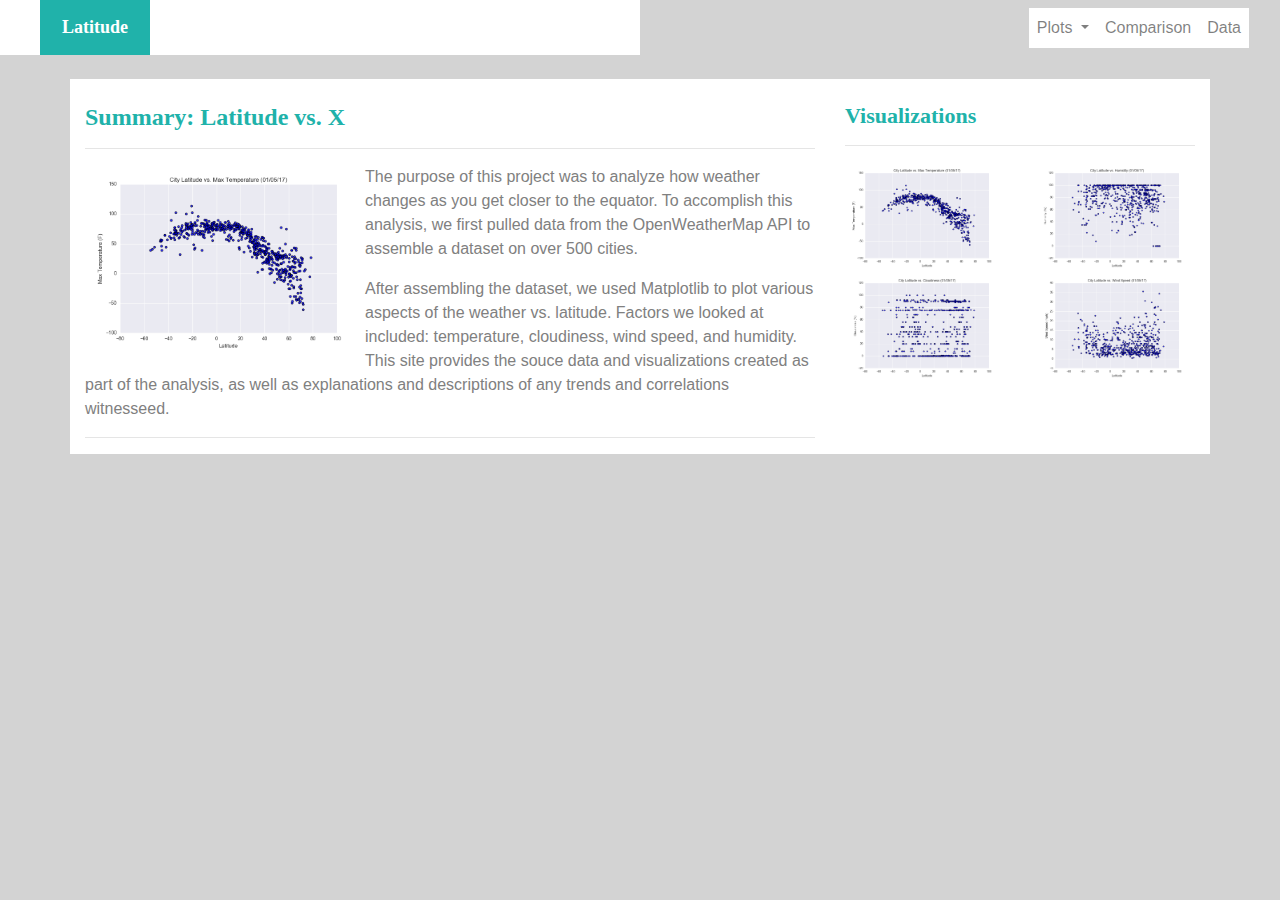
<file: index.html>
<!DOCTYPE html>
<html lang="en">

<head>
    <meta charset="UTF-8">
    <link rel="stylesheet" href="https://stackpath.bootstrapcdn.com/bootstrap/4.3.1/css/bootstrap.min.css"
        integrity="sha384-ggOyR0iXCbMQv3Xipma34MD+dH/1fQ784/j6cY/iJTQUOhcWr7x9JvoRxT2MZw1T" crossorigin="anonymous">

    <script src="https://code.jquery.com/jquery-3.3.1.slim.min.js"
        integrity="sha384-q8i/X+965DzO0rT7abK41JStQIAqVgRVzpbzo5smXKp4YfRvH+8abtTE1Pi6jizo"
        crossorigin="anonymous"></script>
    <script src="https://cdnjs.cloudflare.com/ajax/libs/popper.js/1.14.7/umd/popper.min.js"
        integrity="sha384-UO2eT0CpHqdSJQ6hJty5KVphtPhzWj9WO1clHTMGa3JDZwrnQq4sF86dIHNDz0W1"
        crossorigin="anonymous"></script>
    <script src="https://stackpath.bootstrapcdn.com/bootstrap/4.3.1/js/bootstrap.min.js"
        integrity="sha384-JjSmVgyd0p3pXB1rRibZUAYoIIy6OrQ6VrjIEaFf/nJGzIxFDsf4x0xIM+B07jRM"
        crossorigin="anonymous"></script>

    <link rel="stylesheet" href="Resources/style.css">
</head>

<body>
    <div>
        <div class="row">
            <div class="col col-6 homebtn">
                <a href="Resources/landingpage.html">Latitude</a>
            </div>
            <div class="col col-6 menubuttons divtop">
                <nav class="navbar navbar-expand-md navbar-light">
                    <button class="navbar-toggler" type="button" data-toggle="collapse"
                        data-target="#navbarTogglerDemo03" aria-controls="navbarTogglerDemo03" aria-expanded="false"
                        aria-label="Toggle navigation">
                        <span class="navbar-toggler-icon"></span>
                    </button>
                    <div class="collapse navbar-collapse" id="navbarTogglerDemo03">
                        <ul class="navbar-nav">
                            <li class="nav-item dropdown">
                                <a class="nav-link dropdown-toggle" href="#" id="navbarDropdownMenuLink"
                                    data-toggle="dropdown" aria-haspopup="true" aria-expanded="false">
                                    Plots
                                </a>
                                <div class="dropdown-menu" aria-labelledby="navbarDropdownMenuLink">
                                    <a class="dropdown-item" href="Resources/1-visualization.html">Max Temperature</a>
                                    <a class="dropdown-item" href="Resources/2-visualization.html">Humidity</a>
                                    <a class="dropdown-item" href="Resources/3-visualization.html">Cloudiness</a>
                                    <a class="dropdown-item" href="Resources/4-visualization.html">Windspeed</a>
                                </div>
                            </li>
                            <li class="nav-item">
                                <a class="nav-link" href="Resources/comparison.html">Comparison</a>
                            </li>
                            <li class="nav-item">
                                <a class="nav-link" href="Resources/data.html">Data</a>
                            </li>
                        </ul>
                    </div>
                </nav>


            </div>
        </div>
    </div>
    <div class="container">
        <br>
        <div class="row">
            <div class="col col-12 col-md-8 divbdy">
                <br>
                <h1>Summary: Latitude vs. X</h1>
                <hr>
                <img src="Resources/images/Fig1.png" alt="Latitude vs. Temperature" width="280" align="left">
                <p>The purpose of this project was to analyze how weather changes as you get closer to the equator.
                    To accomplish this analysis, we first pulled data from the OpenWeatherMap API to assemble a dataset
                    on over 500 cities.</p>
                <p>After assembling the dataset, we used Matplotlib to plot various aspects of the weather vs. latitude.
                    Factors we looked at included: temperature, cloudiness, wind speed, and humidity. This site provides
                    the
                    souce data and visualizations created as part of the analysis, as well as explanations and
                    descriptions of any
                    trends and correlations witnesseed.</p>
                <hr>
            </div>
            <div class="col col-12 col-md-4 divbdy">
                <br>
                <h2>Visualizations</h2>
                <hr>
                <div class='row'>
                    <div class="col col-3 col-md-6">
                        <a href="1-visualization.html"><img src="Resources/images/Fig1.png" alt="Latitude vs. Temperature"></a>
                    </div>
                    <div class="col col-3 col-md-6">
                        <a href="2-visualization.html"><img src="Resources/images/Fig2.png" alt="Latitude vs. Humidity"></a>
                    </div>
                    <div class="col col-3 col-md-6">
                        <a href="3-visualization.html"><img src="Resources/images/Fig3.png" alt="Latitude vs. Cloudiness"></a>
                    </div>
                    <div class="col col-3 col-md-6">
                        <a href="4-visualization.html"><img src="Resources/images/Fig4.png" alt="Latitude vs. Wind Speed"></a>
                    </div>
                </div>
            </div>
        </div>
    </div>
</body>

</html>
</file>
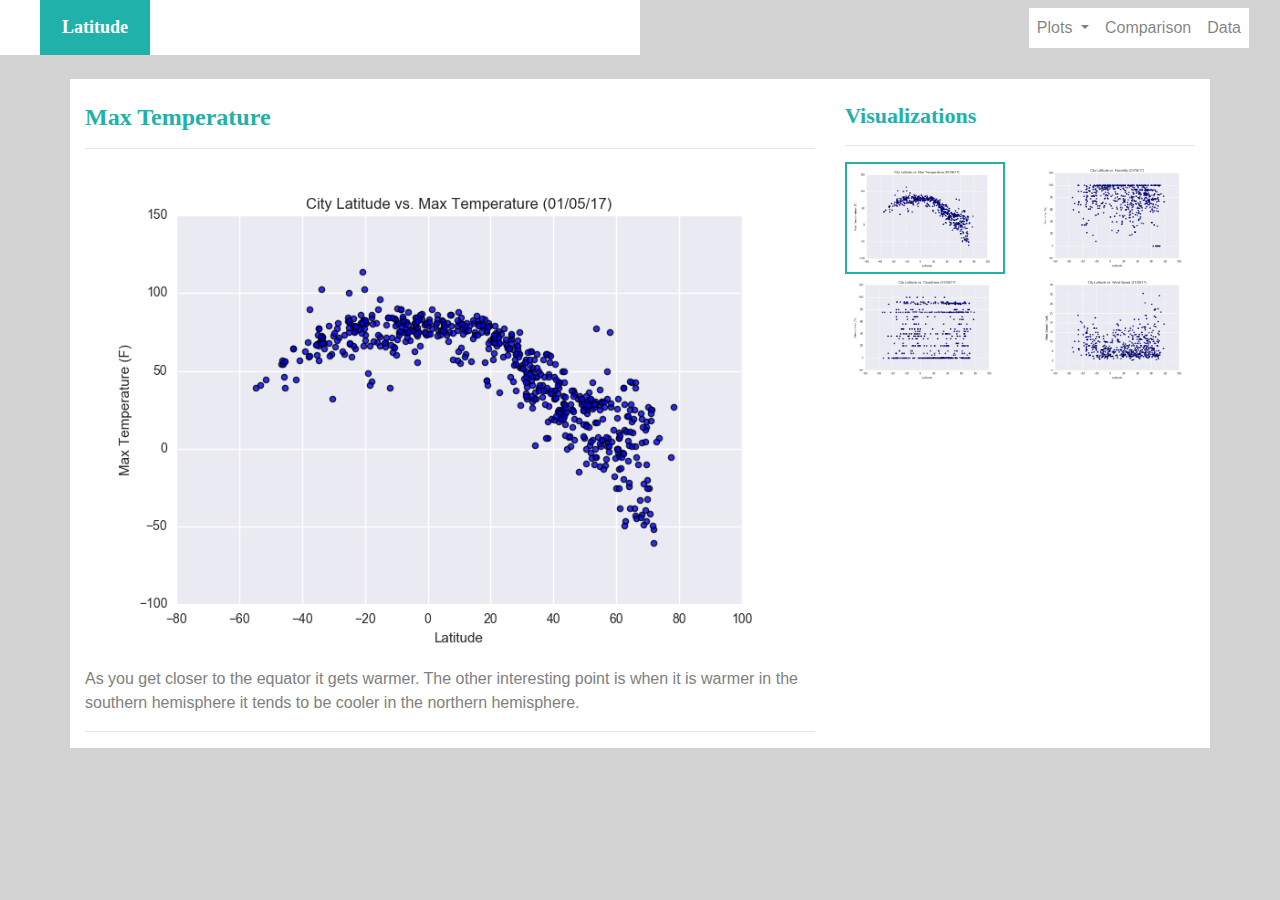
<file: Resources/1-visualization.html>
<!DOCTYPE html>
<html lang="en">

<head>
    <meta charset="UTF-8">
    <link rel="stylesheet" href="https://stackpath.bootstrapcdn.com/bootstrap/4.3.1/css/bootstrap.min.css"
        integrity="sha384-ggOyR0iXCbMQv3Xipma34MD+dH/1fQ784/j6cY/iJTQUOhcWr7x9JvoRxT2MZw1T" crossorigin="anonymous">

    <script src="https://code.jquery.com/jquery-3.3.1.slim.min.js"
        integrity="sha384-q8i/X+965DzO0rT7abK41JStQIAqVgRVzpbzo5smXKp4YfRvH+8abtTE1Pi6jizo"
        crossorigin="anonymous"></script>
    <script src="https://cdnjs.cloudflare.com/ajax/libs/popper.js/1.14.7/umd/popper.min.js"
        integrity="sha384-UO2eT0CpHqdSJQ6hJty5KVphtPhzWj9WO1clHTMGa3JDZwrnQq4sF86dIHNDz0W1"
        crossorigin="anonymous"></script>
    <script src="https://stackpath.bootstrapcdn.com/bootstrap/4.3.1/js/bootstrap.min.js"
        integrity="sha384-JjSmVgyd0p3pXB1rRibZUAYoIIy6OrQ6VrjIEaFf/nJGzIxFDsf4x0xIM+B07jRM"
        crossorigin="anonymous"></script>

    <link rel="stylesheet" href="style.css">
</head>

<body>
    <div>
        <div class="row">
            <div class="col col-6 homebtn">
                <a href="landingpage.html">Latitude</a>
            </div>
            <div class="col col-6 menubuttons divtop">


                <nav class="navbar navbar-expand-md navbar-light">
                    <button class="navbar-toggler" type="button" data-toggle="collapse"
                        data-target="#navbarTogglerDemo03" aria-controls="navbarTogglerDemo03" aria-expanded="false"
                        aria-label="Toggle navigation">
                        <span class="navbar-toggler-icon"></span>
                    </button>
                    <div class="collapse navbar-collapse" id="navbarTogglerDemo03">
                        <ul class="navbar-nav">
                            <li class="nav-item dropdown">
                                <a class="nav-link dropdown-toggle" href="#" id="navbarDropdownMenuLink"
                                    data-toggle="dropdown" aria-haspopup="true" aria-expanded="false">
                                    Plots
                                </a>
                                <div class="dropdown-menu" aria-labelledby="navbarDropdownMenuLink">
                                    <a class="dropdown-item" href="1-visualization.html">Max Temperature</a>
                                    <a class="dropdown-item" href="2-visualization.html">Humidity</a>
                                    <a class="dropdown-item" href="3-visualization.html">Cloudiness</a>
                                    <a class="dropdown-item" href="4-visualization.html">Wind Speed</a>
                                </div>
                            </li>
                            <li class="nav-item">
                                <a class="nav-link" href="comparison.html">Comparison</a>
                            </li>
                            <li class="nav-item">
                                <a class="nav-link" href="data.html">Data</a>
                            </li>
                        </ul>
                    </div>
                </nav>

            </div>
        </div>
    </div>

    <div class="container">
        <br>
        <div class="row">
            <div class="col col-12 col-md-8 divbdy">
                <br>
                <h1>Max Temperature</h1>
                <hr>
                <a href="visualization-1.html"><img src="images/Fig1.png" alt="Latitude vs. Temperature"></a>

                <p>
                    As you get closer to the equator it gets warmer. The other interesting point is when it is warmer in the
                    southern hemisphere it tends to be cooler in the northern hemisphere.
                </p>
                <hr>
            </div>

            <div class="col col-12 col-md-4 divbdy">
                <br>
                <h2>Visualizations</h2>
                <hr>
                <div class='row'>
                    <div class="col col-3 col-md-6">
                        <a href="1-visualization.html"><img src="images/Fig1.png" alt="Latitude vs. Max Temperature"
                                id="imgsel"></a>
                    </div>
                    <div class="col col-3 col-md-6">
                        <a href="2-visualization.html"><img src="images/Fig2.png" alt="Latitude vs. Humidity"></a>
                    </div>
                    <div class="col col-3 col-md-6">
                        <a href="3-visualization.html"><img src="images/Fig3.png" alt="Latitude vs. Cloudiness"></a>
                    </div>
                    <div class="col col-3 col-md-6">
                        <a href="4-visualization.html"><img src="images/Fig4.png" alt="Latitude vs. Wind Speed"></a>
                    </div>
                </div>
            </div>
        </div>
    </div>
    <br>
</body>

</html>
</file>
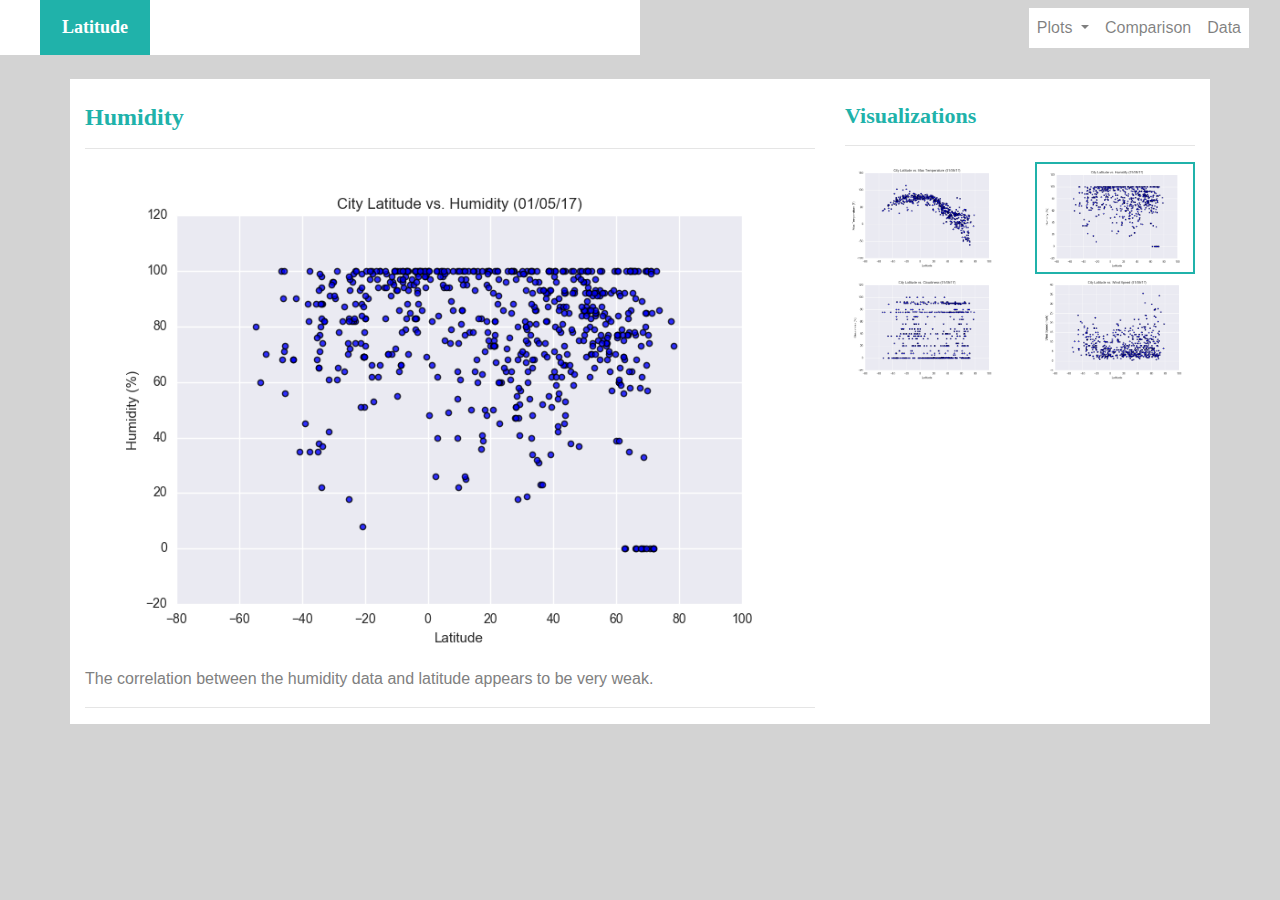
<file: Resources/2-visualization.html>
<!DOCTYPE html>
<html lang="en">

<head>
    <meta charset="UTF-8">
    <link rel="stylesheet" href="https://stackpath.bootstrapcdn.com/bootstrap/4.3.1/css/bootstrap.min.css"
        integrity="sha384-ggOyR0iXCbMQv3Xipma34MD+dH/1fQ784/j6cY/iJTQUOhcWr7x9JvoRxT2MZw1T" crossorigin="anonymous">

    <script src="https://code.jquery.com/jquery-3.3.1.slim.min.js"
        integrity="sha384-q8i/X+965DzO0rT7abK41JStQIAqVgRVzpbzo5smXKp4YfRvH+8abtTE1Pi6jizo"
        crossorigin="anonymous"></script>
    <script src="https://cdnjs.cloudflare.com/ajax/libs/popper.js/1.14.7/umd/popper.min.js"
        integrity="sha384-UO2eT0CpHqdSJQ6hJty5KVphtPhzWj9WO1clHTMGa3JDZwrnQq4sF86dIHNDz0W1"
        crossorigin="anonymous"></script>
    <script src="https://stackpath.bootstrapcdn.com/bootstrap/4.3.1/js/bootstrap.min.js"
        integrity="sha384-JjSmVgyd0p3pXB1rRibZUAYoIIy6OrQ6VrjIEaFf/nJGzIxFDsf4x0xIM+B07jRM"
        crossorigin="anonymous"></script>

    <link rel="stylesheet" href="style.css">
</head>

<body>
    <div>
        <div class="row">
            <div class="col col-6 homebtn">
                <a href="landingpage.html">Latitude</a>
            </div>
            <div class="col col-6 menubuttons divtop">


                <nav class="navbar navbar-expand-md navbar-light">
                    <button class="navbar-toggler" type="button" data-toggle="collapse"
                        data-target="#navbarTogglerDemo03" aria-controls="navbarTogglerDemo03" aria-expanded="false"
                        aria-label="Toggle navigation">
                        <span class="navbar-toggler-icon"></span>
                    </button>
                    <div class="collapse navbar-collapse" id="navbarTogglerDemo03">
                        <ul class="navbar-nav">
                            <li class="nav-item dropdown">
                                <a class="nav-link dropdown-toggle" href="#" id="navbarDropdownMenuLink"
                                    data-toggle="dropdown" aria-haspopup="true" aria-expanded="false">
                                    Plots
                                </a>
                                <div class="dropdown-menu" aria-labelledby="navbarDropdownMenuLink">
                                    <a class="dropdown-item" href="1-visualization.html">Max Temperature</a>
                                    <a class="dropdown-item" href="2-visualization.html">Humidity</a>
                                    <a class="dropdown-item" href="3-visualization.html">Cloudiness</a>
                                    <a class="dropdown-item" href="4-visualization.html">Wind Speed</a>
                                </div>
                            </li>
                            <li class="nav-item">
                                <a class="nav-link" href="comparison.html">Comparison</a>
                            </li>
                            <li class="nav-item">
                                <a class="nav-link" href="data.html">Data</a>
                            </li>
                        </ul>
                    </div>
                </nav>

            </div>
        </div>
    </div>

    <div class="container">
        <br>
        <div class="row">
            <div class="col col-12 col-md-8 divbdy">
                <br>
                <h1>Humidity</h1>
                <hr>
                <a href="2-visualization.html"><img src="images/Fig2.png" alt="Latitude vs. Temperature"></a>

                <p>
                    The correlation between the humidity data and latitude appears to be very weak.
                </p>
                <hr>
            </div>

            <div class="col col-12 col-md-4 divbdy">
                <br>
                <h2>Visualizations</h2>
                <hr>
                <div class='row'>
                    <div class="col col-3 col-md-6">
                        <a href="1-visualization.html"><img src="images/Fig1.png" alt="Latitude vs. Max Temperature"></a>
                    </div>
                    <div class="col col-3 col-md-6">
                        <a href="2-visualization.html"><img src="images/Fig2.png" alt="Latitude vs. Humidity"
                                id="imgsel"></a>
                    </div>
                    <div class="col col-3 col-md-6">
                        <a href="3-visualization.html"><img src="images/Fig3.png" alt="Latitude vs. Cloudiness"></a>
                    </div>
                    <div class="col col-3 col-md-6">
                        <a href="4-visualization.html"><img src="images/Fig4.png" alt="Latitude vs. Wind Speed"></a>
                    </div>
                </div>
            </div>
        </div>
    </div>
    <br>
</body>

</html>
</file>
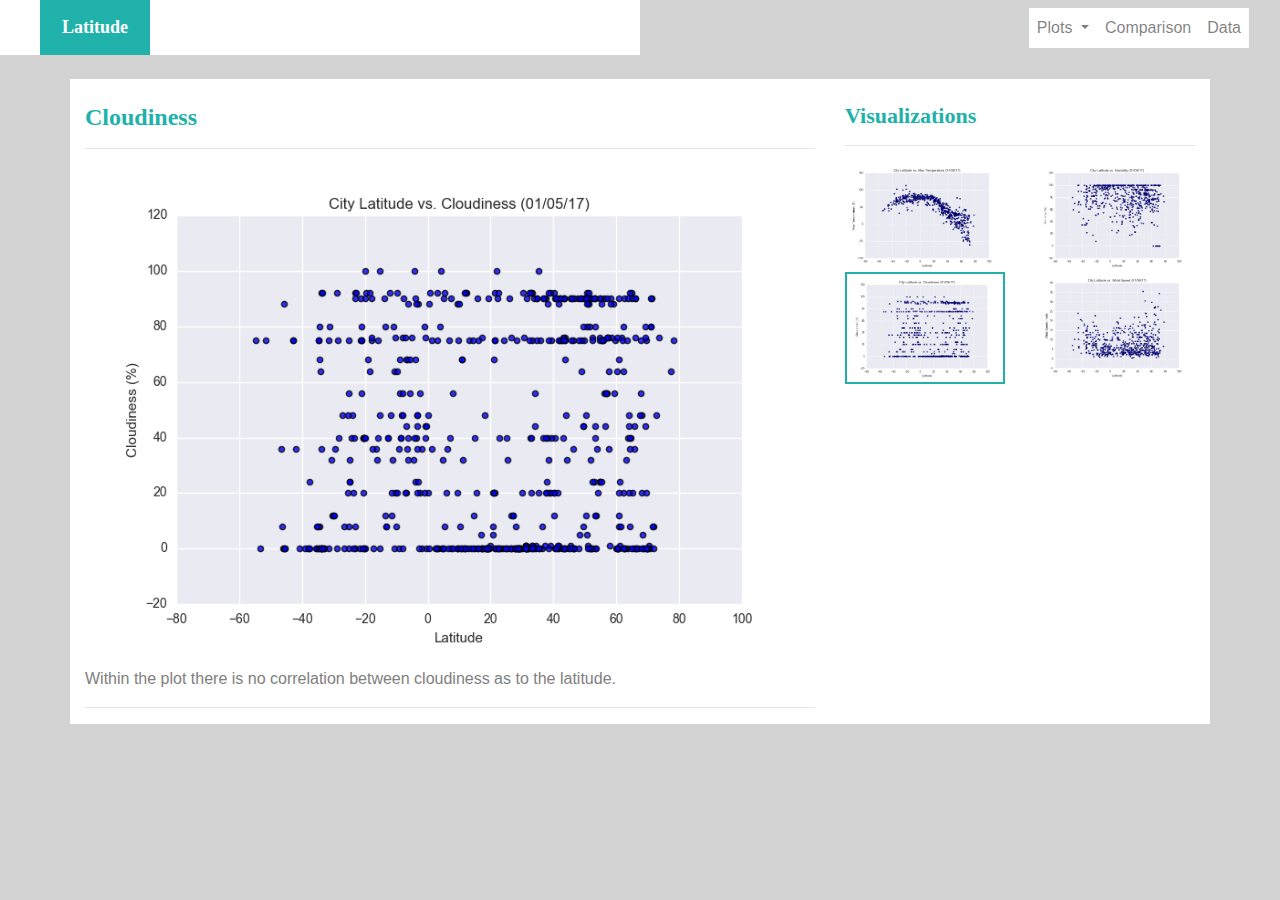
<file: Resources/3-visualization.html>
<!DOCTYPE html>
<html lang="en">

<head>
    <meta charset="UTF-8">
    <link rel="stylesheet" href="https://stackpath.bootstrapcdn.com/bootstrap/4.3.1/css/bootstrap.min.css"
        integrity="sha384-ggOyR0iXCbMQv3Xipma34MD+dH/1fQ784/j6cY/iJTQUOhcWr7x9JvoRxT2MZw1T" crossorigin="anonymous">

    <script src="https://code.jquery.com/jquery-3.3.1.slim.min.js"
        integrity="sha384-q8i/X+965DzO0rT7abK41JStQIAqVgRVzpbzo5smXKp4YfRvH+8abtTE1Pi6jizo"
        crossorigin="anonymous"></script>
    <script src="https://cdnjs.cloudflare.com/ajax/libs/popper.js/1.14.7/umd/popper.min.js"
        integrity="sha384-UO2eT0CpHqdSJQ6hJty5KVphtPhzWj9WO1clHTMGa3JDZwrnQq4sF86dIHNDz0W1"
        crossorigin="anonymous"></script>
    <script src="https://stackpath.bootstrapcdn.com/bootstrap/4.3.1/js/bootstrap.min.js"
        integrity="sha384-JjSmVgyd0p3pXB1rRibZUAYoIIy6OrQ6VrjIEaFf/nJGzIxFDsf4x0xIM+B07jRM"
        crossorigin="anonymous"></script>

    <link rel="stylesheet" href="style.css">
</head>

<body>
    <div>
        <div class="row">
            <div class="col col-6 homebtn">
                <a href="landingpage.html">Latitude</a>
            </div>
            <div class="col col-6 menubuttons divtop">


                <nav class="navbar navbar-expand-md navbar-light">
                    <button class="navbar-toggler" type="button" data-toggle="collapse"
                        data-target="#navbarTogglerDemo03" aria-controls="navbarTogglerDemo03" aria-expanded="false"
                        aria-label="Toggle navigation">
                        <span class="navbar-toggler-icon"></span>
                    </button>
                    <div class="collapse navbar-collapse" id="navbarTogglerDemo03">
                        <ul class="navbar-nav">
                            <li class="nav-item dropdown">
                                <a class="nav-link dropdown-toggle" href="#" id="navbarDropdownMenuLink"
                                    data-toggle="dropdown" aria-haspopup="true" aria-expanded="false">
                                    Plots
                                </a>
                                <div class="dropdown-menu" aria-labelledby="navbarDropdownMenuLink">
                                    <a class="dropdown-item" href="1-visualization.html">Max Temperature</a>
                                    <a class="dropdown-item" href="2-visualization.html">Humidity</a>
                                    <a class="dropdown-item" href="3-visualization.html">Cloudiness</a>
                                    <a class="dropdown-item" href="4-visualization.html">Wind Speed</a>
                                </div>
                            </li>
                            <li class="nav-item">
                                <a class="nav-link" href="comparison.html">Comparison</a>
                            </li>
                            <li class="nav-item">
                                <a class="nav-link" href="data.html">Data</a>
                            </li>
                        </ul>
                    </div>
                </nav>

            </div>
        </div>
    </div>

    <div class="container">
        <br>
        <div class="row">
            <div class="col col-12 col-md-8 divbdy">
                <br>
                <h1>Cloudiness</h1>
                <hr>
                <a href="3-visualization.html"><img src="images/Fig3.png" alt="Latitude vs. Temperature"></a>

                <p>
                    Within the plot there is no correlation between cloudiness as to the latitude.
                </p>
                <hr>
            </div>

            <div class="col col-12 col-md-4 divbdy">
                <br>
                <h2>Visualizations</h2>
                <hr>
                <div class='row'>
                    <div class="col col-3 col-md-6">
                        <a href="1-visualization.html"><img src="images/Fig1.png" alt="Latitude vs. Max Temperature"></a>
                        </div>
                    <div class="col col-3 col-md-6">
                        <a href="2-visualization.html"><img src="images/Fig2.png" alt="Latitude vs. Humidity"></a>
                    </div>
                    <div class="col col-3 col-md-6">
                        <a href="3-visualization.html"><img src="images/Fig3.png" alt="Latitude vs. Cloudiness"id="imgsel"></a>
                    </div>
                    <div class="col col-3 col-md-6">
                        <a href="4-visualization.html"><img src="images/Fig4.png" alt="Latitude vs. Wind Speed"></a>
                    </div>
                </div>
            </div>
        </div>
    </div>
    <br>
</body>

</html>
</file>
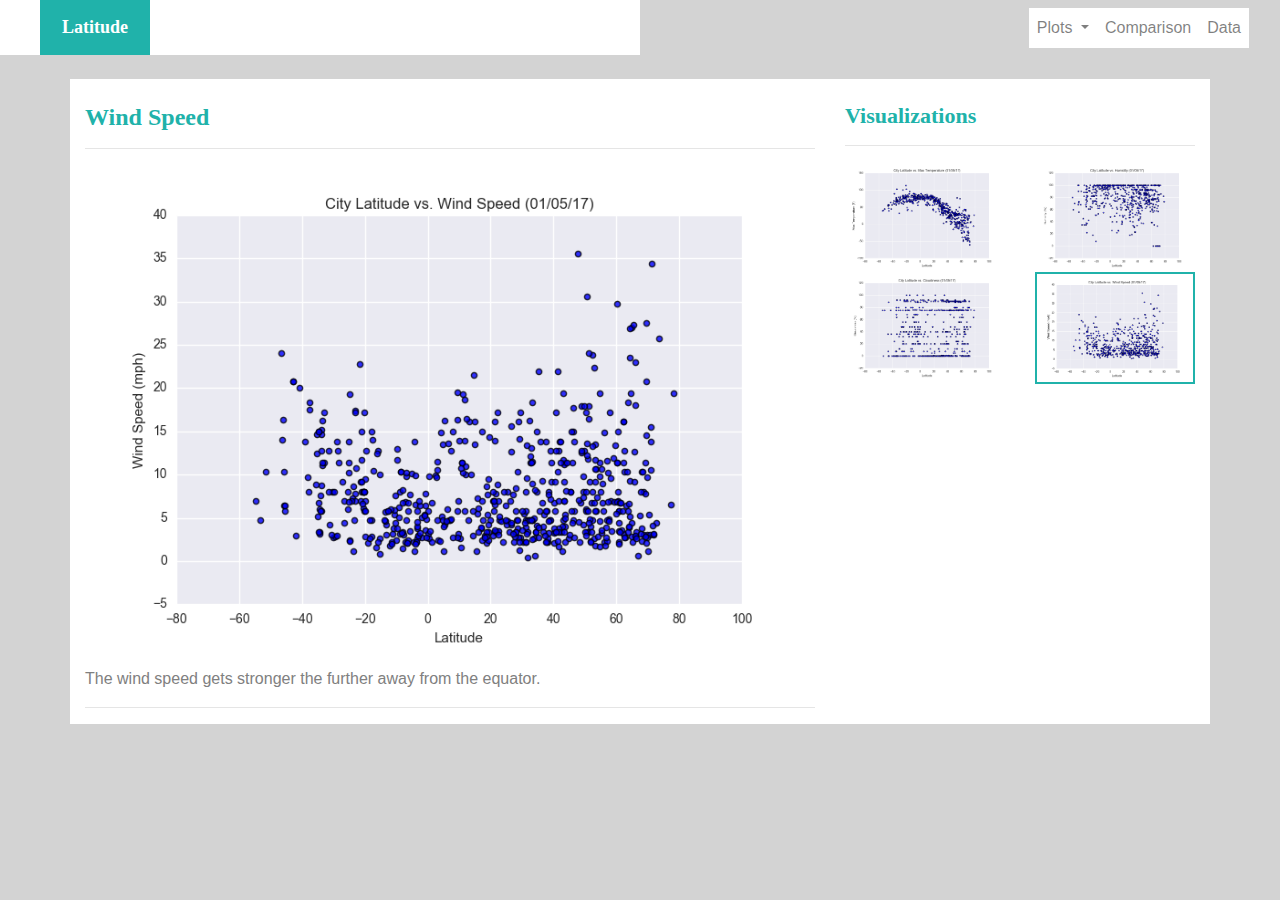
<file: Resources/4-visualization.html>
<!DOCTYPE html>
<html lang="en">

<head>
    <meta charset="UTF-8">
    <link rel="stylesheet" href="https://stackpath.bootstrapcdn.com/bootstrap/4.3.1/css/bootstrap.min.css"
        integrity="sha384-ggOyR0iXCbMQv3Xipma34MD+dH/1fQ784/j6cY/iJTQUOhcWr7x9JvoRxT2MZw1T" crossorigin="anonymous">

    <script src="https://code.jquery.com/jquery-3.3.1.slim.min.js"
        integrity="sha384-q8i/X+965DzO0rT7abK41JStQIAqVgRVzpbzo5smXKp4YfRvH+8abtTE1Pi6jizo"
        crossorigin="anonymous"></script>
    <script src="https://cdnjs.cloudflare.com/ajax/libs/popper.js/1.14.7/umd/popper.min.js"
        integrity="sha384-UO2eT0CpHqdSJQ6hJty5KVphtPhzWj9WO1clHTMGa3JDZwrnQq4sF86dIHNDz0W1"
        crossorigin="anonymous"></script>
    <script src="https://stackpath.bootstrapcdn.com/bootstrap/4.3.1/js/bootstrap.min.js"
        integrity="sha384-JjSmVgyd0p3pXB1rRibZUAYoIIy6OrQ6VrjIEaFf/nJGzIxFDsf4x0xIM+B07jRM"
        crossorigin="anonymous"></script>

    <link rel="stylesheet" href="style.css">
</head>

<body>
    <div>
        <div class="row">
            <div class="col col-6 homebtn">
                <a href="landingpage.html">Latitude</a>
            </div>
            <div class="col col-6 menubuttons divtop">


                <nav class="navbar navbar-expand-md navbar-light">
                    <button class="navbar-toggler" type="button" data-toggle="collapse"
                        data-target="#navbarTogglerDemo03" aria-controls="navbarTogglerDemo03" aria-expanded="false"
                        aria-label="Toggle navigation">
                        <span class="navbar-toggler-icon"></span>
                    </button>
                    <div class="collapse navbar-collapse" id="navbarTogglerDemo03">
                        <ul class="navbar-nav">
                            <li class="nav-item dropdown">
                                <a class="nav-link dropdown-toggle" href="#" id="navbarDropdownMenuLink"
                                    data-toggle="dropdown" aria-haspopup="true" aria-expanded="false">
                                    Plots
                                </a>
                                <div class="dropdown-menu" aria-labelledby="navbarDropdownMenuLink">
                                    <a class="dropdown-item" href="1-visualization.html">Max Temperature</a>
                                    <a class="dropdown-item" href="2-visualization.html">Humidity</a>
                                    <a class="dropdown-item" href="3-visualization.html">Cloudiness</a>
                                    <a class="dropdown-item" href="4-visualization.html">Wind Speed</a>
                                </div>
                            </li>
                            <li class="nav-item">
                                <a class="nav-link" href="comparison.html">Comparison</a>
                            </li>
                            <li class="nav-item">
                                <a class="nav-link" href="data.html">Data</a>
                            </li>
                        </ul>
                    </div>
                </nav>

            </div>
        </div>
    </div>

    <div class="container">
        <br>
        <div class="row">
            <div class="col col-12 col-md-8 divbdy">
                <br>
                <h1>Wind Speed</h1>
                <hr>
                <a href="4-visualization.html"><img src="images/Fig4.png" alt="Latitude vs. Temperature"></a>

                <p>
                    The wind speed gets stronger the further away from the equator.
                </p>
                <hr>
            </div>

            <div class="col col-12 col-md-4 divbdy">
                <br>
                <h2>Visualizations</h2>
                <hr>
                <div class='row'>
                    <div class="col col-3 col-md-6">
                        <a href="1-visualization.html"><img src="images/Fig1.png" alt="Latitude vs. Max Temperature"></a>
                        </div>
                    <div class="col col-3 col-md-6">
                        <a href="2-visualization.html"><img src="images/Fig2.png" alt="Latitude vs. Humidity"></a>
                    </div>
                    <div class="col col-3 col-md-6">
                        <a href="3-visualization.html"><img src="images/Fig3.png" alt="Latitude vs. Cloudiness"></a>
                    </div>
                    <div class="col col-3 col-md-6">
                        <a href="4-visualization.html"><img src="images/Fig4.png" alt="Latitude vs. Wind Speed"id="imgsel"></a>
                    </div>
                </div>
            </div>
        </div>
    </div>
    <br>
</body>

</html>
</file>
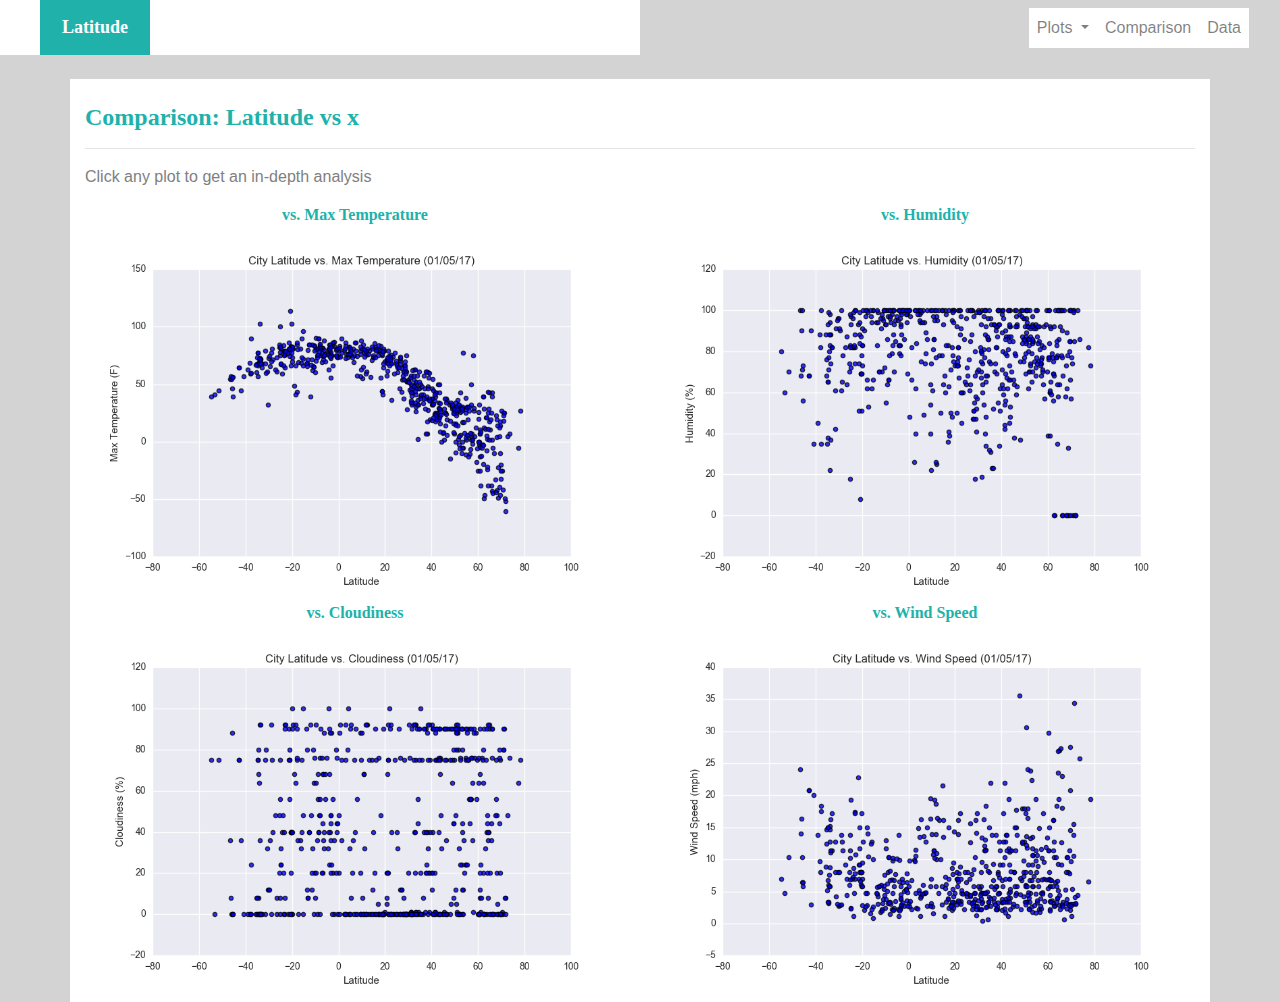
<file: Resources/comparison.html>
<!DOCTYPE html>
<html lang="en">

<head>
    <meta charset="UTF-8">
    <link rel="stylesheet" href="https://stackpath.bootstrapcdn.com/bootstrap/4.3.1/css/bootstrap.min.css"
        integrity="sha384-ggOyR0iXCbMQv3Xipma34MD+dH/1fQ784/j6cY/iJTQUOhcWr7x9JvoRxT2MZw1T" crossorigin="anonymous">

    <script src="https://code.jquery.com/jquery-3.3.1.slim.min.js"
        integrity="sha384-q8i/X+965DzO0rT7abK41JStQIAqVgRVzpbzo5smXKp4YfRvH+8abtTE1Pi6jizo"
        crossorigin="anonymous"></script>
    <script src="https://cdnjs.cloudflare.com/ajax/libs/popper.js/1.14.7/umd/popper.min.js"
        integrity="sha384-UO2eT0CpHqdSJQ6hJty5KVphtPhzWj9WO1clHTMGa3JDZwrnQq4sF86dIHNDz0W1"
        crossorigin="anonymous"></script>
    <script src="https://stackpath.bootstrapcdn.com/bootstrap/4.3.1/js/bootstrap.min.js"
        integrity="sha384-JjSmVgyd0p3pXB1rRibZUAYoIIy6OrQ6VrjIEaFf/nJGzIxFDsf4x0xIM+B07jRM"
        crossorigin="anonymous"></script>

    <link rel="stylesheet" href="style.css">
</head>

<body>
    <div>
        <div class="row">
            <div class="col col-6 homebtn">
                <a href="landingpage.html">Latitude</a>
            </div>
            <div class="col col-6 menubuttons divtop">

                <nav class="navbar navbar-expand-md navbar-light">
                    <button class="navbar-toggler" type="button" data-toggle="collapse"
                        data-target="#navbarTogglerDemo03" aria-controls="navbarTogglerDemo03" aria-expanded="false"
                        aria-label="Toggle navigation">
                        <span class="navbar-toggler-icon"></span>
                    </button>
                    <div class="collapse navbar-collapse" id="navbarTogglerDemo03">
                        <ul class="navbar-nav">
                            <li class="nav-item dropdown">
                                <a class="nav-link dropdown-toggle" href="#" id="navbarDropdownMenuLink"
                                    data-toggle="dropdown" aria-haspopup="true" aria-expanded="false">
                                    Plots
                                </a>
                                <div class="dropdown-menu" aria-labelledby="navbarDropdownMenuLink">
                                    <a class="dropdown-item" href="1-visualization.html">Max Temperature</a>
                                    <a class="dropdown-item" href="2-visualization.html">Humidity</a>
                                    <a class="dropdown-item" href="3-visualization.html">Cloudiness</a>
                                    <a class="dropdown-item" href="4-visualization.html">Wind Speed</a>
                                </div>
                            </li>
                            <li class="nav-item">
                                <a class="nav-link" href="comparison.html">Comparison</a>
                            </li>
                            <li class="nav-item">
                                <a class="nav-link" href="data.html">Data</a>
                            </li>
                        </ul>
                    </div>
                </nav>

            </div>
        </div>
    </div>

    <div class="container">
        <br>
        <div class="row">
            <div class="col col-12 divbdy">
                <br>
                <h1>Comparison: Latitude vs x</h1>
                <hr>
                <p>
                    Click any plot to get an in-depth analysis
                </p>
                <div class='row'>
                    <div class="col col-12 col-md-6">
                        <h3>vs. Max Temperature</h3>
                        <a href="1-visualization.html"><img src="images/Fig1.png"
                                alt="Latitude vs. Max Temperature"></a>
                    </div>
                    <div class="col col-12 col-md-6">
                        <h3>vs. Humidity</h3>
                        <a href="2-visualization.html"><img src="images/Fig2.png" alt="Latitude vs. Humidity"></a>
                    </div>
                    <div class="col col-12 col-md-6">
                        <h3>vs. Cloudiness</h3>
                        <a href="3-visualization.html"><img src="images/Fig3.png" alt="Latitude vs. Cloudiness"></a>
                    </div>
                    <div class="col col-12 col-md-6">
                        <h3>vs. Wind Speed</h3>
                        <a href="4-visualization.html"><img src="images/Fig4.png" alt="Latitude vs. Wind Speed"></a>
                    </div>
                </div>
            </div>
        </div>
    </div>
</body>

</html>
</file>
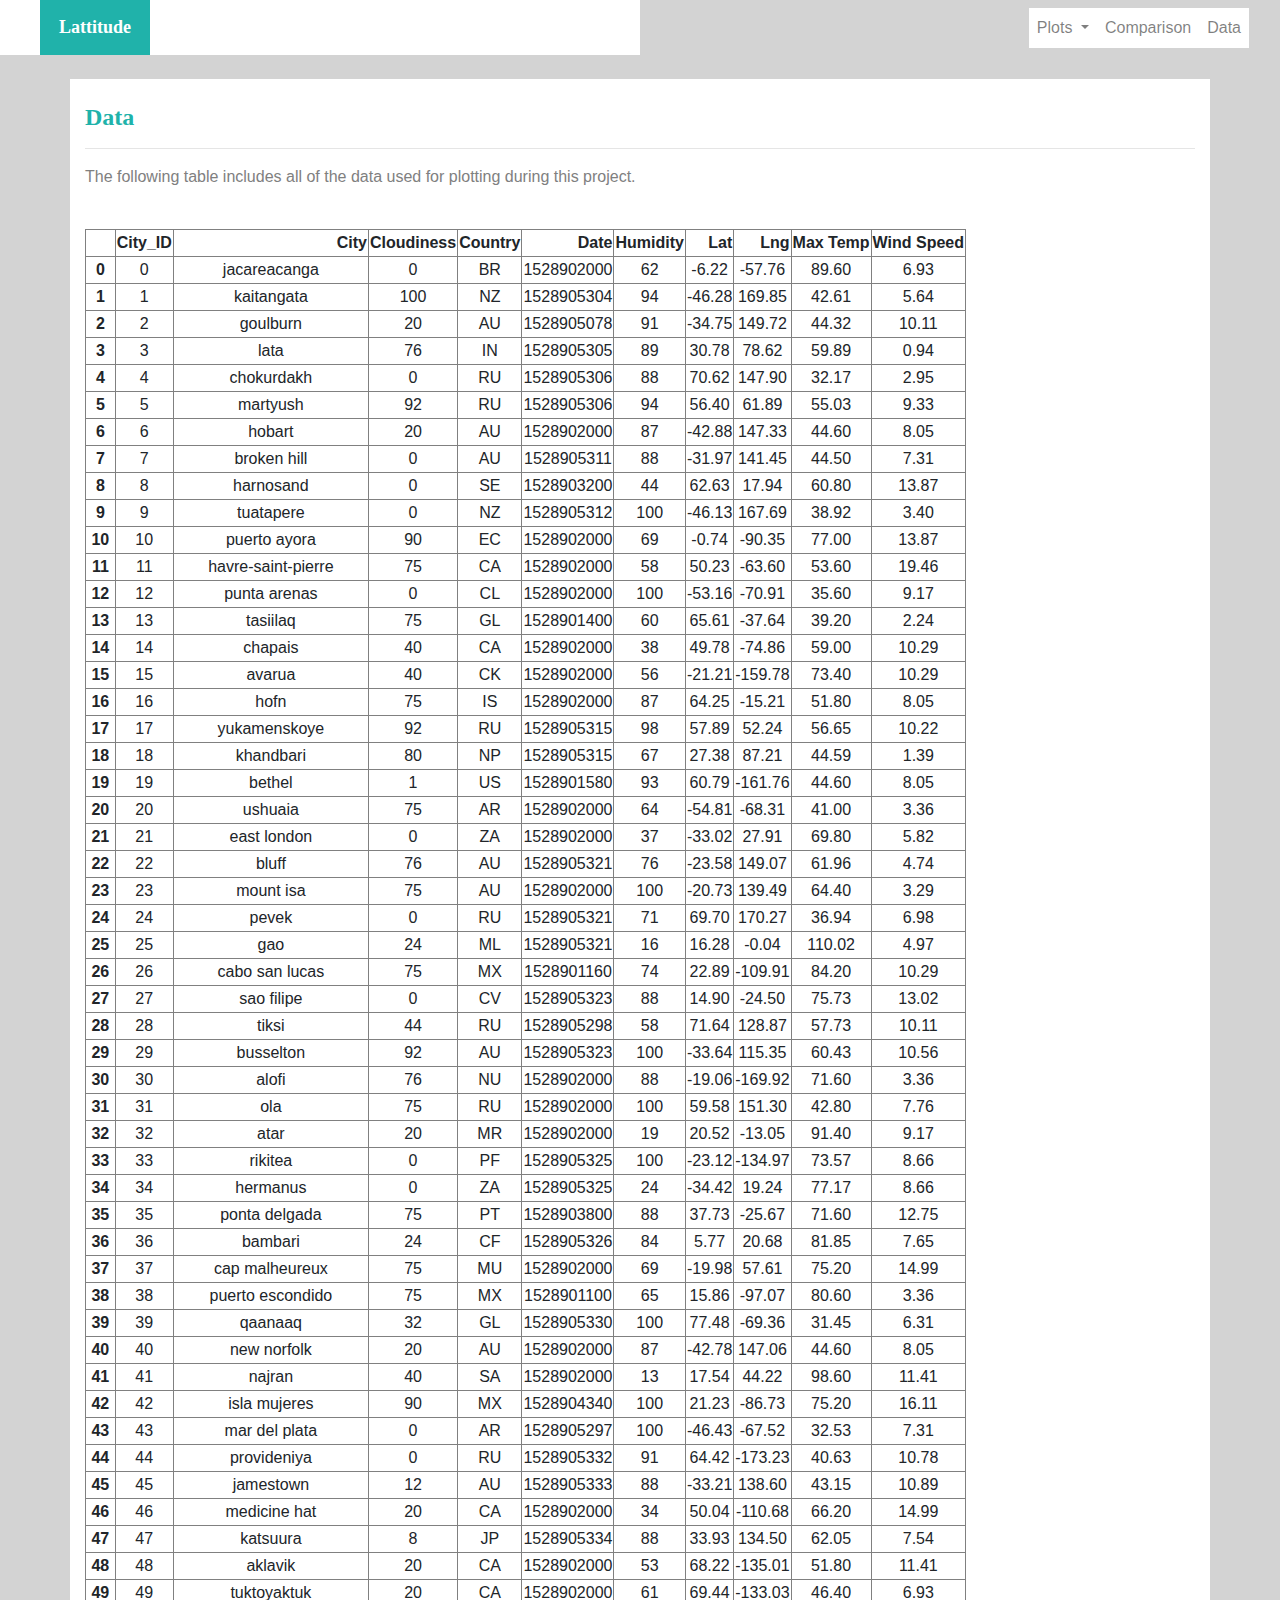
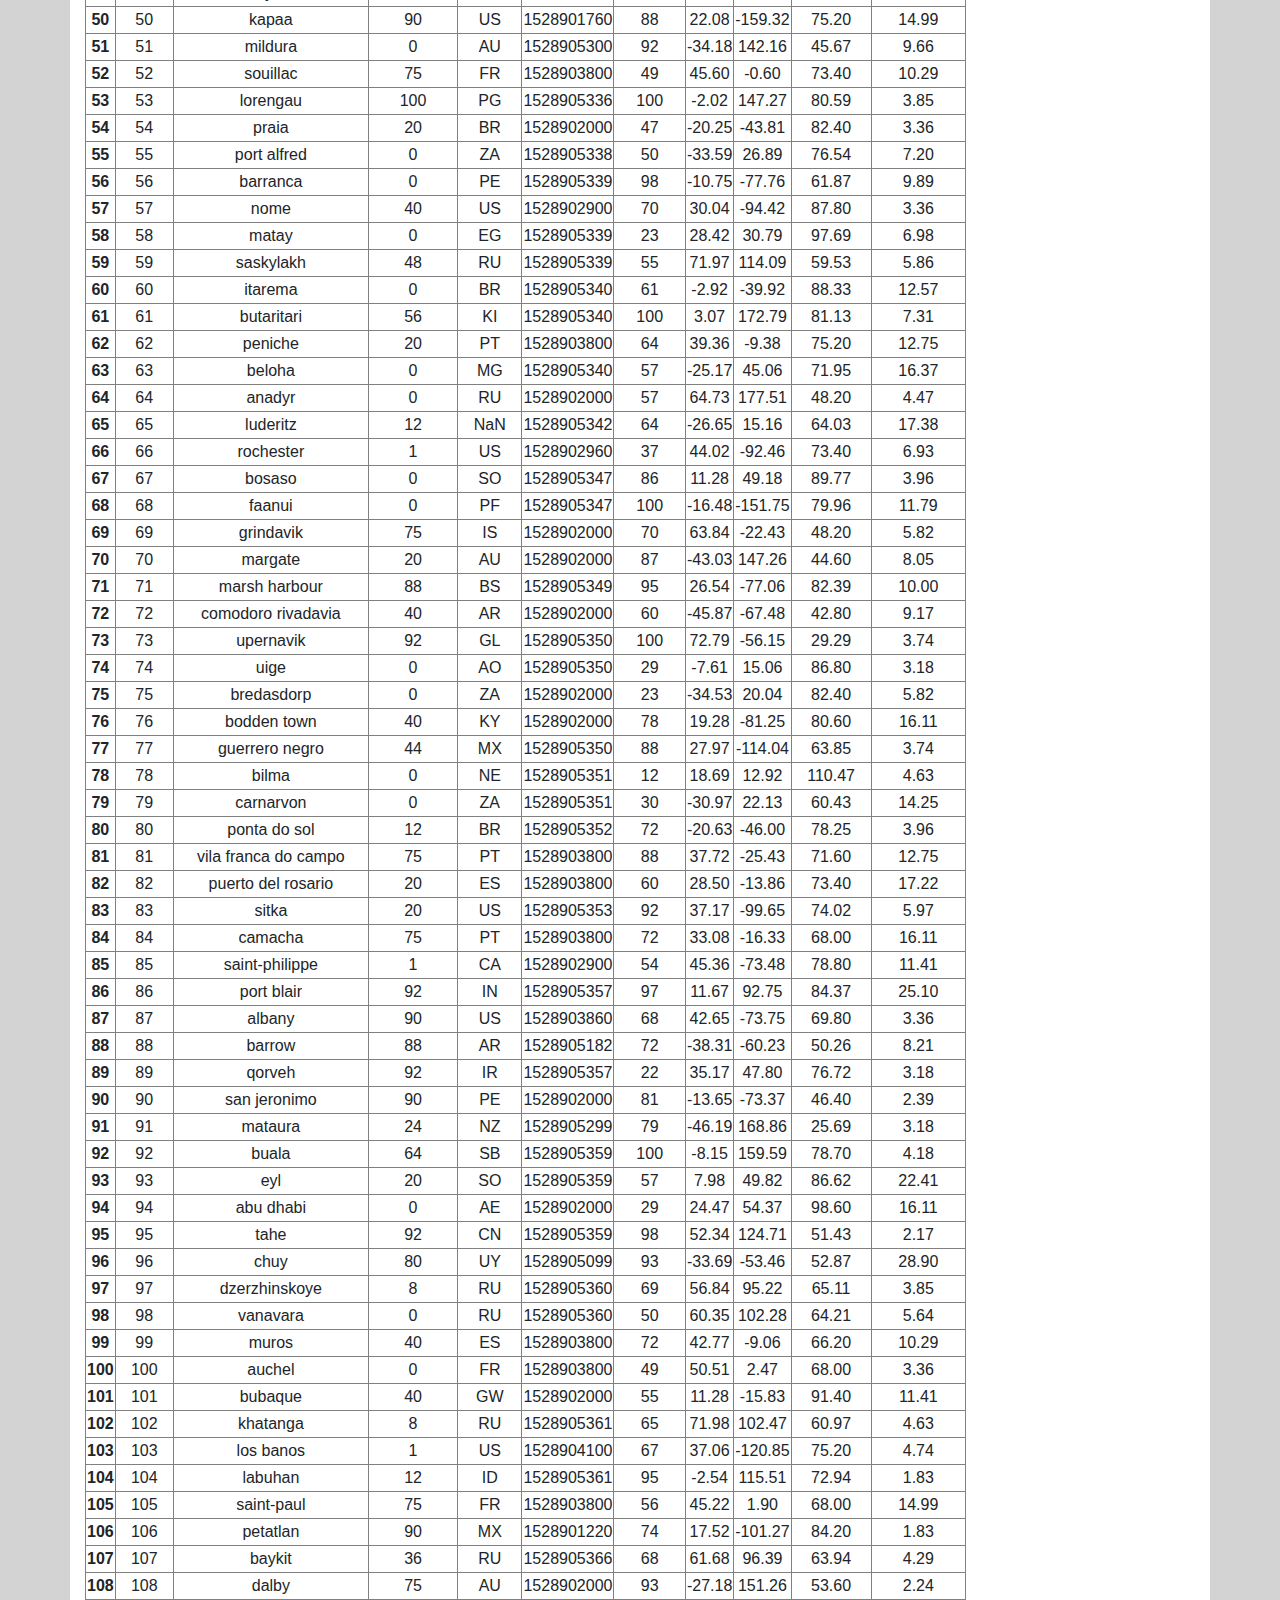
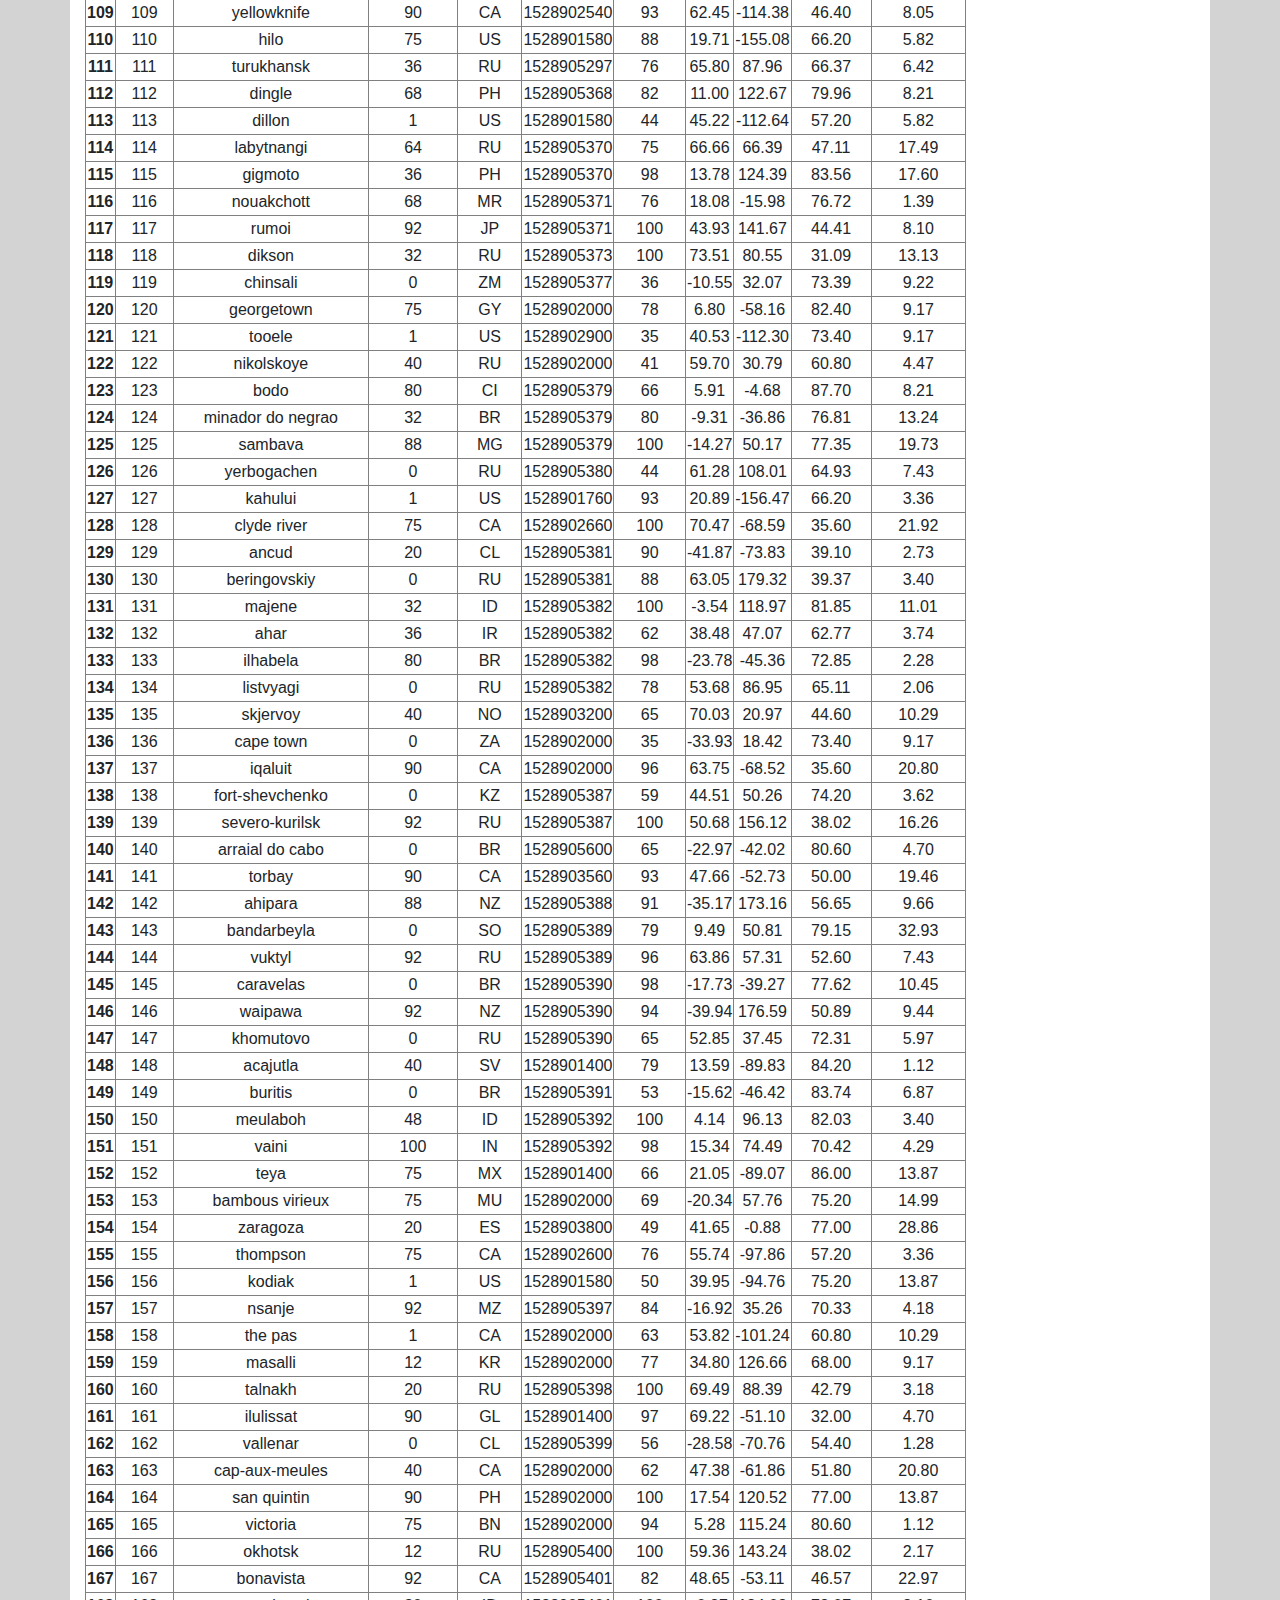
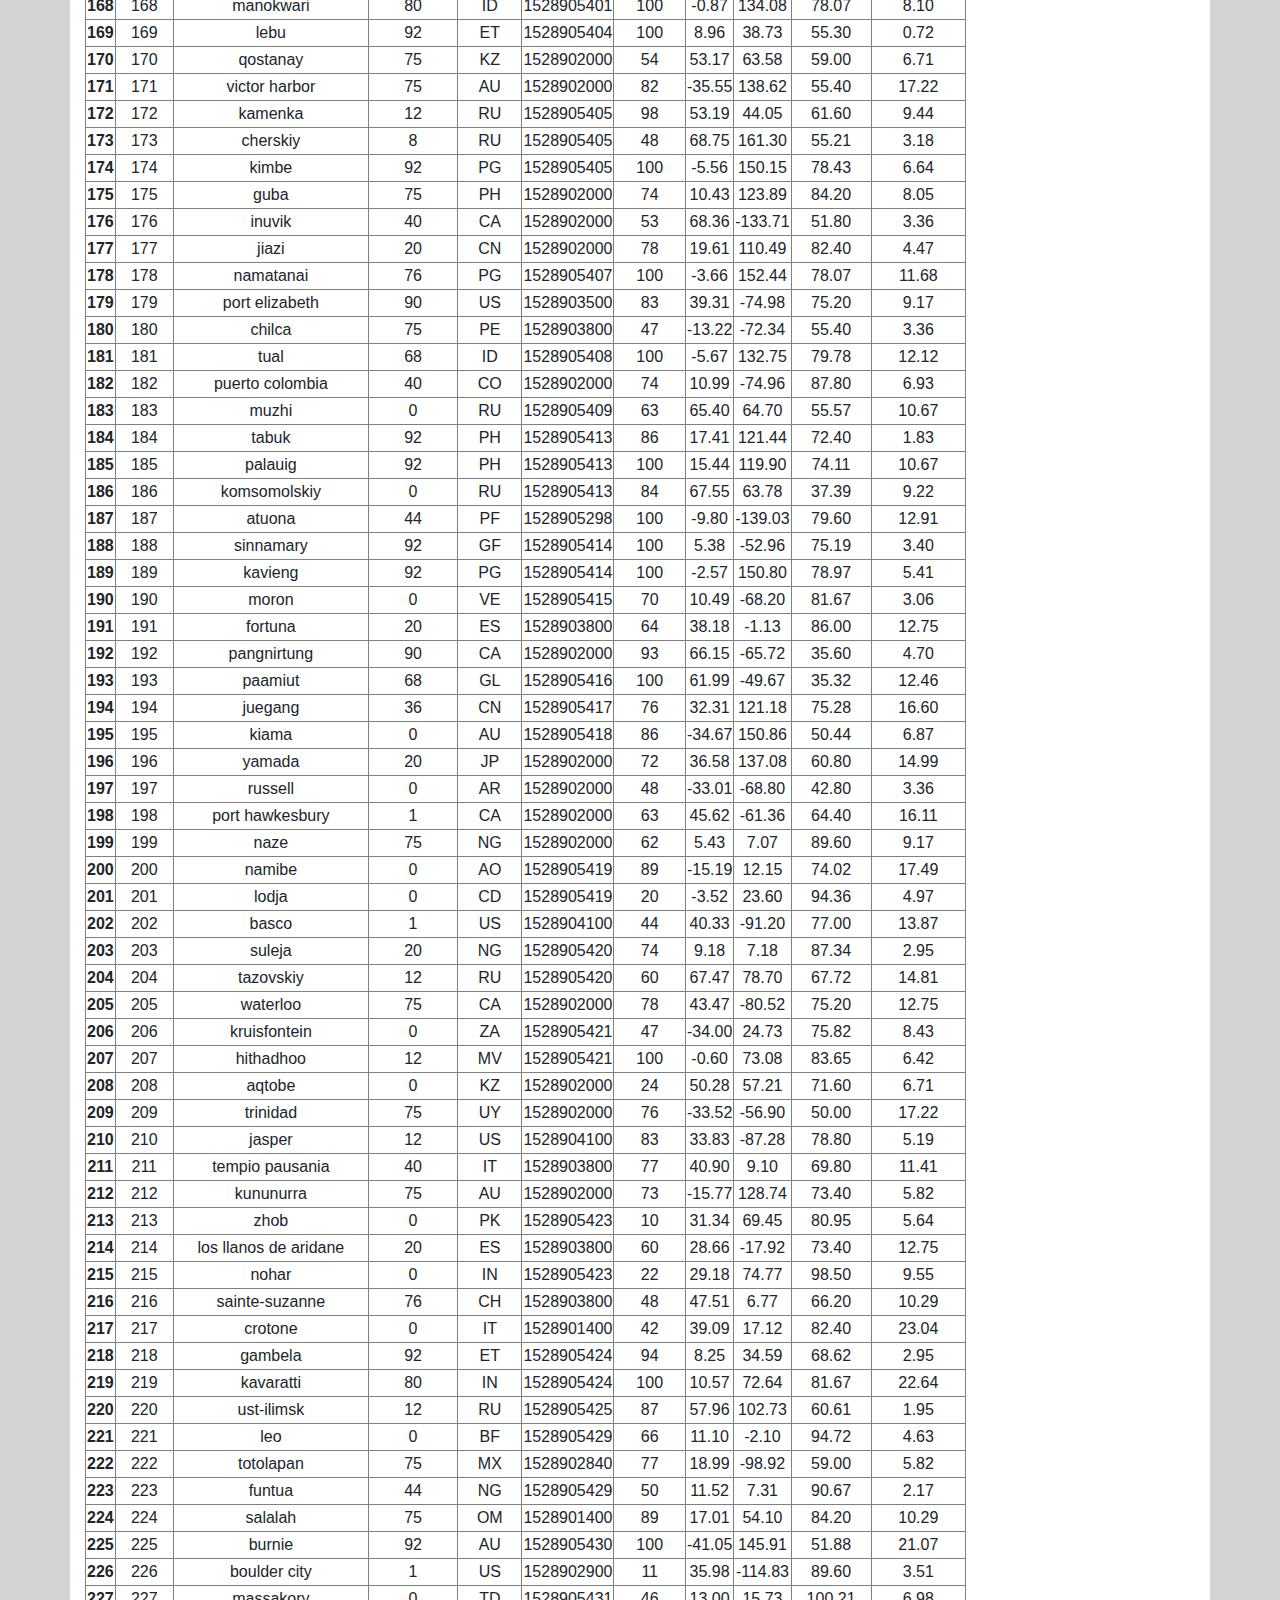
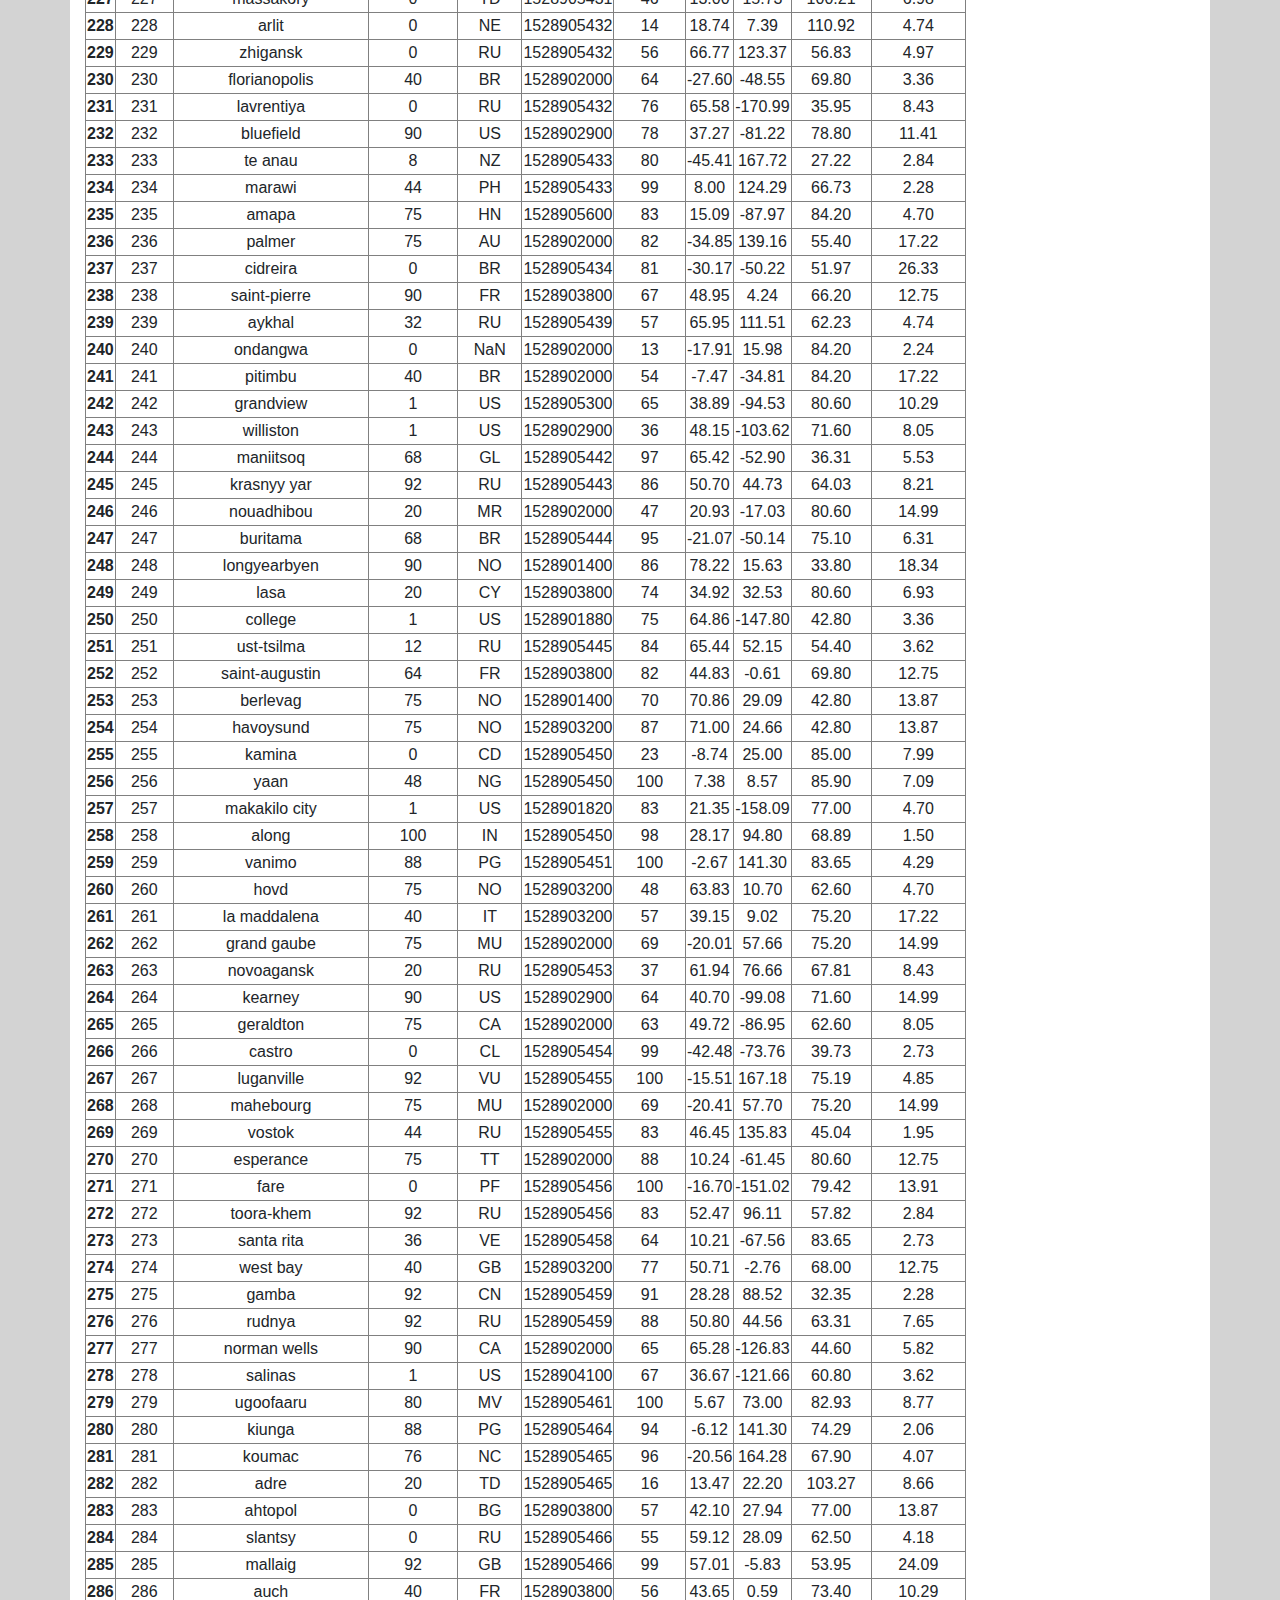
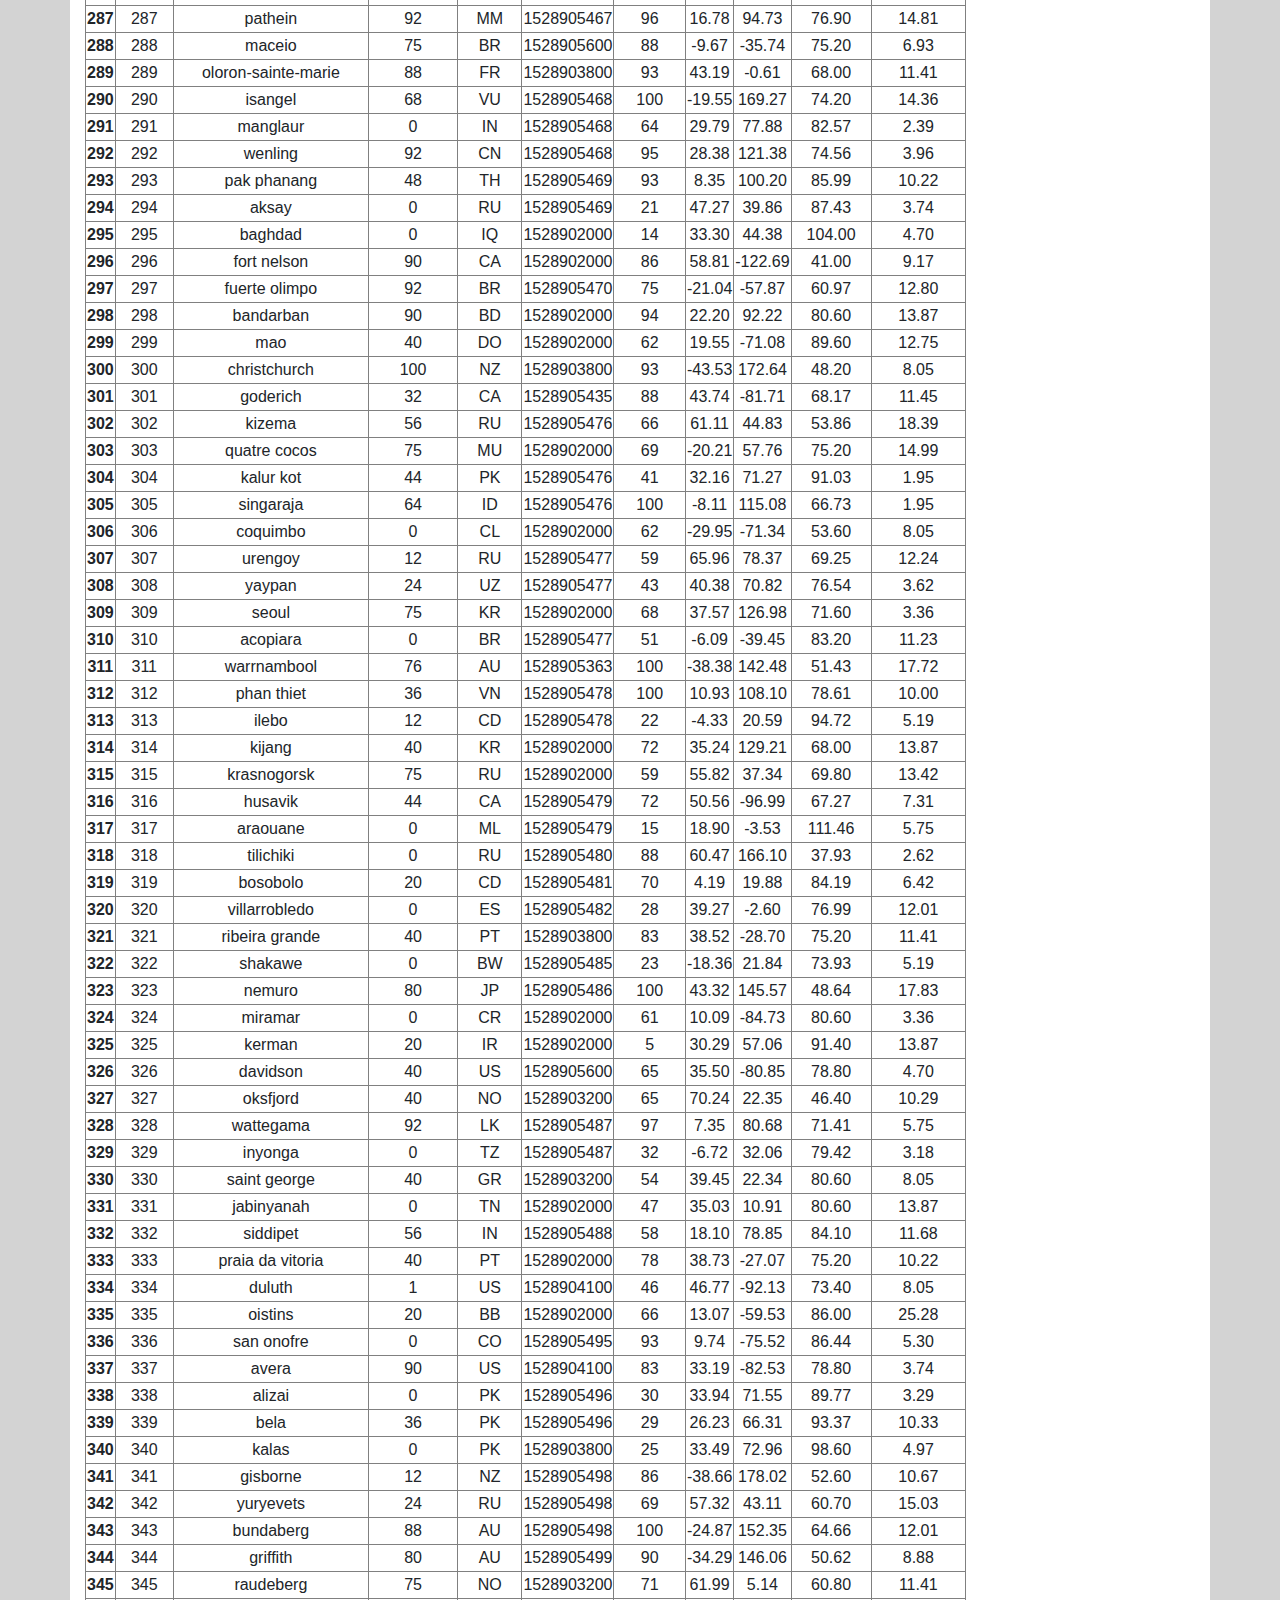
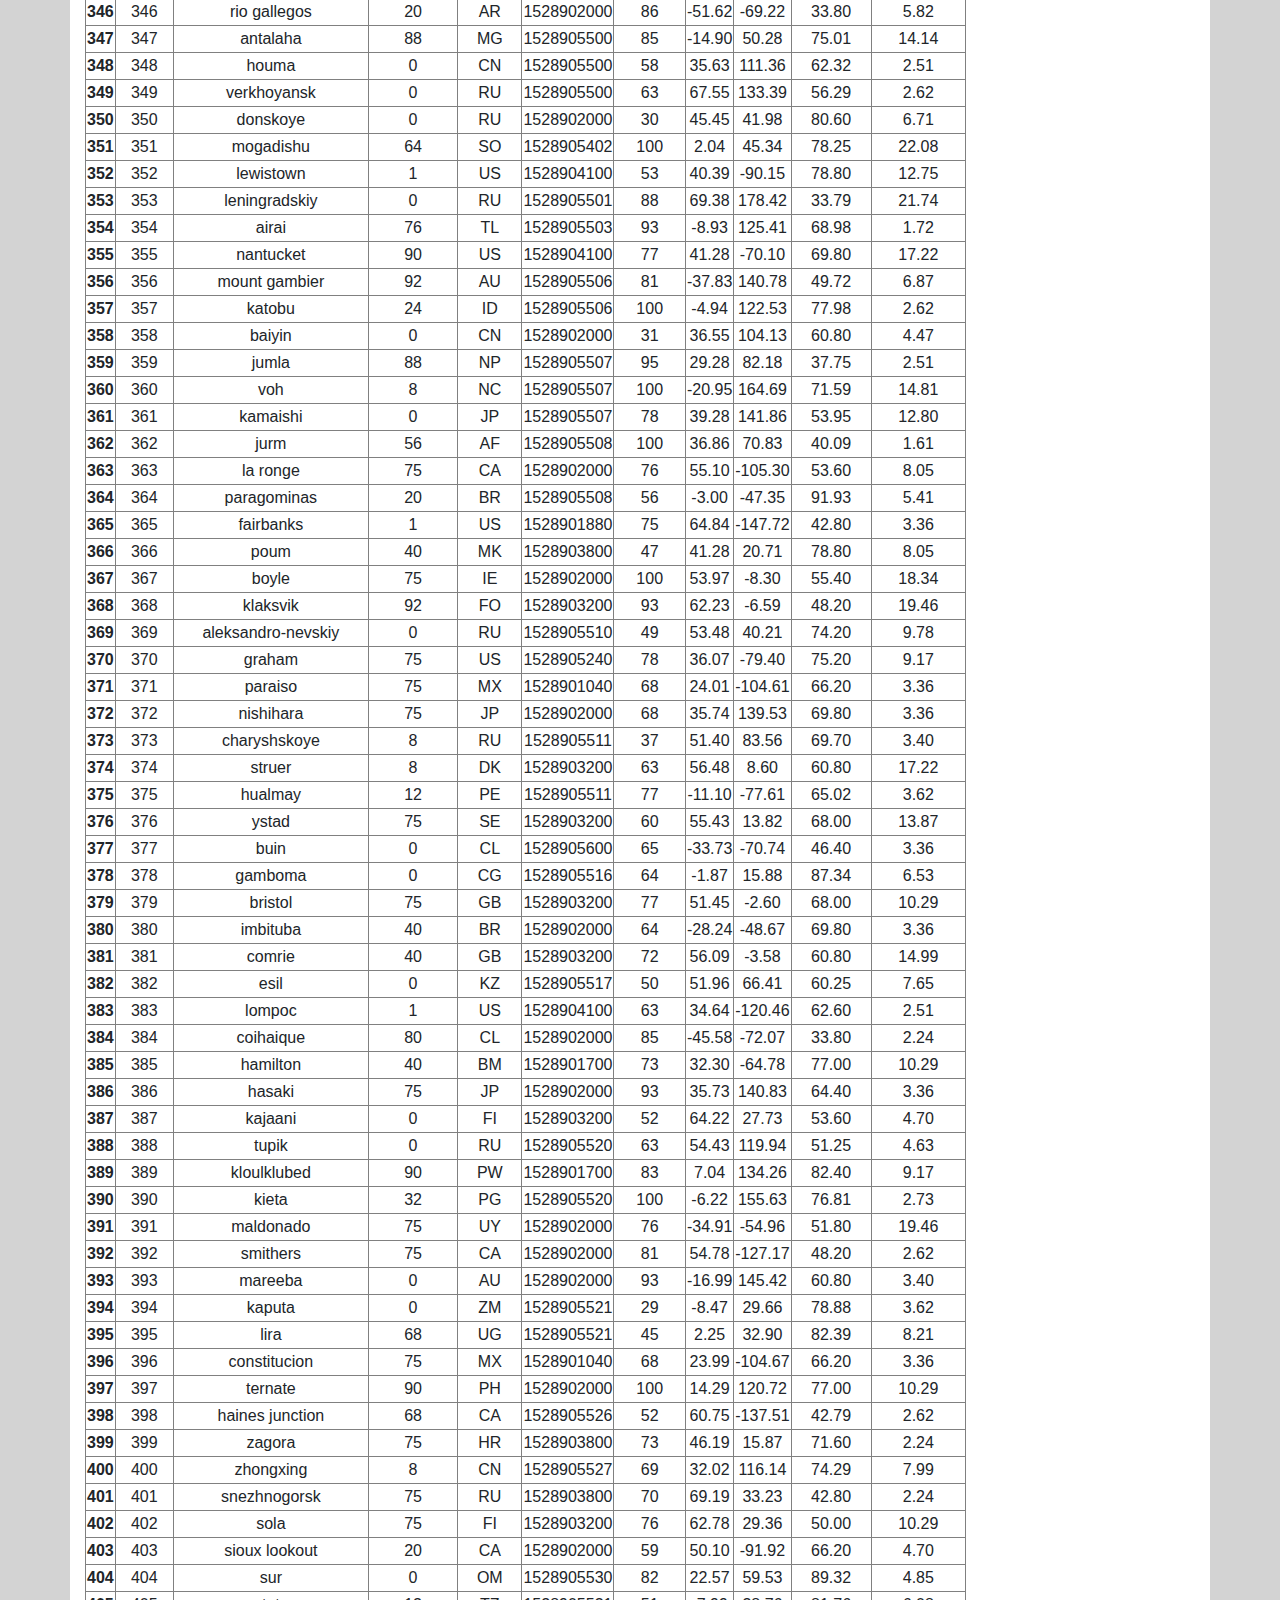
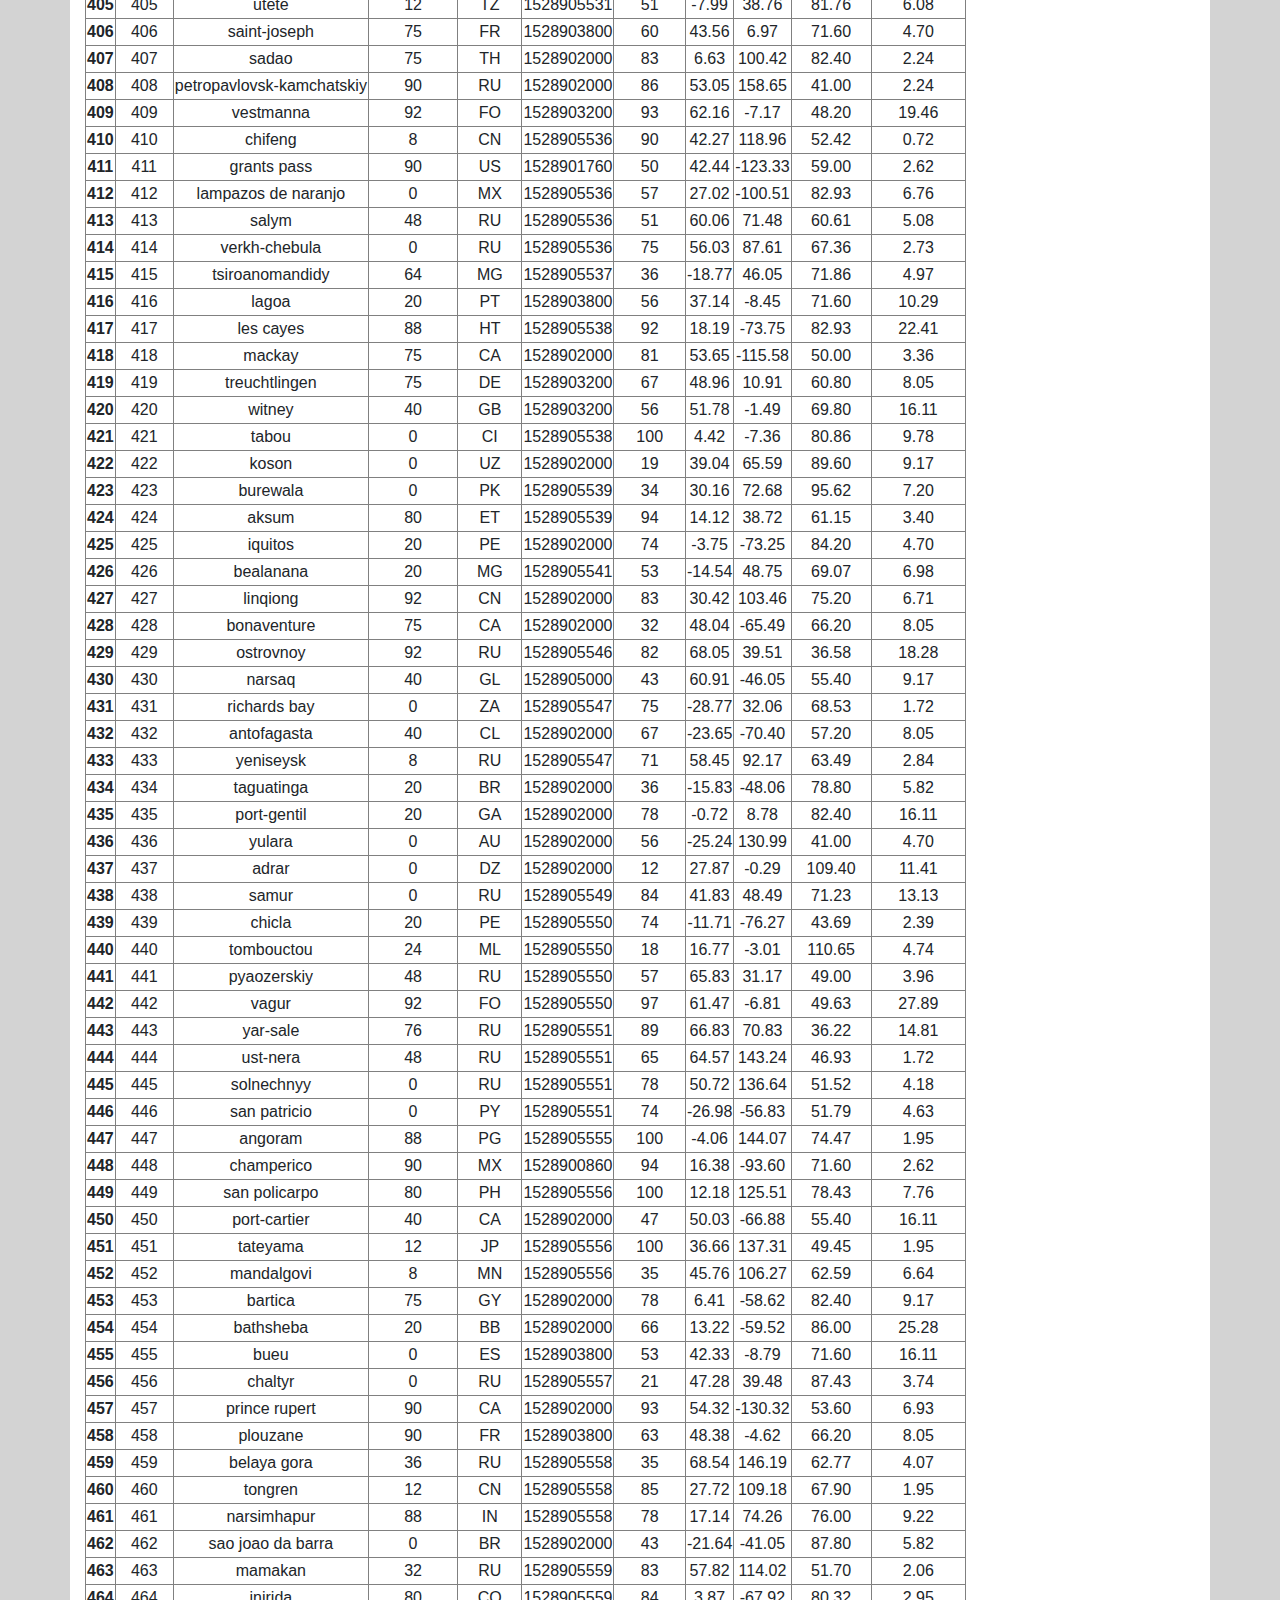
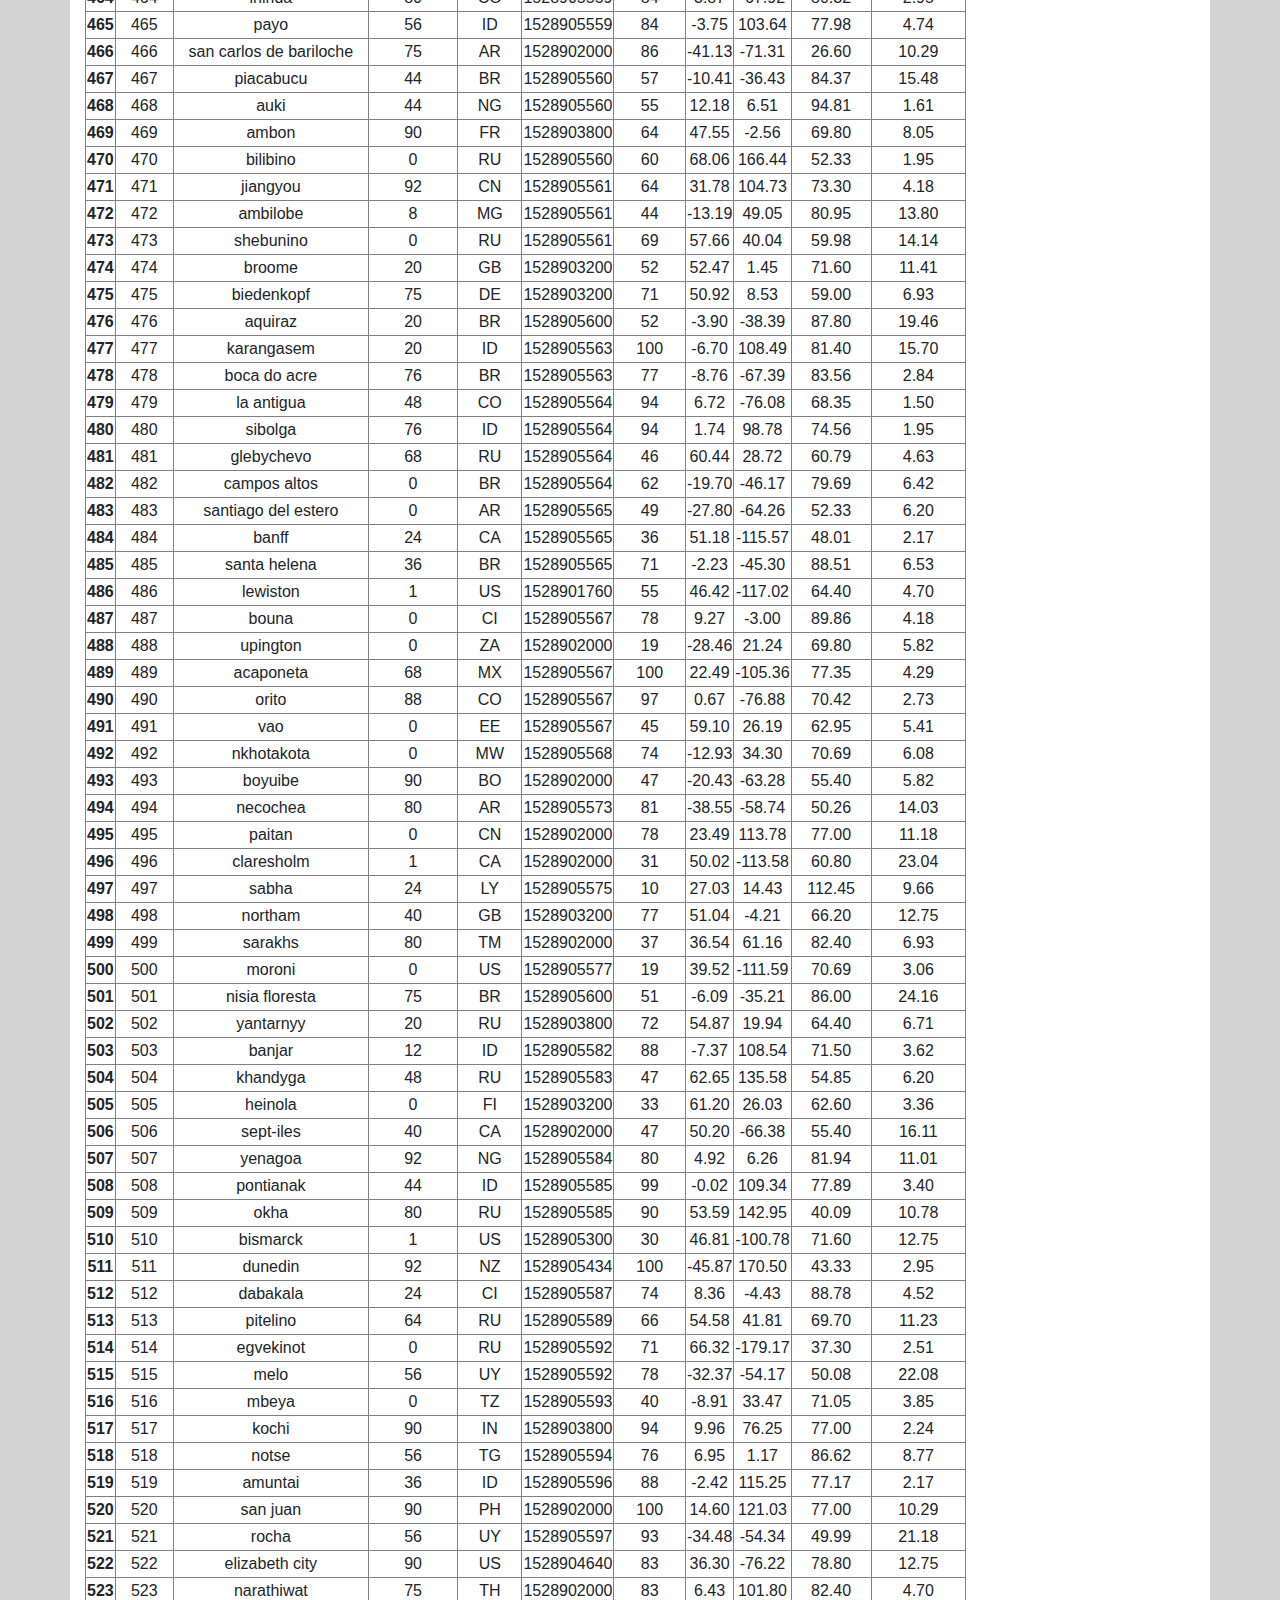
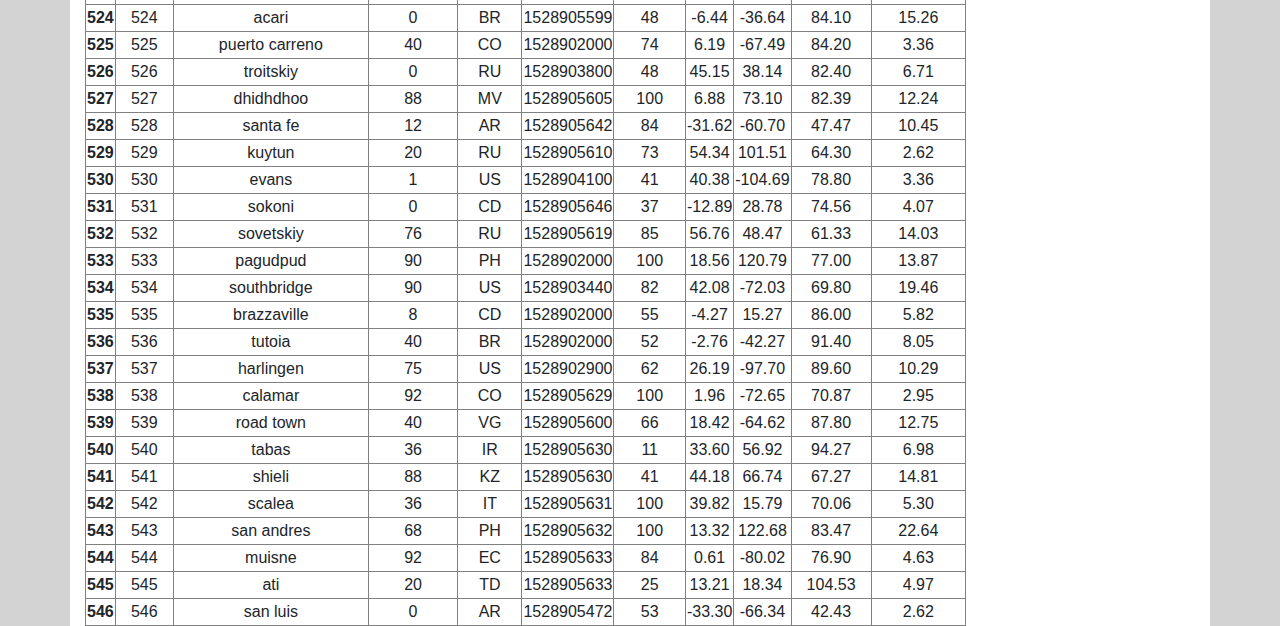
<file: Resources/data.html>
<!DOCTYPE html>
<html lang="en">

<head>
    <meta charset="UTF-8">
    <link rel="stylesheet" href="https://stackpath.bootstrapcdn.com/bootstrap/4.3.1/css/bootstrap.min.css"
        integrity="sha384-ggOyR0iXCbMQv3Xipma34MD+dH/1fQ784/j6cY/iJTQUOhcWr7x9JvoRxT2MZw1T" crossorigin="anonymous">

    <script src="https://code.jquery.com/jquery-3.3.1.slim.min.js"
        integrity="sha384-q8i/X+965DzO0rT7abK41JStQIAqVgRVzpbzo5smXKp4YfRvH+8abtTE1Pi6jizo"
        crossorigin="anonymous"></script>
    <script src="https://cdnjs.cloudflare.com/ajax/libs/popper.js/1.14.7/umd/popper.min.js"
        integrity="sha384-UO2eT0CpHqdSJQ6hJty5KVphtPhzWj9WO1clHTMGa3JDZwrnQq4sF86dIHNDz0W1"
        crossorigin="anonymous"></script>
    <script src="https://stackpath.bootstrapcdn.com/bootstrap/4.3.1/js/bootstrap.min.js"
        integrity="sha384-JjSmVgyd0p3pXB1rRibZUAYoIIy6OrQ6VrjIEaFf/nJGzIxFDsf4x0xIM+B07jRM"
        crossorigin="anonymous"></script>

    <link rel="stylesheet" href="style.css">
</head>

<body>
    <!-- start of header -->
    <div>
        <div class="row">
            <div class="col col-6 homebtn">
                <a href="landingpage.html">Lattitude</a>
            </div>
            <div class="col col-6 menubuttons divtop">


                <nav class="navbar navbar-expand-md navbar-light">
                    <button class="navbar-toggler" type="button" data-toggle="collapse"
                        data-target="#navbarTogglerDemo03" aria-controls="navbarTogglerDemo03" aria-expanded="false"
                        aria-label="Toggle navigation">
                        <span class="navbar-toggler-icon"></span>
                    </button>

                    <div class="collapse navbar-collapse" id="navbarTogglerDemo03">
                        <ul class="navbar-nav">
                            <li class="nav-item dropdown">
                                <a class="nav-link dropdown-toggle" href="#" id="navbarDropdownMenuLink"
                                    data-toggle="dropdown" aria-haspopup="true" aria-expanded="false">
                                    Plots
                                </a>
                                <div class="dropdown-menu" aria-labelledby="navbarDropdownMenuLink">
                                    <a class="dropdown-item" href="1-visualization.html">Max Temperature</a>
                                    <a class="dropdown-item" href="2-visualization.html">Humidity</a>
                                    <a class="dropdown-item" href="3-visualization.html">Cloudiness</a>
                                    <a class="dropdown-item" href="4-visualization.html">Windspeed</a>
                                </div>
                            </li>
                            <li class="nav-item">
                                <a class="nav-link" href="comparison.html">Comparison</a>
                            </li>
                            <li class="nav-item">
                                <a class="nav-link" href="data.html">Data</a>
                            </li>
                        </ul>
                    </div>
                </nav>


            </div>
        </div>
    </div>
    <!-- start of main body -->
    <div class="container">
        <br>
        <div class="row">
            <!-- rigth side -->
            <div class="col col-12 divtable">
                <br>
                <h1>Data</h1>
                <hr>
                <p>The following table includes all of the data used for plotting during this project. </p>
                <br>
                <table border="1" class="dataframe">
                    <thead>
                        <tr style="text-align: right;">
                            <th></th>
                            <th>City_ID</th>
                            <th>City</th>
                            <th>Cloudiness</th>
                            <th>Country</th>
                            <th>Date</th>
                            <th>Humidity</th>
                            <th>Lat</th>
                            <th>Lng</th>
                            <th>Max Temp</th>
                            <th>Wind Speed</th>
                        </tr>
                    </thead>
                    <tbody>
                        <tr>
                            <th>0</th>
                            <td>0</td>
                            <td>jacareacanga</td>
                            <td>0</td>
                            <td>BR</td>
                            <td>1528902000</td>
                            <td>62</td>
                            <td>-6.22</td>
                            <td>-57.76</td>
                            <td>89.60</td>
                            <td>6.93</td>
                        </tr>
                        <tr>
                            <th>1</th>
                            <td>1</td>
                            <td>kaitangata</td>
                            <td>100</td>
                            <td>NZ</td>
                            <td>1528905304</td>
                            <td>94</td>
                            <td>-46.28</td>
                            <td>169.85</td>
                            <td>42.61</td>
                            <td>5.64</td>
                        </tr>
                        <tr>
                            <th>2</th>
                            <td>2</td>
                            <td>goulburn</td>
                            <td>20</td>
                            <td>AU</td>
                            <td>1528905078</td>
                            <td>91</td>
                            <td>-34.75</td>
                            <td>149.72</td>
                            <td>44.32</td>
                            <td>10.11</td>
                        </tr>
                        <tr>
                            <th>3</th>
                            <td>3</td>
                            <td>lata</td>
                            <td>76</td>
                            <td>IN</td>
                            <td>1528905305</td>
                            <td>89</td>
                            <td>30.78</td>
                            <td>78.62</td>
                            <td>59.89</td>
                            <td>0.94</td>
                        </tr>
                        <tr>
                            <th>4</th>
                            <td>4</td>
                            <td>chokurdakh</td>
                            <td>0</td>
                            <td>RU</td>
                            <td>1528905306</td>
                            <td>88</td>
                            <td>70.62</td>
                            <td>147.90</td>
                            <td>32.17</td>
                            <td>2.95</td>
                        </tr>
                        <tr>
                            <th>5</th>
                            <td>5</td>
                            <td>martyush</td>
                            <td>92</td>
                            <td>RU</td>
                            <td>1528905306</td>
                            <td>94</td>
                            <td>56.40</td>
                            <td>61.89</td>
                            <td>55.03</td>
                            <td>9.33</td>
                        </tr>
                        <tr>
                            <th>6</th>
                            <td>6</td>
                            <td>hobart</td>
                            <td>20</td>
                            <td>AU</td>
                            <td>1528902000</td>
                            <td>87</td>
                            <td>-42.88</td>
                            <td>147.33</td>
                            <td>44.60</td>
                            <td>8.05</td>
                        </tr>
                        <tr>
                            <th>7</th>
                            <td>7</td>
                            <td>broken hill</td>
                            <td>0</td>
                            <td>AU</td>
                            <td>1528905311</td>
                            <td>88</td>
                            <td>-31.97</td>
                            <td>141.45</td>
                            <td>44.50</td>
                            <td>7.31</td>
                        </tr>
                        <tr>
                            <th>8</th>
                            <td>8</td>
                            <td>harnosand</td>
                            <td>0</td>
                            <td>SE</td>
                            <td>1528903200</td>
                            <td>44</td>
                            <td>62.63</td>
                            <td>17.94</td>
                            <td>60.80</td>
                            <td>13.87</td>
                        </tr>
                        <tr>
                            <th>9</th>
                            <td>9</td>
                            <td>tuatapere</td>
                            <td>0</td>
                            <td>NZ</td>
                            <td>1528905312</td>
                            <td>100</td>
                            <td>-46.13</td>
                            <td>167.69</td>
                            <td>38.92</td>
                            <td>3.40</td>
                        </tr>
                        <tr>
                            <th>10</th>
                            <td>10</td>
                            <td>puerto ayora</td>
                            <td>90</td>
                            <td>EC</td>
                            <td>1528902000</td>
                            <td>69</td>
                            <td>-0.74</td>
                            <td>-90.35</td>
                            <td>77.00</td>
                            <td>13.87</td>
                        </tr>
                        <tr>
                            <th>11</th>
                            <td>11</td>
                            <td>havre-saint-pierre</td>
                            <td>75</td>
                            <td>CA</td>
                            <td>1528902000</td>
                            <td>58</td>
                            <td>50.23</td>
                            <td>-63.60</td>
                            <td>53.60</td>
                            <td>19.46</td>
                        </tr>
                        <tr>
                            <th>12</th>
                            <td>12</td>
                            <td>punta arenas</td>
                            <td>0</td>
                            <td>CL</td>
                            <td>1528902000</td>
                            <td>100</td>
                            <td>-53.16</td>
                            <td>-70.91</td>
                            <td>35.60</td>
                            <td>9.17</td>
                        </tr>
                        <tr>
                            <th>13</th>
                            <td>13</td>
                            <td>tasiilaq</td>
                            <td>75</td>
                            <td>GL</td>
                            <td>1528901400</td>
                            <td>60</td>
                            <td>65.61</td>
                            <td>-37.64</td>
                            <td>39.20</td>
                            <td>2.24</td>
                        </tr>
                        <tr>
                            <th>14</th>
                            <td>14</td>
                            <td>chapais</td>
                            <td>40</td>
                            <td>CA</td>
                            <td>1528902000</td>
                            <td>38</td>
                            <td>49.78</td>
                            <td>-74.86</td>
                            <td>59.00</td>
                            <td>10.29</td>
                        </tr>
                        <tr>
                            <th>15</th>
                            <td>15</td>
                            <td>avarua</td>
                            <td>40</td>
                            <td>CK</td>
                            <td>1528902000</td>
                            <td>56</td>
                            <td>-21.21</td>
                            <td>-159.78</td>
                            <td>73.40</td>
                            <td>10.29</td>
                        </tr>
                        <tr>
                            <th>16</th>
                            <td>16</td>
                            <td>hofn</td>
                            <td>75</td>
                            <td>IS</td>
                            <td>1528902000</td>
                            <td>87</td>
                            <td>64.25</td>
                            <td>-15.21</td>
                            <td>51.80</td>
                            <td>8.05</td>
                        </tr>
                        <tr>
                            <th>17</th>
                            <td>17</td>
                            <td>yukamenskoye</td>
                            <td>92</td>
                            <td>RU</td>
                            <td>1528905315</td>
                            <td>98</td>
                            <td>57.89</td>
                            <td>52.24</td>
                            <td>56.65</td>
                            <td>10.22</td>
                        </tr>
                        <tr>
                            <th>18</th>
                            <td>18</td>
                            <td>khandbari</td>
                            <td>80</td>
                            <td>NP</td>
                            <td>1528905315</td>
                            <td>67</td>
                            <td>27.38</td>
                            <td>87.21</td>
                            <td>44.59</td>
                            <td>1.39</td>
                        </tr>
                        <tr>
                            <th>19</th>
                            <td>19</td>
                            <td>bethel</td>
                            <td>1</td>
                            <td>US</td>
                            <td>1528901580</td>
                            <td>93</td>
                            <td>60.79</td>
                            <td>-161.76</td>
                            <td>44.60</td>
                            <td>8.05</td>
                        </tr>
                        <tr>
                            <th>20</th>
                            <td>20</td>
                            <td>ushuaia</td>
                            <td>75</td>
                            <td>AR</td>
                            <td>1528902000</td>
                            <td>64</td>
                            <td>-54.81</td>
                            <td>-68.31</td>
                            <td>41.00</td>
                            <td>3.36</td>
                        </tr>
                        <tr>
                            <th>21</th>
                            <td>21</td>
                            <td>east london</td>
                            <td>0</td>
                            <td>ZA</td>
                            <td>1528902000</td>
                            <td>37</td>
                            <td>-33.02</td>
                            <td>27.91</td>
                            <td>69.80</td>
                            <td>5.82</td>
                        </tr>
                        <tr>
                            <th>22</th>
                            <td>22</td>
                            <td>bluff</td>
                            <td>76</td>
                            <td>AU</td>
                            <td>1528905321</td>
                            <td>76</td>
                            <td>-23.58</td>
                            <td>149.07</td>
                            <td>61.96</td>
                            <td>4.74</td>
                        </tr>
                        <tr>
                            <th>23</th>
                            <td>23</td>
                            <td>mount isa</td>
                            <td>75</td>
                            <td>AU</td>
                            <td>1528902000</td>
                            <td>100</td>
                            <td>-20.73</td>
                            <td>139.49</td>
                            <td>64.40</td>
                            <td>3.29</td>
                        </tr>
                        <tr>
                            <th>24</th>
                            <td>24</td>
                            <td>pevek</td>
                            <td>0</td>
                            <td>RU</td>
                            <td>1528905321</td>
                            <td>71</td>
                            <td>69.70</td>
                            <td>170.27</td>
                            <td>36.94</td>
                            <td>6.98</td>
                        </tr>
                        <tr>
                            <th>25</th>
                            <td>25</td>
                            <td>gao</td>
                            <td>24</td>
                            <td>ML</td>
                            <td>1528905321</td>
                            <td>16</td>
                            <td>16.28</td>
                            <td>-0.04</td>
                            <td>110.02</td>
                            <td>4.97</td>
                        </tr>
                        <tr>
                            <th>26</th>
                            <td>26</td>
                            <td>cabo san lucas</td>
                            <td>75</td>
                            <td>MX</td>
                            <td>1528901160</td>
                            <td>74</td>
                            <td>22.89</td>
                            <td>-109.91</td>
                            <td>84.20</td>
                            <td>10.29</td>
                        </tr>
                        <tr>
                            <th>27</th>
                            <td>27</td>
                            <td>sao filipe</td>
                            <td>0</td>
                            <td>CV</td>
                            <td>1528905323</td>
                            <td>88</td>
                            <td>14.90</td>
                            <td>-24.50</td>
                            <td>75.73</td>
                            <td>13.02</td>
                        </tr>
                        <tr>
                            <th>28</th>
                            <td>28</td>
                            <td>tiksi</td>
                            <td>44</td>
                            <td>RU</td>
                            <td>1528905298</td>
                            <td>58</td>
                            <td>71.64</td>
                            <td>128.87</td>
                            <td>57.73</td>
                            <td>10.11</td>
                        </tr>
                        <tr>
                            <th>29</th>
                            <td>29</td>
                            <td>busselton</td>
                            <td>92</td>
                            <td>AU</td>
                            <td>1528905323</td>
                            <td>100</td>
                            <td>-33.64</td>
                            <td>115.35</td>
                            <td>60.43</td>
                            <td>10.56</td>
                        </tr>
                        <tr>
                            <th>30</th>
                            <td>30</td>
                            <td>alofi</td>
                            <td>76</td>
                            <td>NU</td>
                            <td>1528902000</td>
                            <td>88</td>
                            <td>-19.06</td>
                            <td>-169.92</td>
                            <td>71.60</td>
                            <td>3.36</td>
                        </tr>
                        <tr>
                            <th>31</th>
                            <td>31</td>
                            <td>ola</td>
                            <td>75</td>
                            <td>RU</td>
                            <td>1528902000</td>
                            <td>100</td>
                            <td>59.58</td>
                            <td>151.30</td>
                            <td>42.80</td>
                            <td>7.76</td>
                        </tr>
                        <tr>
                            <th>32</th>
                            <td>32</td>
                            <td>atar</td>
                            <td>20</td>
                            <td>MR</td>
                            <td>1528902000</td>
                            <td>19</td>
                            <td>20.52</td>
                            <td>-13.05</td>
                            <td>91.40</td>
                            <td>9.17</td>
                        </tr>
                        <tr>
                            <th>33</th>
                            <td>33</td>
                            <td>rikitea</td>
                            <td>0</td>
                            <td>PF</td>
                            <td>1528905325</td>
                            <td>100</td>
                            <td>-23.12</td>
                            <td>-134.97</td>
                            <td>73.57</td>
                            <td>8.66</td>
                        </tr>
                        <tr>
                            <th>34</th>
                            <td>34</td>
                            <td>hermanus</td>
                            <td>0</td>
                            <td>ZA</td>
                            <td>1528905325</td>
                            <td>24</td>
                            <td>-34.42</td>
                            <td>19.24</td>
                            <td>77.17</td>
                            <td>8.66</td>
                        </tr>
                        <tr>
                            <th>35</th>
                            <td>35</td>
                            <td>ponta delgada</td>
                            <td>75</td>
                            <td>PT</td>
                            <td>1528903800</td>
                            <td>88</td>
                            <td>37.73</td>
                            <td>-25.67</td>
                            <td>71.60</td>
                            <td>12.75</td>
                        </tr>
                        <tr>
                            <th>36</th>
                            <td>36</td>
                            <td>bambari</td>
                            <td>24</td>
                            <td>CF</td>
                            <td>1528905326</td>
                            <td>84</td>
                            <td>5.77</td>
                            <td>20.68</td>
                            <td>81.85</td>
                            <td>7.65</td>
                        </tr>
                        <tr>
                            <th>37</th>
                            <td>37</td>
                            <td>cap malheureux</td>
                            <td>75</td>
                            <td>MU</td>
                            <td>1528902000</td>
                            <td>69</td>
                            <td>-19.98</td>
                            <td>57.61</td>
                            <td>75.20</td>
                            <td>14.99</td>
                        </tr>
                        <tr>
                            <th>38</th>
                            <td>38</td>
                            <td>puerto escondido</td>
                            <td>75</td>
                            <td>MX</td>
                            <td>1528901100</td>
                            <td>65</td>
                            <td>15.86</td>
                            <td>-97.07</td>
                            <td>80.60</td>
                            <td>3.36</td>
                        </tr>
                        <tr>
                            <th>39</th>
                            <td>39</td>
                            <td>qaanaaq</td>
                            <td>32</td>
                            <td>GL</td>
                            <td>1528905330</td>
                            <td>100</td>
                            <td>77.48</td>
                            <td>-69.36</td>
                            <td>31.45</td>
                            <td>6.31</td>
                        </tr>
                        <tr>
                            <th>40</th>
                            <td>40</td>
                            <td>new norfolk</td>
                            <td>20</td>
                            <td>AU</td>
                            <td>1528902000</td>
                            <td>87</td>
                            <td>-42.78</td>
                            <td>147.06</td>
                            <td>44.60</td>
                            <td>8.05</td>
                        </tr>
                        <tr>
                            <th>41</th>
                            <td>41</td>
                            <td>najran</td>
                            <td>40</td>
                            <td>SA</td>
                            <td>1528902000</td>
                            <td>13</td>
                            <td>17.54</td>
                            <td>44.22</td>
                            <td>98.60</td>
                            <td>11.41</td>
                        </tr>
                        <tr>
                            <th>42</th>
                            <td>42</td>
                            <td>isla mujeres</td>
                            <td>90</td>
                            <td>MX</td>
                            <td>1528904340</td>
                            <td>100</td>
                            <td>21.23</td>
                            <td>-86.73</td>
                            <td>75.20</td>
                            <td>16.11</td>
                        </tr>
                        <tr>
                            <th>43</th>
                            <td>43</td>
                            <td>mar del plata</td>
                            <td>0</td>
                            <td>AR</td>
                            <td>1528905297</td>
                            <td>100</td>
                            <td>-46.43</td>
                            <td>-67.52</td>
                            <td>32.53</td>
                            <td>7.31</td>
                        </tr>
                        <tr>
                            <th>44</th>
                            <td>44</td>
                            <td>provideniya</td>
                            <td>0</td>
                            <td>RU</td>
                            <td>1528905332</td>
                            <td>91</td>
                            <td>64.42</td>
                            <td>-173.23</td>
                            <td>40.63</td>
                            <td>10.78</td>
                        </tr>
                        <tr>
                            <th>45</th>
                            <td>45</td>
                            <td>jamestown</td>
                            <td>12</td>
                            <td>AU</td>
                            <td>1528905333</td>
                            <td>88</td>
                            <td>-33.21</td>
                            <td>138.60</td>
                            <td>43.15</td>
                            <td>10.89</td>
                        </tr>
                        <tr>
                            <th>46</th>
                            <td>46</td>
                            <td>medicine hat</td>
                            <td>20</td>
                            <td>CA</td>
                            <td>1528902000</td>
                            <td>34</td>
                            <td>50.04</td>
                            <td>-110.68</td>
                            <td>66.20</td>
                            <td>14.99</td>
                        </tr>
                        <tr>
                            <th>47</th>
                            <td>47</td>
                            <td>katsuura</td>
                            <td>8</td>
                            <td>JP</td>
                            <td>1528905334</td>
                            <td>88</td>
                            <td>33.93</td>
                            <td>134.50</td>
                            <td>62.05</td>
                            <td>7.54</td>
                        </tr>
                        <tr>
                            <th>48</th>
                            <td>48</td>
                            <td>aklavik</td>
                            <td>20</td>
                            <td>CA</td>
                            <td>1528902000</td>
                            <td>53</td>
                            <td>68.22</td>
                            <td>-135.01</td>
                            <td>51.80</td>
                            <td>11.41</td>
                        </tr>
                        <tr>
                            <th>49</th>
                            <td>49</td>
                            <td>tuktoyaktuk</td>
                            <td>20</td>
                            <td>CA</td>
                            <td>1528902000</td>
                            <td>61</td>
                            <td>69.44</td>
                            <td>-133.03</td>
                            <td>46.40</td>
                            <td>6.93</td>
                        </tr>
                        <tr>
                            <th>50</th>
                            <td>50</td>
                            <td>kapaa</td>
                            <td>90</td>
                            <td>US</td>
                            <td>1528901760</td>
                            <td>88</td>
                            <td>22.08</td>
                            <td>-159.32</td>
                            <td>75.20</td>
                            <td>14.99</td>
                        </tr>
                        <tr>
                            <th>51</th>
                            <td>51</td>
                            <td>mildura</td>
                            <td>0</td>
                            <td>AU</td>
                            <td>1528905300</td>
                            <td>92</td>
                            <td>-34.18</td>
                            <td>142.16</td>
                            <td>45.67</td>
                            <td>9.66</td>
                        </tr>
                        <tr>
                            <th>52</th>
                            <td>52</td>
                            <td>souillac</td>
                            <td>75</td>
                            <td>FR</td>
                            <td>1528903800</td>
                            <td>49</td>
                            <td>45.60</td>
                            <td>-0.60</td>
                            <td>73.40</td>
                            <td>10.29</td>
                        </tr>
                        <tr>
                            <th>53</th>
                            <td>53</td>
                            <td>lorengau</td>
                            <td>100</td>
                            <td>PG</td>
                            <td>1528905336</td>
                            <td>100</td>
                            <td>-2.02</td>
                            <td>147.27</td>
                            <td>80.59</td>
                            <td>3.85</td>
                        </tr>
                        <tr>
                            <th>54</th>
                            <td>54</td>
                            <td>praia</td>
                            <td>20</td>
                            <td>BR</td>
                            <td>1528902000</td>
                            <td>47</td>
                            <td>-20.25</td>
                            <td>-43.81</td>
                            <td>82.40</td>
                            <td>3.36</td>
                        </tr>
                        <tr>
                            <th>55</th>
                            <td>55</td>
                            <td>port alfred</td>
                            <td>0</td>
                            <td>ZA</td>
                            <td>1528905338</td>
                            <td>50</td>
                            <td>-33.59</td>
                            <td>26.89</td>
                            <td>76.54</td>
                            <td>7.20</td>
                        </tr>
                        <tr>
                            <th>56</th>
                            <td>56</td>
                            <td>barranca</td>
                            <td>0</td>
                            <td>PE</td>
                            <td>1528905339</td>
                            <td>98</td>
                            <td>-10.75</td>
                            <td>-77.76</td>
                            <td>61.87</td>
                            <td>9.89</td>
                        </tr>
                        <tr>
                            <th>57</th>
                            <td>57</td>
                            <td>nome</td>
                            <td>40</td>
                            <td>US</td>
                            <td>1528902900</td>
                            <td>70</td>
                            <td>30.04</td>
                            <td>-94.42</td>
                            <td>87.80</td>
                            <td>3.36</td>
                        </tr>
                        <tr>
                            <th>58</th>
                            <td>58</td>
                            <td>matay</td>
                            <td>0</td>
                            <td>EG</td>
                            <td>1528905339</td>
                            <td>23</td>
                            <td>28.42</td>
                            <td>30.79</td>
                            <td>97.69</td>
                            <td>6.98</td>
                        </tr>
                        <tr>
                            <th>59</th>
                            <td>59</td>
                            <td>saskylakh</td>
                            <td>48</td>
                            <td>RU</td>
                            <td>1528905339</td>
                            <td>55</td>
                            <td>71.97</td>
                            <td>114.09</td>
                            <td>59.53</td>
                            <td>5.86</td>
                        </tr>
                        <tr>
                            <th>60</th>
                            <td>60</td>
                            <td>itarema</td>
                            <td>0</td>
                            <td>BR</td>
                            <td>1528905340</td>
                            <td>61</td>
                            <td>-2.92</td>
                            <td>-39.92</td>
                            <td>88.33</td>
                            <td>12.57</td>
                        </tr>
                        <tr>
                            <th>61</th>
                            <td>61</td>
                            <td>butaritari</td>
                            <td>56</td>
                            <td>KI</td>
                            <td>1528905340</td>
                            <td>100</td>
                            <td>3.07</td>
                            <td>172.79</td>
                            <td>81.13</td>
                            <td>7.31</td>
                        </tr>
                        <tr>
                            <th>62</th>
                            <td>62</td>
                            <td>peniche</td>
                            <td>20</td>
                            <td>PT</td>
                            <td>1528903800</td>
                            <td>64</td>
                            <td>39.36</td>
                            <td>-9.38</td>
                            <td>75.20</td>
                            <td>12.75</td>
                        </tr>
                        <tr>
                            <th>63</th>
                            <td>63</td>
                            <td>beloha</td>
                            <td>0</td>
                            <td>MG</td>
                            <td>1528905340</td>
                            <td>57</td>
                            <td>-25.17</td>
                            <td>45.06</td>
                            <td>71.95</td>
                            <td>16.37</td>
                        </tr>
                        <tr>
                            <th>64</th>
                            <td>64</td>
                            <td>anadyr</td>
                            <td>0</td>
                            <td>RU</td>
                            <td>1528902000</td>
                            <td>57</td>
                            <td>64.73</td>
                            <td>177.51</td>
                            <td>48.20</td>
                            <td>4.47</td>
                        </tr>
                        <tr>
                            <th>65</th>
                            <td>65</td>
                            <td>luderitz</td>
                            <td>12</td>
                            <td>NaN</td>
                            <td>1528905342</td>
                            <td>64</td>
                            <td>-26.65</td>
                            <td>15.16</td>
                            <td>64.03</td>
                            <td>17.38</td>
                        </tr>
                        <tr>
                            <th>66</th>
                            <td>66</td>
                            <td>rochester</td>
                            <td>1</td>
                            <td>US</td>
                            <td>1528902960</td>
                            <td>37</td>
                            <td>44.02</td>
                            <td>-92.46</td>
                            <td>73.40</td>
                            <td>6.93</td>
                        </tr>
                        <tr>
                            <th>67</th>
                            <td>67</td>
                            <td>bosaso</td>
                            <td>0</td>
                            <td>SO</td>
                            <td>1528905347</td>
                            <td>86</td>
                            <td>11.28</td>
                            <td>49.18</td>
                            <td>89.77</td>
                            <td>3.96</td>
                        </tr>
                        <tr>
                            <th>68</th>
                            <td>68</td>
                            <td>faanui</td>
                            <td>0</td>
                            <td>PF</td>
                            <td>1528905347</td>
                            <td>100</td>
                            <td>-16.48</td>
                            <td>-151.75</td>
                            <td>79.96</td>
                            <td>11.79</td>
                        </tr>
                        <tr>
                            <th>69</th>
                            <td>69</td>
                            <td>grindavik</td>
                            <td>75</td>
                            <td>IS</td>
                            <td>1528902000</td>
                            <td>70</td>
                            <td>63.84</td>
                            <td>-22.43</td>
                            <td>48.20</td>
                            <td>5.82</td>
                        </tr>
                        <tr>
                            <th>70</th>
                            <td>70</td>
                            <td>margate</td>
                            <td>20</td>
                            <td>AU</td>
                            <td>1528902000</td>
                            <td>87</td>
                            <td>-43.03</td>
                            <td>147.26</td>
                            <td>44.60</td>
                            <td>8.05</td>
                        </tr>
                        <tr>
                            <th>71</th>
                            <td>71</td>
                            <td>marsh harbour</td>
                            <td>88</td>
                            <td>BS</td>
                            <td>1528905349</td>
                            <td>95</td>
                            <td>26.54</td>
                            <td>-77.06</td>
                            <td>82.39</td>
                            <td>10.00</td>
                        </tr>
                        <tr>
                            <th>72</th>
                            <td>72</td>
                            <td>comodoro rivadavia</td>
                            <td>40</td>
                            <td>AR</td>
                            <td>1528902000</td>
                            <td>60</td>
                            <td>-45.87</td>
                            <td>-67.48</td>
                            <td>42.80</td>
                            <td>9.17</td>
                        </tr>
                        <tr>
                            <th>73</th>
                            <td>73</td>
                            <td>upernavik</td>
                            <td>92</td>
                            <td>GL</td>
                            <td>1528905350</td>
                            <td>100</td>
                            <td>72.79</td>
                            <td>-56.15</td>
                            <td>29.29</td>
                            <td>3.74</td>
                        </tr>
                        <tr>
                            <th>74</th>
                            <td>74</td>
                            <td>uige</td>
                            <td>0</td>
                            <td>AO</td>
                            <td>1528905350</td>
                            <td>29</td>
                            <td>-7.61</td>
                            <td>15.06</td>
                            <td>86.80</td>
                            <td>3.18</td>
                        </tr>
                        <tr>
                            <th>75</th>
                            <td>75</td>
                            <td>bredasdorp</td>
                            <td>0</td>
                            <td>ZA</td>
                            <td>1528902000</td>
                            <td>23</td>
                            <td>-34.53</td>
                            <td>20.04</td>
                            <td>82.40</td>
                            <td>5.82</td>
                        </tr>
                        <tr>
                            <th>76</th>
                            <td>76</td>
                            <td>bodden town</td>
                            <td>40</td>
                            <td>KY</td>
                            <td>1528902000</td>
                            <td>78</td>
                            <td>19.28</td>
                            <td>-81.25</td>
                            <td>80.60</td>
                            <td>16.11</td>
                        </tr>
                        <tr>
                            <th>77</th>
                            <td>77</td>
                            <td>guerrero negro</td>
                            <td>44</td>
                            <td>MX</td>
                            <td>1528905350</td>
                            <td>88</td>
                            <td>27.97</td>
                            <td>-114.04</td>
                            <td>63.85</td>
                            <td>3.74</td>
                        </tr>
                        <tr>
                            <th>78</th>
                            <td>78</td>
                            <td>bilma</td>
                            <td>0</td>
                            <td>NE</td>
                            <td>1528905351</td>
                            <td>12</td>
                            <td>18.69</td>
                            <td>12.92</td>
                            <td>110.47</td>
                            <td>4.63</td>
                        </tr>
                        <tr>
                            <th>79</th>
                            <td>79</td>
                            <td>carnarvon</td>
                            <td>0</td>
                            <td>ZA</td>
                            <td>1528905351</td>
                            <td>30</td>
                            <td>-30.97</td>
                            <td>22.13</td>
                            <td>60.43</td>
                            <td>14.25</td>
                        </tr>
                        <tr>
                            <th>80</th>
                            <td>80</td>
                            <td>ponta do sol</td>
                            <td>12</td>
                            <td>BR</td>
                            <td>1528905352</td>
                            <td>72</td>
                            <td>-20.63</td>
                            <td>-46.00</td>
                            <td>78.25</td>
                            <td>3.96</td>
                        </tr>
                        <tr>
                            <th>81</th>
                            <td>81</td>
                            <td>vila franca do campo</td>
                            <td>75</td>
                            <td>PT</td>
                            <td>1528903800</td>
                            <td>88</td>
                            <td>37.72</td>
                            <td>-25.43</td>
                            <td>71.60</td>
                            <td>12.75</td>
                        </tr>
                        <tr>
                            <th>82</th>
                            <td>82</td>
                            <td>puerto del rosario</td>
                            <td>20</td>
                            <td>ES</td>
                            <td>1528903800</td>
                            <td>60</td>
                            <td>28.50</td>
                            <td>-13.86</td>
                            <td>73.40</td>
                            <td>17.22</td>
                        </tr>
                        <tr>
                            <th>83</th>
                            <td>83</td>
                            <td>sitka</td>
                            <td>20</td>
                            <td>US</td>
                            <td>1528905353</td>
                            <td>92</td>
                            <td>37.17</td>
                            <td>-99.65</td>
                            <td>74.02</td>
                            <td>5.97</td>
                        </tr>
                        <tr>
                            <th>84</th>
                            <td>84</td>
                            <td>camacha</td>
                            <td>75</td>
                            <td>PT</td>
                            <td>1528903800</td>
                            <td>72</td>
                            <td>33.08</td>
                            <td>-16.33</td>
                            <td>68.00</td>
                            <td>16.11</td>
                        </tr>
                        <tr>
                            <th>85</th>
                            <td>85</td>
                            <td>saint-philippe</td>
                            <td>1</td>
                            <td>CA</td>
                            <td>1528902900</td>
                            <td>54</td>
                            <td>45.36</td>
                            <td>-73.48</td>
                            <td>78.80</td>
                            <td>11.41</td>
                        </tr>
                        <tr>
                            <th>86</th>
                            <td>86</td>
                            <td>port blair</td>
                            <td>92</td>
                            <td>IN</td>
                            <td>1528905357</td>
                            <td>97</td>
                            <td>11.67</td>
                            <td>92.75</td>
                            <td>84.37</td>
                            <td>25.10</td>
                        </tr>
                        <tr>
                            <th>87</th>
                            <td>87</td>
                            <td>albany</td>
                            <td>90</td>
                            <td>US</td>
                            <td>1528903860</td>
                            <td>68</td>
                            <td>42.65</td>
                            <td>-73.75</td>
                            <td>69.80</td>
                            <td>3.36</td>
                        </tr>
                        <tr>
                            <th>88</th>
                            <td>88</td>
                            <td>barrow</td>
                            <td>88</td>
                            <td>AR</td>
                            <td>1528905182</td>
                            <td>72</td>
                            <td>-38.31</td>
                            <td>-60.23</td>
                            <td>50.26</td>
                            <td>8.21</td>
                        </tr>
                        <tr>
                            <th>89</th>
                            <td>89</td>
                            <td>qorveh</td>
                            <td>92</td>
                            <td>IR</td>
                            <td>1528905357</td>
                            <td>22</td>
                            <td>35.17</td>
                            <td>47.80</td>
                            <td>76.72</td>
                            <td>3.18</td>
                        </tr>
                        <tr>
                            <th>90</th>
                            <td>90</td>
                            <td>san jeronimo</td>
                            <td>90</td>
                            <td>PE</td>
                            <td>1528902000</td>
                            <td>81</td>
                            <td>-13.65</td>
                            <td>-73.37</td>
                            <td>46.40</td>
                            <td>2.39</td>
                        </tr>
                        <tr>
                            <th>91</th>
                            <td>91</td>
                            <td>mataura</td>
                            <td>24</td>
                            <td>NZ</td>
                            <td>1528905299</td>
                            <td>79</td>
                            <td>-46.19</td>
                            <td>168.86</td>
                            <td>25.69</td>
                            <td>3.18</td>
                        </tr>
                        <tr>
                            <th>92</th>
                            <td>92</td>
                            <td>buala</td>
                            <td>64</td>
                            <td>SB</td>
                            <td>1528905359</td>
                            <td>100</td>
                            <td>-8.15</td>
                            <td>159.59</td>
                            <td>78.70</td>
                            <td>4.18</td>
                        </tr>
                        <tr>
                            <th>93</th>
                            <td>93</td>
                            <td>eyl</td>
                            <td>20</td>
                            <td>SO</td>
                            <td>1528905359</td>
                            <td>57</td>
                            <td>7.98</td>
                            <td>49.82</td>
                            <td>86.62</td>
                            <td>22.41</td>
                        </tr>
                        <tr>
                            <th>94</th>
                            <td>94</td>
                            <td>abu dhabi</td>
                            <td>0</td>
                            <td>AE</td>
                            <td>1528902000</td>
                            <td>29</td>
                            <td>24.47</td>
                            <td>54.37</td>
                            <td>98.60</td>
                            <td>16.11</td>
                        </tr>
                        <tr>
                            <th>95</th>
                            <td>95</td>
                            <td>tahe</td>
                            <td>92</td>
                            <td>CN</td>
                            <td>1528905359</td>
                            <td>98</td>
                            <td>52.34</td>
                            <td>124.71</td>
                            <td>51.43</td>
                            <td>2.17</td>
                        </tr>
                        <tr>
                            <th>96</th>
                            <td>96</td>
                            <td>chuy</td>
                            <td>80</td>
                            <td>UY</td>
                            <td>1528905099</td>
                            <td>93</td>
                            <td>-33.69</td>
                            <td>-53.46</td>
                            <td>52.87</td>
                            <td>28.90</td>
                        </tr>
                        <tr>
                            <th>97</th>
                            <td>97</td>
                            <td>dzerzhinskoye</td>
                            <td>8</td>
                            <td>RU</td>
                            <td>1528905360</td>
                            <td>69</td>
                            <td>56.84</td>
                            <td>95.22</td>
                            <td>65.11</td>
                            <td>3.85</td>
                        </tr>
                        <tr>
                            <th>98</th>
                            <td>98</td>
                            <td>vanavara</td>
                            <td>0</td>
                            <td>RU</td>
                            <td>1528905360</td>
                            <td>50</td>
                            <td>60.35</td>
                            <td>102.28</td>
                            <td>64.21</td>
                            <td>5.64</td>
                        </tr>
                        <tr>
                            <th>99</th>
                            <td>99</td>
                            <td>muros</td>
                            <td>40</td>
                            <td>ES</td>
                            <td>1528903800</td>
                            <td>72</td>
                            <td>42.77</td>
                            <td>-9.06</td>
                            <td>66.20</td>
                            <td>10.29</td>
                        </tr>
                        <tr>
                            <th>100</th>
                            <td>100</td>
                            <td>auchel</td>
                            <td>0</td>
                            <td>FR</td>
                            <td>1528903800</td>
                            <td>49</td>
                            <td>50.51</td>
                            <td>2.47</td>
                            <td>68.00</td>
                            <td>3.36</td>
                        </tr>
                        <tr>
                            <th>101</th>
                            <td>101</td>
                            <td>bubaque</td>
                            <td>40</td>
                            <td>GW</td>
                            <td>1528902000</td>
                            <td>55</td>
                            <td>11.28</td>
                            <td>-15.83</td>
                            <td>91.40</td>
                            <td>11.41</td>
                        </tr>
                        <tr>
                            <th>102</th>
                            <td>102</td>
                            <td>khatanga</td>
                            <td>8</td>
                            <td>RU</td>
                            <td>1528905361</td>
                            <td>65</td>
                            <td>71.98</td>
                            <td>102.47</td>
                            <td>60.97</td>
                            <td>4.63</td>
                        </tr>
                        <tr>
                            <th>103</th>
                            <td>103</td>
                            <td>los banos</td>
                            <td>1</td>
                            <td>US</td>
                            <td>1528904100</td>
                            <td>67</td>
                            <td>37.06</td>
                            <td>-120.85</td>
                            <td>75.20</td>
                            <td>4.74</td>
                        </tr>
                        <tr>
                            <th>104</th>
                            <td>104</td>
                            <td>labuhan</td>
                            <td>12</td>
                            <td>ID</td>
                            <td>1528905361</td>
                            <td>95</td>
                            <td>-2.54</td>
                            <td>115.51</td>
                            <td>72.94</td>
                            <td>1.83</td>
                        </tr>
                        <tr>
                            <th>105</th>
                            <td>105</td>
                            <td>saint-paul</td>
                            <td>75</td>
                            <td>FR</td>
                            <td>1528903800</td>
                            <td>56</td>
                            <td>45.22</td>
                            <td>1.90</td>
                            <td>68.00</td>
                            <td>14.99</td>
                        </tr>
                        <tr>
                            <th>106</th>
                            <td>106</td>
                            <td>petatlan</td>
                            <td>90</td>
                            <td>MX</td>
                            <td>1528901220</td>
                            <td>74</td>
                            <td>17.52</td>
                            <td>-101.27</td>
                            <td>84.20</td>
                            <td>1.83</td>
                        </tr>
                        <tr>
                            <th>107</th>
                            <td>107</td>
                            <td>baykit</td>
                            <td>36</td>
                            <td>RU</td>
                            <td>1528905366</td>
                            <td>68</td>
                            <td>61.68</td>
                            <td>96.39</td>
                            <td>63.94</td>
                            <td>4.29</td>
                        </tr>
                        <tr>
                            <th>108</th>
                            <td>108</td>
                            <td>dalby</td>
                            <td>75</td>
                            <td>AU</td>
                            <td>1528902000</td>
                            <td>93</td>
                            <td>-27.18</td>
                            <td>151.26</td>
                            <td>53.60</td>
                            <td>2.24</td>
                        </tr>
                        <tr>
                            <th>109</th>
                            <td>109</td>
                            <td>yellowknife</td>
                            <td>90</td>
                            <td>CA</td>
                            <td>1528902540</td>
                            <td>93</td>
                            <td>62.45</td>
                            <td>-114.38</td>
                            <td>46.40</td>
                            <td>8.05</td>
                        </tr>
                        <tr>
                            <th>110</th>
                            <td>110</td>
                            <td>hilo</td>
                            <td>75</td>
                            <td>US</td>
                            <td>1528901580</td>
                            <td>88</td>
                            <td>19.71</td>
                            <td>-155.08</td>
                            <td>66.20</td>
                            <td>5.82</td>
                        </tr>
                        <tr>
                            <th>111</th>
                            <td>111</td>
                            <td>turukhansk</td>
                            <td>36</td>
                            <td>RU</td>
                            <td>1528905297</td>
                            <td>76</td>
                            <td>65.80</td>
                            <td>87.96</td>
                            <td>66.37</td>
                            <td>6.42</td>
                        </tr>
                        <tr>
                            <th>112</th>
                            <td>112</td>
                            <td>dingle</td>
                            <td>68</td>
                            <td>PH</td>
                            <td>1528905368</td>
                            <td>82</td>
                            <td>11.00</td>
                            <td>122.67</td>
                            <td>79.96</td>
                            <td>8.21</td>
                        </tr>
                        <tr>
                            <th>113</th>
                            <td>113</td>
                            <td>dillon</td>
                            <td>1</td>
                            <td>US</td>
                            <td>1528901580</td>
                            <td>44</td>
                            <td>45.22</td>
                            <td>-112.64</td>
                            <td>57.20</td>
                            <td>5.82</td>
                        </tr>
                        <tr>
                            <th>114</th>
                            <td>114</td>
                            <td>labytnangi</td>
                            <td>64</td>
                            <td>RU</td>
                            <td>1528905370</td>
                            <td>75</td>
                            <td>66.66</td>
                            <td>66.39</td>
                            <td>47.11</td>
                            <td>17.49</td>
                        </tr>
                        <tr>
                            <th>115</th>
                            <td>115</td>
                            <td>gigmoto</td>
                            <td>36</td>
                            <td>PH</td>
                            <td>1528905370</td>
                            <td>98</td>
                            <td>13.78</td>
                            <td>124.39</td>
                            <td>83.56</td>
                            <td>17.60</td>
                        </tr>
                        <tr>
                            <th>116</th>
                            <td>116</td>
                            <td>nouakchott</td>
                            <td>68</td>
                            <td>MR</td>
                            <td>1528905371</td>
                            <td>76</td>
                            <td>18.08</td>
                            <td>-15.98</td>
                            <td>76.72</td>
                            <td>1.39</td>
                        </tr>
                        <tr>
                            <th>117</th>
                            <td>117</td>
                            <td>rumoi</td>
                            <td>92</td>
                            <td>JP</td>
                            <td>1528905371</td>
                            <td>100</td>
                            <td>43.93</td>
                            <td>141.67</td>
                            <td>44.41</td>
                            <td>8.10</td>
                        </tr>
                        <tr>
                            <th>118</th>
                            <td>118</td>
                            <td>dikson</td>
                            <td>32</td>
                            <td>RU</td>
                            <td>1528905373</td>
                            <td>100</td>
                            <td>73.51</td>
                            <td>80.55</td>
                            <td>31.09</td>
                            <td>13.13</td>
                        </tr>
                        <tr>
                            <th>119</th>
                            <td>119</td>
                            <td>chinsali</td>
                            <td>0</td>
                            <td>ZM</td>
                            <td>1528905377</td>
                            <td>36</td>
                            <td>-10.55</td>
                            <td>32.07</td>
                            <td>73.39</td>
                            <td>9.22</td>
                        </tr>
                        <tr>
                            <th>120</th>
                            <td>120</td>
                            <td>georgetown</td>
                            <td>75</td>
                            <td>GY</td>
                            <td>1528902000</td>
                            <td>78</td>
                            <td>6.80</td>
                            <td>-58.16</td>
                            <td>82.40</td>
                            <td>9.17</td>
                        </tr>
                        <tr>
                            <th>121</th>
                            <td>121</td>
                            <td>tooele</td>
                            <td>1</td>
                            <td>US</td>
                            <td>1528902900</td>
                            <td>35</td>
                            <td>40.53</td>
                            <td>-112.30</td>
                            <td>73.40</td>
                            <td>9.17</td>
                        </tr>
                        <tr>
                            <th>122</th>
                            <td>122</td>
                            <td>nikolskoye</td>
                            <td>40</td>
                            <td>RU</td>
                            <td>1528902000</td>
                            <td>41</td>
                            <td>59.70</td>
                            <td>30.79</td>
                            <td>60.80</td>
                            <td>4.47</td>
                        </tr>
                        <tr>
                            <th>123</th>
                            <td>123</td>
                            <td>bodo</td>
                            <td>80</td>
                            <td>CI</td>
                            <td>1528905379</td>
                            <td>66</td>
                            <td>5.91</td>
                            <td>-4.68</td>
                            <td>87.70</td>
                            <td>8.21</td>
                        </tr>
                        <tr>
                            <th>124</th>
                            <td>124</td>
                            <td>minador do negrao</td>
                            <td>32</td>
                            <td>BR</td>
                            <td>1528905379</td>
                            <td>80</td>
                            <td>-9.31</td>
                            <td>-36.86</td>
                            <td>76.81</td>
                            <td>13.24</td>
                        </tr>
                        <tr>
                            <th>125</th>
                            <td>125</td>
                            <td>sambava</td>
                            <td>88</td>
                            <td>MG</td>
                            <td>1528905379</td>
                            <td>100</td>
                            <td>-14.27</td>
                            <td>50.17</td>
                            <td>77.35</td>
                            <td>19.73</td>
                        </tr>
                        <tr>
                            <th>126</th>
                            <td>126</td>
                            <td>yerbogachen</td>
                            <td>0</td>
                            <td>RU</td>
                            <td>1528905380</td>
                            <td>44</td>
                            <td>61.28</td>
                            <td>108.01</td>
                            <td>64.93</td>
                            <td>7.43</td>
                        </tr>
                        <tr>
                            <th>127</th>
                            <td>127</td>
                            <td>kahului</td>
                            <td>1</td>
                            <td>US</td>
                            <td>1528901760</td>
                            <td>93</td>
                            <td>20.89</td>
                            <td>-156.47</td>
                            <td>66.20</td>
                            <td>3.36</td>
                        </tr>
                        <tr>
                            <th>128</th>
                            <td>128</td>
                            <td>clyde river</td>
                            <td>75</td>
                            <td>CA</td>
                            <td>1528902660</td>
                            <td>100</td>
                            <td>70.47</td>
                            <td>-68.59</td>
                            <td>35.60</td>
                            <td>21.92</td>
                        </tr>
                        <tr>
                            <th>129</th>
                            <td>129</td>
                            <td>ancud</td>
                            <td>20</td>
                            <td>CL</td>
                            <td>1528905381</td>
                            <td>90</td>
                            <td>-41.87</td>
                            <td>-73.83</td>
                            <td>39.10</td>
                            <td>2.73</td>
                        </tr>
                        <tr>
                            <th>130</th>
                            <td>130</td>
                            <td>beringovskiy</td>
                            <td>0</td>
                            <td>RU</td>
                            <td>1528905381</td>
                            <td>88</td>
                            <td>63.05</td>
                            <td>179.32</td>
                            <td>39.37</td>
                            <td>3.40</td>
                        </tr>
                        <tr>
                            <th>131</th>
                            <td>131</td>
                            <td>majene</td>
                            <td>32</td>
                            <td>ID</td>
                            <td>1528905382</td>
                            <td>100</td>
                            <td>-3.54</td>
                            <td>118.97</td>
                            <td>81.85</td>
                            <td>11.01</td>
                        </tr>
                        <tr>
                            <th>132</th>
                            <td>132</td>
                            <td>ahar</td>
                            <td>36</td>
                            <td>IR</td>
                            <td>1528905382</td>
                            <td>62</td>
                            <td>38.48</td>
                            <td>47.07</td>
                            <td>62.77</td>
                            <td>3.74</td>
                        </tr>
                        <tr>
                            <th>133</th>
                            <td>133</td>
                            <td>ilhabela</td>
                            <td>80</td>
                            <td>BR</td>
                            <td>1528905382</td>
                            <td>98</td>
                            <td>-23.78</td>
                            <td>-45.36</td>
                            <td>72.85</td>
                            <td>2.28</td>
                        </tr>
                        <tr>
                            <th>134</th>
                            <td>134</td>
                            <td>listvyagi</td>
                            <td>0</td>
                            <td>RU</td>
                            <td>1528905382</td>
                            <td>78</td>
                            <td>53.68</td>
                            <td>86.95</td>
                            <td>65.11</td>
                            <td>2.06</td>
                        </tr>
                        <tr>
                            <th>135</th>
                            <td>135</td>
                            <td>skjervoy</td>
                            <td>40</td>
                            <td>NO</td>
                            <td>1528903200</td>
                            <td>65</td>
                            <td>70.03</td>
                            <td>20.97</td>
                            <td>44.60</td>
                            <td>10.29</td>
                        </tr>
                        <tr>
                            <th>136</th>
                            <td>136</td>
                            <td>cape town</td>
                            <td>0</td>
                            <td>ZA</td>
                            <td>1528902000</td>
                            <td>35</td>
                            <td>-33.93</td>
                            <td>18.42</td>
                            <td>73.40</td>
                            <td>9.17</td>
                        </tr>
                        <tr>
                            <th>137</th>
                            <td>137</td>
                            <td>iqaluit</td>
                            <td>90</td>
                            <td>CA</td>
                            <td>1528902000</td>
                            <td>96</td>
                            <td>63.75</td>
                            <td>-68.52</td>
                            <td>35.60</td>
                            <td>20.80</td>
                        </tr>
                        <tr>
                            <th>138</th>
                            <td>138</td>
                            <td>fort-shevchenko</td>
                            <td>0</td>
                            <td>KZ</td>
                            <td>1528905387</td>
                            <td>59</td>
                            <td>44.51</td>
                            <td>50.26</td>
                            <td>74.20</td>
                            <td>3.62</td>
                        </tr>
                        <tr>
                            <th>139</th>
                            <td>139</td>
                            <td>severo-kurilsk</td>
                            <td>92</td>
                            <td>RU</td>
                            <td>1528905387</td>
                            <td>100</td>
                            <td>50.68</td>
                            <td>156.12</td>
                            <td>38.02</td>
                            <td>16.26</td>
                        </tr>
                        <tr>
                            <th>140</th>
                            <td>140</td>
                            <td>arraial do cabo</td>
                            <td>0</td>
                            <td>BR</td>
                            <td>1528905600</td>
                            <td>65</td>
                            <td>-22.97</td>
                            <td>-42.02</td>
                            <td>80.60</td>
                            <td>4.70</td>
                        </tr>
                        <tr>
                            <th>141</th>
                            <td>141</td>
                            <td>torbay</td>
                            <td>90</td>
                            <td>CA</td>
                            <td>1528903560</td>
                            <td>93</td>
                            <td>47.66</td>
                            <td>-52.73</td>
                            <td>50.00</td>
                            <td>19.46</td>
                        </tr>
                        <tr>
                            <th>142</th>
                            <td>142</td>
                            <td>ahipara</td>
                            <td>88</td>
                            <td>NZ</td>
                            <td>1528905388</td>
                            <td>91</td>
                            <td>-35.17</td>
                            <td>173.16</td>
                            <td>56.65</td>
                            <td>9.66</td>
                        </tr>
                        <tr>
                            <th>143</th>
                            <td>143</td>
                            <td>bandarbeyla</td>
                            <td>0</td>
                            <td>SO</td>
                            <td>1528905389</td>
                            <td>79</td>
                            <td>9.49</td>
                            <td>50.81</td>
                            <td>79.15</td>
                            <td>32.93</td>
                        </tr>
                        <tr>
                            <th>144</th>
                            <td>144</td>
                            <td>vuktyl</td>
                            <td>92</td>
                            <td>RU</td>
                            <td>1528905389</td>
                            <td>96</td>
                            <td>63.86</td>
                            <td>57.31</td>
                            <td>52.60</td>
                            <td>7.43</td>
                        </tr>
                        <tr>
                            <th>145</th>
                            <td>145</td>
                            <td>caravelas</td>
                            <td>0</td>
                            <td>BR</td>
                            <td>1528905390</td>
                            <td>98</td>
                            <td>-17.73</td>
                            <td>-39.27</td>
                            <td>77.62</td>
                            <td>10.45</td>
                        </tr>
                        <tr>
                            <th>146</th>
                            <td>146</td>
                            <td>waipawa</td>
                            <td>92</td>
                            <td>NZ</td>
                            <td>1528905390</td>
                            <td>94</td>
                            <td>-39.94</td>
                            <td>176.59</td>
                            <td>50.89</td>
                            <td>9.44</td>
                        </tr>
                        <tr>
                            <th>147</th>
                            <td>147</td>
                            <td>khomutovo</td>
                            <td>0</td>
                            <td>RU</td>
                            <td>1528905390</td>
                            <td>65</td>
                            <td>52.85</td>
                            <td>37.45</td>
                            <td>72.31</td>
                            <td>5.97</td>
                        </tr>
                        <tr>
                            <th>148</th>
                            <td>148</td>
                            <td>acajutla</td>
                            <td>40</td>
                            <td>SV</td>
                            <td>1528901400</td>
                            <td>79</td>
                            <td>13.59</td>
                            <td>-89.83</td>
                            <td>84.20</td>
                            <td>1.12</td>
                        </tr>
                        <tr>
                            <th>149</th>
                            <td>149</td>
                            <td>buritis</td>
                            <td>0</td>
                            <td>BR</td>
                            <td>1528905391</td>
                            <td>53</td>
                            <td>-15.62</td>
                            <td>-46.42</td>
                            <td>83.74</td>
                            <td>6.87</td>
                        </tr>
                        <tr>
                            <th>150</th>
                            <td>150</td>
                            <td>meulaboh</td>
                            <td>48</td>
                            <td>ID</td>
                            <td>1528905392</td>
                            <td>100</td>
                            <td>4.14</td>
                            <td>96.13</td>
                            <td>82.03</td>
                            <td>3.40</td>
                        </tr>
                        <tr>
                            <th>151</th>
                            <td>151</td>
                            <td>vaini</td>
                            <td>100</td>
                            <td>IN</td>
                            <td>1528905392</td>
                            <td>98</td>
                            <td>15.34</td>
                            <td>74.49</td>
                            <td>70.42</td>
                            <td>4.29</td>
                        </tr>
                        <tr>
                            <th>152</th>
                            <td>152</td>
                            <td>teya</td>
                            <td>75</td>
                            <td>MX</td>
                            <td>1528901400</td>
                            <td>66</td>
                            <td>21.05</td>
                            <td>-89.07</td>
                            <td>86.00</td>
                            <td>13.87</td>
                        </tr>
                        <tr>
                            <th>153</th>
                            <td>153</td>
                            <td>bambous virieux</td>
                            <td>75</td>
                            <td>MU</td>
                            <td>1528902000</td>
                            <td>69</td>
                            <td>-20.34</td>
                            <td>57.76</td>
                            <td>75.20</td>
                            <td>14.99</td>
                        </tr>
                        <tr>
                            <th>154</th>
                            <td>154</td>
                            <td>zaragoza</td>
                            <td>20</td>
                            <td>ES</td>
                            <td>1528903800</td>
                            <td>49</td>
                            <td>41.65</td>
                            <td>-0.88</td>
                            <td>77.00</td>
                            <td>28.86</td>
                        </tr>
                        <tr>
                            <th>155</th>
                            <td>155</td>
                            <td>thompson</td>
                            <td>75</td>
                            <td>CA</td>
                            <td>1528902600</td>
                            <td>76</td>
                            <td>55.74</td>
                            <td>-97.86</td>
                            <td>57.20</td>
                            <td>3.36</td>
                        </tr>
                        <tr>
                            <th>156</th>
                            <td>156</td>
                            <td>kodiak</td>
                            <td>1</td>
                            <td>US</td>
                            <td>1528901580</td>
                            <td>50</td>
                            <td>39.95</td>
                            <td>-94.76</td>
                            <td>75.20</td>
                            <td>13.87</td>
                        </tr>
                        <tr>
                            <th>157</th>
                            <td>157</td>
                            <td>nsanje</td>
                            <td>92</td>
                            <td>MZ</td>
                            <td>1528905397</td>
                            <td>84</td>
                            <td>-16.92</td>
                            <td>35.26</td>
                            <td>70.33</td>
                            <td>4.18</td>
                        </tr>
                        <tr>
                            <th>158</th>
                            <td>158</td>
                            <td>the pas</td>
                            <td>1</td>
                            <td>CA</td>
                            <td>1528902000</td>
                            <td>63</td>
                            <td>53.82</td>
                            <td>-101.24</td>
                            <td>60.80</td>
                            <td>10.29</td>
                        </tr>
                        <tr>
                            <th>159</th>
                            <td>159</td>
                            <td>masalli</td>
                            <td>12</td>
                            <td>KR</td>
                            <td>1528902000</td>
                            <td>77</td>
                            <td>34.80</td>
                            <td>126.66</td>
                            <td>68.00</td>
                            <td>9.17</td>
                        </tr>
                        <tr>
                            <th>160</th>
                            <td>160</td>
                            <td>talnakh</td>
                            <td>20</td>
                            <td>RU</td>
                            <td>1528905398</td>
                            <td>100</td>
                            <td>69.49</td>
                            <td>88.39</td>
                            <td>42.79</td>
                            <td>3.18</td>
                        </tr>
                        <tr>
                            <th>161</th>
                            <td>161</td>
                            <td>ilulissat</td>
                            <td>90</td>
                            <td>GL</td>
                            <td>1528901400</td>
                            <td>97</td>
                            <td>69.22</td>
                            <td>-51.10</td>
                            <td>32.00</td>
                            <td>4.70</td>
                        </tr>
                        <tr>
                            <th>162</th>
                            <td>162</td>
                            <td>vallenar</td>
                            <td>0</td>
                            <td>CL</td>
                            <td>1528905399</td>
                            <td>56</td>
                            <td>-28.58</td>
                            <td>-70.76</td>
                            <td>54.40</td>
                            <td>1.28</td>
                        </tr>
                        <tr>
                            <th>163</th>
                            <td>163</td>
                            <td>cap-aux-meules</td>
                            <td>40</td>
                            <td>CA</td>
                            <td>1528902000</td>
                            <td>62</td>
                            <td>47.38</td>
                            <td>-61.86</td>
                            <td>51.80</td>
                            <td>20.80</td>
                        </tr>
                        <tr>
                            <th>164</th>
                            <td>164</td>
                            <td>san quintin</td>
                            <td>90</td>
                            <td>PH</td>
                            <td>1528902000</td>
                            <td>100</td>
                            <td>17.54</td>
                            <td>120.52</td>
                            <td>77.00</td>
                            <td>13.87</td>
                        </tr>
                        <tr>
                            <th>165</th>
                            <td>165</td>
                            <td>victoria</td>
                            <td>75</td>
                            <td>BN</td>
                            <td>1528902000</td>
                            <td>94</td>
                            <td>5.28</td>
                            <td>115.24</td>
                            <td>80.60</td>
                            <td>1.12</td>
                        </tr>
                        <tr>
                            <th>166</th>
                            <td>166</td>
                            <td>okhotsk</td>
                            <td>12</td>
                            <td>RU</td>
                            <td>1528905400</td>
                            <td>100</td>
                            <td>59.36</td>
                            <td>143.24</td>
                            <td>38.02</td>
                            <td>2.17</td>
                        </tr>
                        <tr>
                            <th>167</th>
                            <td>167</td>
                            <td>bonavista</td>
                            <td>92</td>
                            <td>CA</td>
                            <td>1528905401</td>
                            <td>82</td>
                            <td>48.65</td>
                            <td>-53.11</td>
                            <td>46.57</td>
                            <td>22.97</td>
                        </tr>
                        <tr>
                            <th>168</th>
                            <td>168</td>
                            <td>manokwari</td>
                            <td>80</td>
                            <td>ID</td>
                            <td>1528905401</td>
                            <td>100</td>
                            <td>-0.87</td>
                            <td>134.08</td>
                            <td>78.07</td>
                            <td>8.10</td>
                        </tr>
                        <tr>
                            <th>169</th>
                            <td>169</td>
                            <td>lebu</td>
                            <td>92</td>
                            <td>ET</td>
                            <td>1528905404</td>
                            <td>100</td>
                            <td>8.96</td>
                            <td>38.73</td>
                            <td>55.30</td>
                            <td>0.72</td>
                        </tr>
                        <tr>
                            <th>170</th>
                            <td>170</td>
                            <td>qostanay</td>
                            <td>75</td>
                            <td>KZ</td>
                            <td>1528902000</td>
                            <td>54</td>
                            <td>53.17</td>
                            <td>63.58</td>
                            <td>59.00</td>
                            <td>6.71</td>
                        </tr>
                        <tr>
                            <th>171</th>
                            <td>171</td>
                            <td>victor harbor</td>
                            <td>75</td>
                            <td>AU</td>
                            <td>1528902000</td>
                            <td>82</td>
                            <td>-35.55</td>
                            <td>138.62</td>
                            <td>55.40</td>
                            <td>17.22</td>
                        </tr>
                        <tr>
                            <th>172</th>
                            <td>172</td>
                            <td>kamenka</td>
                            <td>12</td>
                            <td>RU</td>
                            <td>1528905405</td>
                            <td>98</td>
                            <td>53.19</td>
                            <td>44.05</td>
                            <td>61.60</td>
                            <td>9.44</td>
                        </tr>
                        <tr>
                            <th>173</th>
                            <td>173</td>
                            <td>cherskiy</td>
                            <td>8</td>
                            <td>RU</td>
                            <td>1528905405</td>
                            <td>48</td>
                            <td>68.75</td>
                            <td>161.30</td>
                            <td>55.21</td>
                            <td>3.18</td>
                        </tr>
                        <tr>
                            <th>174</th>
                            <td>174</td>
                            <td>kimbe</td>
                            <td>92</td>
                            <td>PG</td>
                            <td>1528905405</td>
                            <td>100</td>
                            <td>-5.56</td>
                            <td>150.15</td>
                            <td>78.43</td>
                            <td>6.64</td>
                        </tr>
                        <tr>
                            <th>175</th>
                            <td>175</td>
                            <td>guba</td>
                            <td>75</td>
                            <td>PH</td>
                            <td>1528902000</td>
                            <td>74</td>
                            <td>10.43</td>
                            <td>123.89</td>
                            <td>84.20</td>
                            <td>8.05</td>
                        </tr>
                        <tr>
                            <th>176</th>
                            <td>176</td>
                            <td>inuvik</td>
                            <td>40</td>
                            <td>CA</td>
                            <td>1528902000</td>
                            <td>53</td>
                            <td>68.36</td>
                            <td>-133.71</td>
                            <td>51.80</td>
                            <td>3.36</td>
                        </tr>
                        <tr>
                            <th>177</th>
                            <td>177</td>
                            <td>jiazi</td>
                            <td>20</td>
                            <td>CN</td>
                            <td>1528902000</td>
                            <td>78</td>
                            <td>19.61</td>
                            <td>110.49</td>
                            <td>82.40</td>
                            <td>4.47</td>
                        </tr>
                        <tr>
                            <th>178</th>
                            <td>178</td>
                            <td>namatanai</td>
                            <td>76</td>
                            <td>PG</td>
                            <td>1528905407</td>
                            <td>100</td>
                            <td>-3.66</td>
                            <td>152.44</td>
                            <td>78.07</td>
                            <td>11.68</td>
                        </tr>
                        <tr>
                            <th>179</th>
                            <td>179</td>
                            <td>port elizabeth</td>
                            <td>90</td>
                            <td>US</td>
                            <td>1528903500</td>
                            <td>83</td>
                            <td>39.31</td>
                            <td>-74.98</td>
                            <td>75.20</td>
                            <td>9.17</td>
                        </tr>
                        <tr>
                            <th>180</th>
                            <td>180</td>
                            <td>chilca</td>
                            <td>75</td>
                            <td>PE</td>
                            <td>1528903800</td>
                            <td>47</td>
                            <td>-13.22</td>
                            <td>-72.34</td>
                            <td>55.40</td>
                            <td>3.36</td>
                        </tr>
                        <tr>
                            <th>181</th>
                            <td>181</td>
                            <td>tual</td>
                            <td>68</td>
                            <td>ID</td>
                            <td>1528905408</td>
                            <td>100</td>
                            <td>-5.67</td>
                            <td>132.75</td>
                            <td>79.78</td>
                            <td>12.12</td>
                        </tr>
                        <tr>
                            <th>182</th>
                            <td>182</td>
                            <td>puerto colombia</td>
                            <td>40</td>
                            <td>CO</td>
                            <td>1528902000</td>
                            <td>74</td>
                            <td>10.99</td>
                            <td>-74.96</td>
                            <td>87.80</td>
                            <td>6.93</td>
                        </tr>
                        <tr>
                            <th>183</th>
                            <td>183</td>
                            <td>muzhi</td>
                            <td>0</td>
                            <td>RU</td>
                            <td>1528905409</td>
                            <td>63</td>
                            <td>65.40</td>
                            <td>64.70</td>
                            <td>55.57</td>
                            <td>10.67</td>
                        </tr>
                        <tr>
                            <th>184</th>
                            <td>184</td>
                            <td>tabuk</td>
                            <td>92</td>
                            <td>PH</td>
                            <td>1528905413</td>
                            <td>86</td>
                            <td>17.41</td>
                            <td>121.44</td>
                            <td>72.40</td>
                            <td>1.83</td>
                        </tr>
                        <tr>
                            <th>185</th>
                            <td>185</td>
                            <td>palauig</td>
                            <td>92</td>
                            <td>PH</td>
                            <td>1528905413</td>
                            <td>100</td>
                            <td>15.44</td>
                            <td>119.90</td>
                            <td>74.11</td>
                            <td>10.67</td>
                        </tr>
                        <tr>
                            <th>186</th>
                            <td>186</td>
                            <td>komsomolskiy</td>
                            <td>0</td>
                            <td>RU</td>
                            <td>1528905413</td>
                            <td>84</td>
                            <td>67.55</td>
                            <td>63.78</td>
                            <td>37.39</td>
                            <td>9.22</td>
                        </tr>
                        <tr>
                            <th>187</th>
                            <td>187</td>
                            <td>atuona</td>
                            <td>44</td>
                            <td>PF</td>
                            <td>1528905298</td>
                            <td>100</td>
                            <td>-9.80</td>
                            <td>-139.03</td>
                            <td>79.60</td>
                            <td>12.91</td>
                        </tr>
                        <tr>
                            <th>188</th>
                            <td>188</td>
                            <td>sinnamary</td>
                            <td>92</td>
                            <td>GF</td>
                            <td>1528905414</td>
                            <td>100</td>
                            <td>5.38</td>
                            <td>-52.96</td>
                            <td>75.19</td>
                            <td>3.40</td>
                        </tr>
                        <tr>
                            <th>189</th>
                            <td>189</td>
                            <td>kavieng</td>
                            <td>92</td>
                            <td>PG</td>
                            <td>1528905414</td>
                            <td>100</td>
                            <td>-2.57</td>
                            <td>150.80</td>
                            <td>78.97</td>
                            <td>5.41</td>
                        </tr>
                        <tr>
                            <th>190</th>
                            <td>190</td>
                            <td>moron</td>
                            <td>0</td>
                            <td>VE</td>
                            <td>1528905415</td>
                            <td>70</td>
                            <td>10.49</td>
                            <td>-68.20</td>
                            <td>81.67</td>
                            <td>3.06</td>
                        </tr>
                        <tr>
                            <th>191</th>
                            <td>191</td>
                            <td>fortuna</td>
                            <td>20</td>
                            <td>ES</td>
                            <td>1528903800</td>
                            <td>64</td>
                            <td>38.18</td>
                            <td>-1.13</td>
                            <td>86.00</td>
                            <td>12.75</td>
                        </tr>
                        <tr>
                            <th>192</th>
                            <td>192</td>
                            <td>pangnirtung</td>
                            <td>90</td>
                            <td>CA</td>
                            <td>1528902000</td>
                            <td>93</td>
                            <td>66.15</td>
                            <td>-65.72</td>
                            <td>35.60</td>
                            <td>4.70</td>
                        </tr>
                        <tr>
                            <th>193</th>
                            <td>193</td>
                            <td>paamiut</td>
                            <td>68</td>
                            <td>GL</td>
                            <td>1528905416</td>
                            <td>100</td>
                            <td>61.99</td>
                            <td>-49.67</td>
                            <td>35.32</td>
                            <td>12.46</td>
                        </tr>
                        <tr>
                            <th>194</th>
                            <td>194</td>
                            <td>juegang</td>
                            <td>36</td>
                            <td>CN</td>
                            <td>1528905417</td>
                            <td>76</td>
                            <td>32.31</td>
                            <td>121.18</td>
                            <td>75.28</td>
                            <td>16.60</td>
                        </tr>
                        <tr>
                            <th>195</th>
                            <td>195</td>
                            <td>kiama</td>
                            <td>0</td>
                            <td>AU</td>
                            <td>1528905418</td>
                            <td>86</td>
                            <td>-34.67</td>
                            <td>150.86</td>
                            <td>50.44</td>
                            <td>6.87</td>
                        </tr>
                        <tr>
                            <th>196</th>
                            <td>196</td>
                            <td>yamada</td>
                            <td>20</td>
                            <td>JP</td>
                            <td>1528902000</td>
                            <td>72</td>
                            <td>36.58</td>
                            <td>137.08</td>
                            <td>60.80</td>
                            <td>14.99</td>
                        </tr>
                        <tr>
                            <th>197</th>
                            <td>197</td>
                            <td>russell</td>
                            <td>0</td>
                            <td>AR</td>
                            <td>1528902000</td>
                            <td>48</td>
                            <td>-33.01</td>
                            <td>-68.80</td>
                            <td>42.80</td>
                            <td>3.36</td>
                        </tr>
                        <tr>
                            <th>198</th>
                            <td>198</td>
                            <td>port hawkesbury</td>
                            <td>1</td>
                            <td>CA</td>
                            <td>1528902000</td>
                            <td>63</td>
                            <td>45.62</td>
                            <td>-61.36</td>
                            <td>64.40</td>
                            <td>16.11</td>
                        </tr>
                        <tr>
                            <th>199</th>
                            <td>199</td>
                            <td>naze</td>
                            <td>75</td>
                            <td>NG</td>
                            <td>1528902000</td>
                            <td>62</td>
                            <td>5.43</td>
                            <td>7.07</td>
                            <td>89.60</td>
                            <td>9.17</td>
                        </tr>
                        <tr>
                            <th>200</th>
                            <td>200</td>
                            <td>namibe</td>
                            <td>0</td>
                            <td>AO</td>
                            <td>1528905419</td>
                            <td>89</td>
                            <td>-15.19</td>
                            <td>12.15</td>
                            <td>74.02</td>
                            <td>17.49</td>
                        </tr>
                        <tr>
                            <th>201</th>
                            <td>201</td>
                            <td>lodja</td>
                            <td>0</td>
                            <td>CD</td>
                            <td>1528905419</td>
                            <td>20</td>
                            <td>-3.52</td>
                            <td>23.60</td>
                            <td>94.36</td>
                            <td>4.97</td>
                        </tr>
                        <tr>
                            <th>202</th>
                            <td>202</td>
                            <td>basco</td>
                            <td>1</td>
                            <td>US</td>
                            <td>1528904100</td>
                            <td>44</td>
                            <td>40.33</td>
                            <td>-91.20</td>
                            <td>77.00</td>
                            <td>13.87</td>
                        </tr>
                        <tr>
                            <th>203</th>
                            <td>203</td>
                            <td>suleja</td>
                            <td>20</td>
                            <td>NG</td>
                            <td>1528905420</td>
                            <td>74</td>
                            <td>9.18</td>
                            <td>7.18</td>
                            <td>87.34</td>
                            <td>2.95</td>
                        </tr>
                        <tr>
                            <th>204</th>
                            <td>204</td>
                            <td>tazovskiy</td>
                            <td>12</td>
                            <td>RU</td>
                            <td>1528905420</td>
                            <td>60</td>
                            <td>67.47</td>
                            <td>78.70</td>
                            <td>67.72</td>
                            <td>14.81</td>
                        </tr>
                        <tr>
                            <th>205</th>
                            <td>205</td>
                            <td>waterloo</td>
                            <td>75</td>
                            <td>CA</td>
                            <td>1528902000</td>
                            <td>78</td>
                            <td>43.47</td>
                            <td>-80.52</td>
                            <td>75.20</td>
                            <td>12.75</td>
                        </tr>
                        <tr>
                            <th>206</th>
                            <td>206</td>
                            <td>kruisfontein</td>
                            <td>0</td>
                            <td>ZA</td>
                            <td>1528905421</td>
                            <td>47</td>
                            <td>-34.00</td>
                            <td>24.73</td>
                            <td>75.82</td>
                            <td>8.43</td>
                        </tr>
                        <tr>
                            <th>207</th>
                            <td>207</td>
                            <td>hithadhoo</td>
                            <td>12</td>
                            <td>MV</td>
                            <td>1528905421</td>
                            <td>100</td>
                            <td>-0.60</td>
                            <td>73.08</td>
                            <td>83.65</td>
                            <td>6.42</td>
                        </tr>
                        <tr>
                            <th>208</th>
                            <td>208</td>
                            <td>aqtobe</td>
                            <td>0</td>
                            <td>KZ</td>
                            <td>1528902000</td>
                            <td>24</td>
                            <td>50.28</td>
                            <td>57.21</td>
                            <td>71.60</td>
                            <td>6.71</td>
                        </tr>
                        <tr>
                            <th>209</th>
                            <td>209</td>
                            <td>trinidad</td>
                            <td>75</td>
                            <td>UY</td>
                            <td>1528902000</td>
                            <td>76</td>
                            <td>-33.52</td>
                            <td>-56.90</td>
                            <td>50.00</td>
                            <td>17.22</td>
                        </tr>
                        <tr>
                            <th>210</th>
                            <td>210</td>
                            <td>jasper</td>
                            <td>12</td>
                            <td>US</td>
                            <td>1528904100</td>
                            <td>83</td>
                            <td>33.83</td>
                            <td>-87.28</td>
                            <td>78.80</td>
                            <td>5.19</td>
                        </tr>
                        <tr>
                            <th>211</th>
                            <td>211</td>
                            <td>tempio pausania</td>
                            <td>40</td>
                            <td>IT</td>
                            <td>1528903800</td>
                            <td>77</td>
                            <td>40.90</td>
                            <td>9.10</td>
                            <td>69.80</td>
                            <td>11.41</td>
                        </tr>
                        <tr>
                            <th>212</th>
                            <td>212</td>
                            <td>kununurra</td>
                            <td>75</td>
                            <td>AU</td>
                            <td>1528902000</td>
                            <td>73</td>
                            <td>-15.77</td>
                            <td>128.74</td>
                            <td>73.40</td>
                            <td>5.82</td>
                        </tr>
                        <tr>
                            <th>213</th>
                            <td>213</td>
                            <td>zhob</td>
                            <td>0</td>
                            <td>PK</td>
                            <td>1528905423</td>
                            <td>10</td>
                            <td>31.34</td>
                            <td>69.45</td>
                            <td>80.95</td>
                            <td>5.64</td>
                        </tr>
                        <tr>
                            <th>214</th>
                            <td>214</td>
                            <td>los llanos de aridane</td>
                            <td>20</td>
                            <td>ES</td>
                            <td>1528903800</td>
                            <td>60</td>
                            <td>28.66</td>
                            <td>-17.92</td>
                            <td>73.40</td>
                            <td>12.75</td>
                        </tr>
                        <tr>
                            <th>215</th>
                            <td>215</td>
                            <td>nohar</td>
                            <td>0</td>
                            <td>IN</td>
                            <td>1528905423</td>
                            <td>22</td>
                            <td>29.18</td>
                            <td>74.77</td>
                            <td>98.50</td>
                            <td>9.55</td>
                        </tr>
                        <tr>
                            <th>216</th>
                            <td>216</td>
                            <td>sainte-suzanne</td>
                            <td>76</td>
                            <td>CH</td>
                            <td>1528903800</td>
                            <td>48</td>
                            <td>47.51</td>
                            <td>6.77</td>
                            <td>66.20</td>
                            <td>10.29</td>
                        </tr>
                        <tr>
                            <th>217</th>
                            <td>217</td>
                            <td>crotone</td>
                            <td>0</td>
                            <td>IT</td>
                            <td>1528901400</td>
                            <td>42</td>
                            <td>39.09</td>
                            <td>17.12</td>
                            <td>82.40</td>
                            <td>23.04</td>
                        </tr>
                        <tr>
                            <th>218</th>
                            <td>218</td>
                            <td>gambela</td>
                            <td>92</td>
                            <td>ET</td>
                            <td>1528905424</td>
                            <td>94</td>
                            <td>8.25</td>
                            <td>34.59</td>
                            <td>68.62</td>
                            <td>2.95</td>
                        </tr>
                        <tr>
                            <th>219</th>
                            <td>219</td>
                            <td>kavaratti</td>
                            <td>80</td>
                            <td>IN</td>
                            <td>1528905424</td>
                            <td>100</td>
                            <td>10.57</td>
                            <td>72.64</td>
                            <td>81.67</td>
                            <td>22.64</td>
                        </tr>
                        <tr>
                            <th>220</th>
                            <td>220</td>
                            <td>ust-ilimsk</td>
                            <td>12</td>
                            <td>RU</td>
                            <td>1528905425</td>
                            <td>87</td>
                            <td>57.96</td>
                            <td>102.73</td>
                            <td>60.61</td>
                            <td>1.95</td>
                        </tr>
                        <tr>
                            <th>221</th>
                            <td>221</td>
                            <td>leo</td>
                            <td>0</td>
                            <td>BF</td>
                            <td>1528905429</td>
                            <td>66</td>
                            <td>11.10</td>
                            <td>-2.10</td>
                            <td>94.72</td>
                            <td>4.63</td>
                        </tr>
                        <tr>
                            <th>222</th>
                            <td>222</td>
                            <td>totolapan</td>
                            <td>75</td>
                            <td>MX</td>
                            <td>1528902840</td>
                            <td>77</td>
                            <td>18.99</td>
                            <td>-98.92</td>
                            <td>59.00</td>
                            <td>5.82</td>
                        </tr>
                        <tr>
                            <th>223</th>
                            <td>223</td>
                            <td>funtua</td>
                            <td>44</td>
                            <td>NG</td>
                            <td>1528905429</td>
                            <td>50</td>
                            <td>11.52</td>
                            <td>7.31</td>
                            <td>90.67</td>
                            <td>2.17</td>
                        </tr>
                        <tr>
                            <th>224</th>
                            <td>224</td>
                            <td>salalah</td>
                            <td>75</td>
                            <td>OM</td>
                            <td>1528901400</td>
                            <td>89</td>
                            <td>17.01</td>
                            <td>54.10</td>
                            <td>84.20</td>
                            <td>10.29</td>
                        </tr>
                        <tr>
                            <th>225</th>
                            <td>225</td>
                            <td>burnie</td>
                            <td>92</td>
                            <td>AU</td>
                            <td>1528905430</td>
                            <td>100</td>
                            <td>-41.05</td>
                            <td>145.91</td>
                            <td>51.88</td>
                            <td>21.07</td>
                        </tr>
                        <tr>
                            <th>226</th>
                            <td>226</td>
                            <td>boulder city</td>
                            <td>1</td>
                            <td>US</td>
                            <td>1528902900</td>
                            <td>11</td>
                            <td>35.98</td>
                            <td>-114.83</td>
                            <td>89.60</td>
                            <td>3.51</td>
                        </tr>
                        <tr>
                            <th>227</th>
                            <td>227</td>
                            <td>massakory</td>
                            <td>0</td>
                            <td>TD</td>
                            <td>1528905431</td>
                            <td>46</td>
                            <td>13.00</td>
                            <td>15.73</td>
                            <td>100.21</td>
                            <td>6.98</td>
                        </tr>
                        <tr>
                            <th>228</th>
                            <td>228</td>
                            <td>arlit</td>
                            <td>0</td>
                            <td>NE</td>
                            <td>1528905432</td>
                            <td>14</td>
                            <td>18.74</td>
                            <td>7.39</td>
                            <td>110.92</td>
                            <td>4.74</td>
                        </tr>
                        <tr>
                            <th>229</th>
                            <td>229</td>
                            <td>zhigansk</td>
                            <td>0</td>
                            <td>RU</td>
                            <td>1528905432</td>
                            <td>56</td>
                            <td>66.77</td>
                            <td>123.37</td>
                            <td>56.83</td>
                            <td>4.97</td>
                        </tr>
                        <tr>
                            <th>230</th>
                            <td>230</td>
                            <td>florianopolis</td>
                            <td>40</td>
                            <td>BR</td>
                            <td>1528902000</td>
                            <td>64</td>
                            <td>-27.60</td>
                            <td>-48.55</td>
                            <td>69.80</td>
                            <td>3.36</td>
                        </tr>
                        <tr>
                            <th>231</th>
                            <td>231</td>
                            <td>lavrentiya</td>
                            <td>0</td>
                            <td>RU</td>
                            <td>1528905432</td>
                            <td>76</td>
                            <td>65.58</td>
                            <td>-170.99</td>
                            <td>35.95</td>
                            <td>8.43</td>
                        </tr>
                        <tr>
                            <th>232</th>
                            <td>232</td>
                            <td>bluefield</td>
                            <td>90</td>
                            <td>US</td>
                            <td>1528902900</td>
                            <td>78</td>
                            <td>37.27</td>
                            <td>-81.22</td>
                            <td>78.80</td>
                            <td>11.41</td>
                        </tr>
                        <tr>
                            <th>233</th>
                            <td>233</td>
                            <td>te anau</td>
                            <td>8</td>
                            <td>NZ</td>
                            <td>1528905433</td>
                            <td>80</td>
                            <td>-45.41</td>
                            <td>167.72</td>
                            <td>27.22</td>
                            <td>2.84</td>
                        </tr>
                        <tr>
                            <th>234</th>
                            <td>234</td>
                            <td>marawi</td>
                            <td>44</td>
                            <td>PH</td>
                            <td>1528905433</td>
                            <td>99</td>
                            <td>8.00</td>
                            <td>124.29</td>
                            <td>66.73</td>
                            <td>2.28</td>
                        </tr>
                        <tr>
                            <th>235</th>
                            <td>235</td>
                            <td>amapa</td>
                            <td>75</td>
                            <td>HN</td>
                            <td>1528905600</td>
                            <td>83</td>
                            <td>15.09</td>
                            <td>-87.97</td>
                            <td>84.20</td>
                            <td>4.70</td>
                        </tr>
                        <tr>
                            <th>236</th>
                            <td>236</td>
                            <td>palmer</td>
                            <td>75</td>
                            <td>AU</td>
                            <td>1528902000</td>
                            <td>82</td>
                            <td>-34.85</td>
                            <td>139.16</td>
                            <td>55.40</td>
                            <td>17.22</td>
                        </tr>
                        <tr>
                            <th>237</th>
                            <td>237</td>
                            <td>cidreira</td>
                            <td>0</td>
                            <td>BR</td>
                            <td>1528905434</td>
                            <td>81</td>
                            <td>-30.17</td>
                            <td>-50.22</td>
                            <td>51.97</td>
                            <td>26.33</td>
                        </tr>
                        <tr>
                            <th>238</th>
                            <td>238</td>
                            <td>saint-pierre</td>
                            <td>90</td>
                            <td>FR</td>
                            <td>1528903800</td>
                            <td>67</td>
                            <td>48.95</td>
                            <td>4.24</td>
                            <td>66.20</td>
                            <td>12.75</td>
                        </tr>
                        <tr>
                            <th>239</th>
                            <td>239</td>
                            <td>aykhal</td>
                            <td>32</td>
                            <td>RU</td>
                            <td>1528905439</td>
                            <td>57</td>
                            <td>65.95</td>
                            <td>111.51</td>
                            <td>62.23</td>
                            <td>4.74</td>
                        </tr>
                        <tr>
                            <th>240</th>
                            <td>240</td>
                            <td>ondangwa</td>
                            <td>0</td>
                            <td>NaN</td>
                            <td>1528902000</td>
                            <td>13</td>
                            <td>-17.91</td>
                            <td>15.98</td>
                            <td>84.20</td>
                            <td>2.24</td>
                        </tr>
                        <tr>
                            <th>241</th>
                            <td>241</td>
                            <td>pitimbu</td>
                            <td>40</td>
                            <td>BR</td>
                            <td>1528902000</td>
                            <td>54</td>
                            <td>-7.47</td>
                            <td>-34.81</td>
                            <td>84.20</td>
                            <td>17.22</td>
                        </tr>
                        <tr>
                            <th>242</th>
                            <td>242</td>
                            <td>grandview</td>
                            <td>1</td>
                            <td>US</td>
                            <td>1528905300</td>
                            <td>65</td>
                            <td>38.89</td>
                            <td>-94.53</td>
                            <td>80.60</td>
                            <td>10.29</td>
                        </tr>
                        <tr>
                            <th>243</th>
                            <td>243</td>
                            <td>williston</td>
                            <td>1</td>
                            <td>US</td>
                            <td>1528902900</td>
                            <td>36</td>
                            <td>48.15</td>
                            <td>-103.62</td>
                            <td>71.60</td>
                            <td>8.05</td>
                        </tr>
                        <tr>
                            <th>244</th>
                            <td>244</td>
                            <td>maniitsoq</td>
                            <td>68</td>
                            <td>GL</td>
                            <td>1528905442</td>
                            <td>97</td>
                            <td>65.42</td>
                            <td>-52.90</td>
                            <td>36.31</td>
                            <td>5.53</td>
                        </tr>
                        <tr>
                            <th>245</th>
                            <td>245</td>
                            <td>krasnyy yar</td>
                            <td>92</td>
                            <td>RU</td>
                            <td>1528905443</td>
                            <td>86</td>
                            <td>50.70</td>
                            <td>44.73</td>
                            <td>64.03</td>
                            <td>8.21</td>
                        </tr>
                        <tr>
                            <th>246</th>
                            <td>246</td>
                            <td>nouadhibou</td>
                            <td>20</td>
                            <td>MR</td>
                            <td>1528902000</td>
                            <td>47</td>
                            <td>20.93</td>
                            <td>-17.03</td>
                            <td>80.60</td>
                            <td>14.99</td>
                        </tr>
                        <tr>
                            <th>247</th>
                            <td>247</td>
                            <td>buritama</td>
                            <td>68</td>
                            <td>BR</td>
                            <td>1528905444</td>
                            <td>95</td>
                            <td>-21.07</td>
                            <td>-50.14</td>
                            <td>75.10</td>
                            <td>6.31</td>
                        </tr>
                        <tr>
                            <th>248</th>
                            <td>248</td>
                            <td>longyearbyen</td>
                            <td>90</td>
                            <td>NO</td>
                            <td>1528901400</td>
                            <td>86</td>
                            <td>78.22</td>
                            <td>15.63</td>
                            <td>33.80</td>
                            <td>18.34</td>
                        </tr>
                        <tr>
                            <th>249</th>
                            <td>249</td>
                            <td>lasa</td>
                            <td>20</td>
                            <td>CY</td>
                            <td>1528903800</td>
                            <td>74</td>
                            <td>34.92</td>
                            <td>32.53</td>
                            <td>80.60</td>
                            <td>6.93</td>
                        </tr>
                        <tr>
                            <th>250</th>
                            <td>250</td>
                            <td>college</td>
                            <td>1</td>
                            <td>US</td>
                            <td>1528901880</td>
                            <td>75</td>
                            <td>64.86</td>
                            <td>-147.80</td>
                            <td>42.80</td>
                            <td>3.36</td>
                        </tr>
                        <tr>
                            <th>251</th>
                            <td>251</td>
                            <td>ust-tsilma</td>
                            <td>12</td>
                            <td>RU</td>
                            <td>1528905445</td>
                            <td>84</td>
                            <td>65.44</td>
                            <td>52.15</td>
                            <td>54.40</td>
                            <td>3.62</td>
                        </tr>
                        <tr>
                            <th>252</th>
                            <td>252</td>
                            <td>saint-augustin</td>
                            <td>64</td>
                            <td>FR</td>
                            <td>1528903800</td>
                            <td>82</td>
                            <td>44.83</td>
                            <td>-0.61</td>
                            <td>69.80</td>
                            <td>12.75</td>
                        </tr>
                        <tr>
                            <th>253</th>
                            <td>253</td>
                            <td>berlevag</td>
                            <td>75</td>
                            <td>NO</td>
                            <td>1528901400</td>
                            <td>70</td>
                            <td>70.86</td>
                            <td>29.09</td>
                            <td>42.80</td>
                            <td>13.87</td>
                        </tr>
                        <tr>
                            <th>254</th>
                            <td>254</td>
                            <td>havoysund</td>
                            <td>75</td>
                            <td>NO</td>
                            <td>1528903200</td>
                            <td>87</td>
                            <td>71.00</td>
                            <td>24.66</td>
                            <td>42.80</td>
                            <td>13.87</td>
                        </tr>
                        <tr>
                            <th>255</th>
                            <td>255</td>
                            <td>kamina</td>
                            <td>0</td>
                            <td>CD</td>
                            <td>1528905450</td>
                            <td>23</td>
                            <td>-8.74</td>
                            <td>25.00</td>
                            <td>85.00</td>
                            <td>7.99</td>
                        </tr>
                        <tr>
                            <th>256</th>
                            <td>256</td>
                            <td>yaan</td>
                            <td>48</td>
                            <td>NG</td>
                            <td>1528905450</td>
                            <td>100</td>
                            <td>7.38</td>
                            <td>8.57</td>
                            <td>85.90</td>
                            <td>7.09</td>
                        </tr>
                        <tr>
                            <th>257</th>
                            <td>257</td>
                            <td>makakilo city</td>
                            <td>1</td>
                            <td>US</td>
                            <td>1528901820</td>
                            <td>83</td>
                            <td>21.35</td>
                            <td>-158.09</td>
                            <td>77.00</td>
                            <td>4.70</td>
                        </tr>
                        <tr>
                            <th>258</th>
                            <td>258</td>
                            <td>along</td>
                            <td>100</td>
                            <td>IN</td>
                            <td>1528905450</td>
                            <td>98</td>
                            <td>28.17</td>
                            <td>94.80</td>
                            <td>68.89</td>
                            <td>1.50</td>
                        </tr>
                        <tr>
                            <th>259</th>
                            <td>259</td>
                            <td>vanimo</td>
                            <td>88</td>
                            <td>PG</td>
                            <td>1528905451</td>
                            <td>100</td>
                            <td>-2.67</td>
                            <td>141.30</td>
                            <td>83.65</td>
                            <td>4.29</td>
                        </tr>
                        <tr>
                            <th>260</th>
                            <td>260</td>
                            <td>hovd</td>
                            <td>75</td>
                            <td>NO</td>
                            <td>1528903200</td>
                            <td>48</td>
                            <td>63.83</td>
                            <td>10.70</td>
                            <td>62.60</td>
                            <td>4.70</td>
                        </tr>
                        <tr>
                            <th>261</th>
                            <td>261</td>
                            <td>la maddalena</td>
                            <td>40</td>
                            <td>IT</td>
                            <td>1528903200</td>
                            <td>57</td>
                            <td>39.15</td>
                            <td>9.02</td>
                            <td>75.20</td>
                            <td>17.22</td>
                        </tr>
                        <tr>
                            <th>262</th>
                            <td>262</td>
                            <td>grand gaube</td>
                            <td>75</td>
                            <td>MU</td>
                            <td>1528902000</td>
                            <td>69</td>
                            <td>-20.01</td>
                            <td>57.66</td>
                            <td>75.20</td>
                            <td>14.99</td>
                        </tr>
                        <tr>
                            <th>263</th>
                            <td>263</td>
                            <td>novoagansk</td>
                            <td>20</td>
                            <td>RU</td>
                            <td>1528905453</td>
                            <td>37</td>
                            <td>61.94</td>
                            <td>76.66</td>
                            <td>67.81</td>
                            <td>8.43</td>
                        </tr>
                        <tr>
                            <th>264</th>
                            <td>264</td>
                            <td>kearney</td>
                            <td>90</td>
                            <td>US</td>
                            <td>1528902900</td>
                            <td>64</td>
                            <td>40.70</td>
                            <td>-99.08</td>
                            <td>71.60</td>
                            <td>14.99</td>
                        </tr>
                        <tr>
                            <th>265</th>
                            <td>265</td>
                            <td>geraldton</td>
                            <td>75</td>
                            <td>CA</td>
                            <td>1528902000</td>
                            <td>63</td>
                            <td>49.72</td>
                            <td>-86.95</td>
                            <td>62.60</td>
                            <td>8.05</td>
                        </tr>
                        <tr>
                            <th>266</th>
                            <td>266</td>
                            <td>castro</td>
                            <td>0</td>
                            <td>CL</td>
                            <td>1528905454</td>
                            <td>99</td>
                            <td>-42.48</td>
                            <td>-73.76</td>
                            <td>39.73</td>
                            <td>2.73</td>
                        </tr>
                        <tr>
                            <th>267</th>
                            <td>267</td>
                            <td>luganville</td>
                            <td>92</td>
                            <td>VU</td>
                            <td>1528905455</td>
                            <td>100</td>
                            <td>-15.51</td>
                            <td>167.18</td>
                            <td>75.19</td>
                            <td>4.85</td>
                        </tr>
                        <tr>
                            <th>268</th>
                            <td>268</td>
                            <td>mahebourg</td>
                            <td>75</td>
                            <td>MU</td>
                            <td>1528902000</td>
                            <td>69</td>
                            <td>-20.41</td>
                            <td>57.70</td>
                            <td>75.20</td>
                            <td>14.99</td>
                        </tr>
                        <tr>
                            <th>269</th>
                            <td>269</td>
                            <td>vostok</td>
                            <td>44</td>
                            <td>RU</td>
                            <td>1528905455</td>
                            <td>83</td>
                            <td>46.45</td>
                            <td>135.83</td>
                            <td>45.04</td>
                            <td>1.95</td>
                        </tr>
                        <tr>
                            <th>270</th>
                            <td>270</td>
                            <td>esperance</td>
                            <td>75</td>
                            <td>TT</td>
                            <td>1528902000</td>
                            <td>88</td>
                            <td>10.24</td>
                            <td>-61.45</td>
                            <td>80.60</td>
                            <td>12.75</td>
                        </tr>
                        <tr>
                            <th>271</th>
                            <td>271</td>
                            <td>fare</td>
                            <td>0</td>
                            <td>PF</td>
                            <td>1528905456</td>
                            <td>100</td>
                            <td>-16.70</td>
                            <td>-151.02</td>
                            <td>79.42</td>
                            <td>13.91</td>
                        </tr>
                        <tr>
                            <th>272</th>
                            <td>272</td>
                            <td>toora-khem</td>
                            <td>92</td>
                            <td>RU</td>
                            <td>1528905456</td>
                            <td>83</td>
                            <td>52.47</td>
                            <td>96.11</td>
                            <td>57.82</td>
                            <td>2.84</td>
                        </tr>
                        <tr>
                            <th>273</th>
                            <td>273</td>
                            <td>santa rita</td>
                            <td>36</td>
                            <td>VE</td>
                            <td>1528905458</td>
                            <td>64</td>
                            <td>10.21</td>
                            <td>-67.56</td>
                            <td>83.65</td>
                            <td>2.73</td>
                        </tr>
                        <tr>
                            <th>274</th>
                            <td>274</td>
                            <td>west bay</td>
                            <td>40</td>
                            <td>GB</td>
                            <td>1528903200</td>
                            <td>77</td>
                            <td>50.71</td>
                            <td>-2.76</td>
                            <td>68.00</td>
                            <td>12.75</td>
                        </tr>
                        <tr>
                            <th>275</th>
                            <td>275</td>
                            <td>gamba</td>
                            <td>92</td>
                            <td>CN</td>
                            <td>1528905459</td>
                            <td>91</td>
                            <td>28.28</td>
                            <td>88.52</td>
                            <td>32.35</td>
                            <td>2.28</td>
                        </tr>
                        <tr>
                            <th>276</th>
                            <td>276</td>
                            <td>rudnya</td>
                            <td>92</td>
                            <td>RU</td>
                            <td>1528905459</td>
                            <td>88</td>
                            <td>50.80</td>
                            <td>44.56</td>
                            <td>63.31</td>
                            <td>7.65</td>
                        </tr>
                        <tr>
                            <th>277</th>
                            <td>277</td>
                            <td>norman wells</td>
                            <td>90</td>
                            <td>CA</td>
                            <td>1528902000</td>
                            <td>65</td>
                            <td>65.28</td>
                            <td>-126.83</td>
                            <td>44.60</td>
                            <td>5.82</td>
                        </tr>
                        <tr>
                            <th>278</th>
                            <td>278</td>
                            <td>salinas</td>
                            <td>1</td>
                            <td>US</td>
                            <td>1528904100</td>
                            <td>67</td>
                            <td>36.67</td>
                            <td>-121.66</td>
                            <td>60.80</td>
                            <td>3.62</td>
                        </tr>
                        <tr>
                            <th>279</th>
                            <td>279</td>
                            <td>ugoofaaru</td>
                            <td>80</td>
                            <td>MV</td>
                            <td>1528905461</td>
                            <td>100</td>
                            <td>5.67</td>
                            <td>73.00</td>
                            <td>82.93</td>
                            <td>8.77</td>
                        </tr>
                        <tr>
                            <th>280</th>
                            <td>280</td>
                            <td>kiunga</td>
                            <td>88</td>
                            <td>PG</td>
                            <td>1528905464</td>
                            <td>94</td>
                            <td>-6.12</td>
                            <td>141.30</td>
                            <td>74.29</td>
                            <td>2.06</td>
                        </tr>
                        <tr>
                            <th>281</th>
                            <td>281</td>
                            <td>koumac</td>
                            <td>76</td>
                            <td>NC</td>
                            <td>1528905465</td>
                            <td>96</td>
                            <td>-20.56</td>
                            <td>164.28</td>
                            <td>67.90</td>
                            <td>4.07</td>
                        </tr>
                        <tr>
                            <th>282</th>
                            <td>282</td>
                            <td>adre</td>
                            <td>20</td>
                            <td>TD</td>
                            <td>1528905465</td>
                            <td>16</td>
                            <td>13.47</td>
                            <td>22.20</td>
                            <td>103.27</td>
                            <td>8.66</td>
                        </tr>
                        <tr>
                            <th>283</th>
                            <td>283</td>
                            <td>ahtopol</td>
                            <td>0</td>
                            <td>BG</td>
                            <td>1528903800</td>
                            <td>57</td>
                            <td>42.10</td>
                            <td>27.94</td>
                            <td>77.00</td>
                            <td>13.87</td>
                        </tr>
                        <tr>
                            <th>284</th>
                            <td>284</td>
                            <td>slantsy</td>
                            <td>0</td>
                            <td>RU</td>
                            <td>1528905466</td>
                            <td>55</td>
                            <td>59.12</td>
                            <td>28.09</td>
                            <td>62.50</td>
                            <td>4.18</td>
                        </tr>
                        <tr>
                            <th>285</th>
                            <td>285</td>
                            <td>mallaig</td>
                            <td>92</td>
                            <td>GB</td>
                            <td>1528905466</td>
                            <td>99</td>
                            <td>57.01</td>
                            <td>-5.83</td>
                            <td>53.95</td>
                            <td>24.09</td>
                        </tr>
                        <tr>
                            <th>286</th>
                            <td>286</td>
                            <td>auch</td>
                            <td>40</td>
                            <td>FR</td>
                            <td>1528903800</td>
                            <td>56</td>
                            <td>43.65</td>
                            <td>0.59</td>
                            <td>73.40</td>
                            <td>10.29</td>
                        </tr>
                        <tr>
                            <th>287</th>
                            <td>287</td>
                            <td>pathein</td>
                            <td>92</td>
                            <td>MM</td>
                            <td>1528905467</td>
                            <td>96</td>
                            <td>16.78</td>
                            <td>94.73</td>
                            <td>76.90</td>
                            <td>14.81</td>
                        </tr>
                        <tr>
                            <th>288</th>
                            <td>288</td>
                            <td>maceio</td>
                            <td>75</td>
                            <td>BR</td>
                            <td>1528905600</td>
                            <td>88</td>
                            <td>-9.67</td>
                            <td>-35.74</td>
                            <td>75.20</td>
                            <td>6.93</td>
                        </tr>
                        <tr>
                            <th>289</th>
                            <td>289</td>
                            <td>oloron-sainte-marie</td>
                            <td>88</td>
                            <td>FR</td>
                            <td>1528903800</td>
                            <td>93</td>
                            <td>43.19</td>
                            <td>-0.61</td>
                            <td>68.00</td>
                            <td>11.41</td>
                        </tr>
                        <tr>
                            <th>290</th>
                            <td>290</td>
                            <td>isangel</td>
                            <td>68</td>
                            <td>VU</td>
                            <td>1528905468</td>
                            <td>100</td>
                            <td>-19.55</td>
                            <td>169.27</td>
                            <td>74.20</td>
                            <td>14.36</td>
                        </tr>
                        <tr>
                            <th>291</th>
                            <td>291</td>
                            <td>manglaur</td>
                            <td>0</td>
                            <td>IN</td>
                            <td>1528905468</td>
                            <td>64</td>
                            <td>29.79</td>
                            <td>77.88</td>
                            <td>82.57</td>
                            <td>2.39</td>
                        </tr>
                        <tr>
                            <th>292</th>
                            <td>292</td>
                            <td>wenling</td>
                            <td>92</td>
                            <td>CN</td>
                            <td>1528905468</td>
                            <td>95</td>
                            <td>28.38</td>
                            <td>121.38</td>
                            <td>74.56</td>
                            <td>3.96</td>
                        </tr>
                        <tr>
                            <th>293</th>
                            <td>293</td>
                            <td>pak phanang</td>
                            <td>48</td>
                            <td>TH</td>
                            <td>1528905469</td>
                            <td>93</td>
                            <td>8.35</td>
                            <td>100.20</td>
                            <td>85.99</td>
                            <td>10.22</td>
                        </tr>
                        <tr>
                            <th>294</th>
                            <td>294</td>
                            <td>aksay</td>
                            <td>0</td>
                            <td>RU</td>
                            <td>1528905469</td>
                            <td>21</td>
                            <td>47.27</td>
                            <td>39.86</td>
                            <td>87.43</td>
                            <td>3.74</td>
                        </tr>
                        <tr>
                            <th>295</th>
                            <td>295</td>
                            <td>baghdad</td>
                            <td>0</td>
                            <td>IQ</td>
                            <td>1528902000</td>
                            <td>14</td>
                            <td>33.30</td>
                            <td>44.38</td>
                            <td>104.00</td>
                            <td>4.70</td>
                        </tr>
                        <tr>
                            <th>296</th>
                            <td>296</td>
                            <td>fort nelson</td>
                            <td>90</td>
                            <td>CA</td>
                            <td>1528902000</td>
                            <td>86</td>
                            <td>58.81</td>
                            <td>-122.69</td>
                            <td>41.00</td>
                            <td>9.17</td>
                        </tr>
                        <tr>
                            <th>297</th>
                            <td>297</td>
                            <td>fuerte olimpo</td>
                            <td>92</td>
                            <td>BR</td>
                            <td>1528905470</td>
                            <td>75</td>
                            <td>-21.04</td>
                            <td>-57.87</td>
                            <td>60.97</td>
                            <td>12.80</td>
                        </tr>
                        <tr>
                            <th>298</th>
                            <td>298</td>
                            <td>bandarban</td>
                            <td>90</td>
                            <td>BD</td>
                            <td>1528902000</td>
                            <td>94</td>
                            <td>22.20</td>
                            <td>92.22</td>
                            <td>80.60</td>
                            <td>13.87</td>
                        </tr>
                        <tr>
                            <th>299</th>
                            <td>299</td>
                            <td>mao</td>
                            <td>40</td>
                            <td>DO</td>
                            <td>1528902000</td>
                            <td>62</td>
                            <td>19.55</td>
                            <td>-71.08</td>
                            <td>89.60</td>
                            <td>12.75</td>
                        </tr>
                        <tr>
                            <th>300</th>
                            <td>300</td>
                            <td>christchurch</td>
                            <td>100</td>
                            <td>NZ</td>
                            <td>1528903800</td>
                            <td>93</td>
                            <td>-43.53</td>
                            <td>172.64</td>
                            <td>48.20</td>
                            <td>8.05</td>
                        </tr>
                        <tr>
                            <th>301</th>
                            <td>301</td>
                            <td>goderich</td>
                            <td>32</td>
                            <td>CA</td>
                            <td>1528905435</td>
                            <td>88</td>
                            <td>43.74</td>
                            <td>-81.71</td>
                            <td>68.17</td>
                            <td>11.45</td>
                        </tr>
                        <tr>
                            <th>302</th>
                            <td>302</td>
                            <td>kizema</td>
                            <td>56</td>
                            <td>RU</td>
                            <td>1528905476</td>
                            <td>66</td>
                            <td>61.11</td>
                            <td>44.83</td>
                            <td>53.86</td>
                            <td>18.39</td>
                        </tr>
                        <tr>
                            <th>303</th>
                            <td>303</td>
                            <td>quatre cocos</td>
                            <td>75</td>
                            <td>MU</td>
                            <td>1528902000</td>
                            <td>69</td>
                            <td>-20.21</td>
                            <td>57.76</td>
                            <td>75.20</td>
                            <td>14.99</td>
                        </tr>
                        <tr>
                            <th>304</th>
                            <td>304</td>
                            <td>kalur kot</td>
                            <td>44</td>
                            <td>PK</td>
                            <td>1528905476</td>
                            <td>41</td>
                            <td>32.16</td>
                            <td>71.27</td>
                            <td>91.03</td>
                            <td>1.95</td>
                        </tr>
                        <tr>
                            <th>305</th>
                            <td>305</td>
                            <td>singaraja</td>
                            <td>64</td>
                            <td>ID</td>
                            <td>1528905476</td>
                            <td>100</td>
                            <td>-8.11</td>
                            <td>115.08</td>
                            <td>66.73</td>
                            <td>1.95</td>
                        </tr>
                        <tr>
                            <th>306</th>
                            <td>306</td>
                            <td>coquimbo</td>
                            <td>0</td>
                            <td>CL</td>
                            <td>1528902000</td>
                            <td>62</td>
                            <td>-29.95</td>
                            <td>-71.34</td>
                            <td>53.60</td>
                            <td>8.05</td>
                        </tr>
                        <tr>
                            <th>307</th>
                            <td>307</td>
                            <td>urengoy</td>
                            <td>12</td>
                            <td>RU</td>
                            <td>1528905477</td>
                            <td>59</td>
                            <td>65.96</td>
                            <td>78.37</td>
                            <td>69.25</td>
                            <td>12.24</td>
                        </tr>
                        <tr>
                            <th>308</th>
                            <td>308</td>
                            <td>yaypan</td>
                            <td>24</td>
                            <td>UZ</td>
                            <td>1528905477</td>
                            <td>43</td>
                            <td>40.38</td>
                            <td>70.82</td>
                            <td>76.54</td>
                            <td>3.62</td>
                        </tr>
                        <tr>
                            <th>309</th>
                            <td>309</td>
                            <td>seoul</td>
                            <td>75</td>
                            <td>KR</td>
                            <td>1528902000</td>
                            <td>68</td>
                            <td>37.57</td>
                            <td>126.98</td>
                            <td>71.60</td>
                            <td>3.36</td>
                        </tr>
                        <tr>
                            <th>310</th>
                            <td>310</td>
                            <td>acopiara</td>
                            <td>0</td>
                            <td>BR</td>
                            <td>1528905477</td>
                            <td>51</td>
                            <td>-6.09</td>
                            <td>-39.45</td>
                            <td>83.20</td>
                            <td>11.23</td>
                        </tr>
                        <tr>
                            <th>311</th>
                            <td>311</td>
                            <td>warrnambool</td>
                            <td>76</td>
                            <td>AU</td>
                            <td>1528905363</td>
                            <td>100</td>
                            <td>-38.38</td>
                            <td>142.48</td>
                            <td>51.43</td>
                            <td>17.72</td>
                        </tr>
                        <tr>
                            <th>312</th>
                            <td>312</td>
                            <td>phan thiet</td>
                            <td>36</td>
                            <td>VN</td>
                            <td>1528905478</td>
                            <td>100</td>
                            <td>10.93</td>
                            <td>108.10</td>
                            <td>78.61</td>
                            <td>10.00</td>
                        </tr>
                        <tr>
                            <th>313</th>
                            <td>313</td>
                            <td>ilebo</td>
                            <td>12</td>
                            <td>CD</td>
                            <td>1528905478</td>
                            <td>22</td>
                            <td>-4.33</td>
                            <td>20.59</td>
                            <td>94.72</td>
                            <td>5.19</td>
                        </tr>
                        <tr>
                            <th>314</th>
                            <td>314</td>
                            <td>kijang</td>
                            <td>40</td>
                            <td>KR</td>
                            <td>1528902000</td>
                            <td>72</td>
                            <td>35.24</td>
                            <td>129.21</td>
                            <td>68.00</td>
                            <td>13.87</td>
                        </tr>
                        <tr>
                            <th>315</th>
                            <td>315</td>
                            <td>krasnogorsk</td>
                            <td>75</td>
                            <td>RU</td>
                            <td>1528902000</td>
                            <td>59</td>
                            <td>55.82</td>
                            <td>37.34</td>
                            <td>69.80</td>
                            <td>13.42</td>
                        </tr>
                        <tr>
                            <th>316</th>
                            <td>316</td>
                            <td>husavik</td>
                            <td>44</td>
                            <td>CA</td>
                            <td>1528905479</td>
                            <td>72</td>
                            <td>50.56</td>
                            <td>-96.99</td>
                            <td>67.27</td>
                            <td>7.31</td>
                        </tr>
                        <tr>
                            <th>317</th>
                            <td>317</td>
                            <td>araouane</td>
                            <td>0</td>
                            <td>ML</td>
                            <td>1528905479</td>
                            <td>15</td>
                            <td>18.90</td>
                            <td>-3.53</td>
                            <td>111.46</td>
                            <td>5.75</td>
                        </tr>
                        <tr>
                            <th>318</th>
                            <td>318</td>
                            <td>tilichiki</td>
                            <td>0</td>
                            <td>RU</td>
                            <td>1528905480</td>
                            <td>88</td>
                            <td>60.47</td>
                            <td>166.10</td>
                            <td>37.93</td>
                            <td>2.62</td>
                        </tr>
                        <tr>
                            <th>319</th>
                            <td>319</td>
                            <td>bosobolo</td>
                            <td>20</td>
                            <td>CD</td>
                            <td>1528905481</td>
                            <td>70</td>
                            <td>4.19</td>
                            <td>19.88</td>
                            <td>84.19</td>
                            <td>6.42</td>
                        </tr>
                        <tr>
                            <th>320</th>
                            <td>320</td>
                            <td>villarrobledo</td>
                            <td>0</td>
                            <td>ES</td>
                            <td>1528905482</td>
                            <td>28</td>
                            <td>39.27</td>
                            <td>-2.60</td>
                            <td>76.99</td>
                            <td>12.01</td>
                        </tr>
                        <tr>
                            <th>321</th>
                            <td>321</td>
                            <td>ribeira grande</td>
                            <td>40</td>
                            <td>PT</td>
                            <td>1528903800</td>
                            <td>83</td>
                            <td>38.52</td>
                            <td>-28.70</td>
                            <td>75.20</td>
                            <td>11.41</td>
                        </tr>
                        <tr>
                            <th>322</th>
                            <td>322</td>
                            <td>shakawe</td>
                            <td>0</td>
                            <td>BW</td>
                            <td>1528905485</td>
                            <td>23</td>
                            <td>-18.36</td>
                            <td>21.84</td>
                            <td>73.93</td>
                            <td>5.19</td>
                        </tr>
                        <tr>
                            <th>323</th>
                            <td>323</td>
                            <td>nemuro</td>
                            <td>80</td>
                            <td>JP</td>
                            <td>1528905486</td>
                            <td>100</td>
                            <td>43.32</td>
                            <td>145.57</td>
                            <td>48.64</td>
                            <td>17.83</td>
                        </tr>
                        <tr>
                            <th>324</th>
                            <td>324</td>
                            <td>miramar</td>
                            <td>0</td>
                            <td>CR</td>
                            <td>1528902000</td>
                            <td>61</td>
                            <td>10.09</td>
                            <td>-84.73</td>
                            <td>80.60</td>
                            <td>3.36</td>
                        </tr>
                        <tr>
                            <th>325</th>
                            <td>325</td>
                            <td>kerman</td>
                            <td>20</td>
                            <td>IR</td>
                            <td>1528902000</td>
                            <td>5</td>
                            <td>30.29</td>
                            <td>57.06</td>
                            <td>91.40</td>
                            <td>13.87</td>
                        </tr>
                        <tr>
                            <th>326</th>
                            <td>326</td>
                            <td>davidson</td>
                            <td>40</td>
                            <td>US</td>
                            <td>1528905600</td>
                            <td>65</td>
                            <td>35.50</td>
                            <td>-80.85</td>
                            <td>78.80</td>
                            <td>4.70</td>
                        </tr>
                        <tr>
                            <th>327</th>
                            <td>327</td>
                            <td>oksfjord</td>
                            <td>40</td>
                            <td>NO</td>
                            <td>1528903200</td>
                            <td>65</td>
                            <td>70.24</td>
                            <td>22.35</td>
                            <td>46.40</td>
                            <td>10.29</td>
                        </tr>
                        <tr>
                            <th>328</th>
                            <td>328</td>
                            <td>wattegama</td>
                            <td>92</td>
                            <td>LK</td>
                            <td>1528905487</td>
                            <td>97</td>
                            <td>7.35</td>
                            <td>80.68</td>
                            <td>71.41</td>
                            <td>5.75</td>
                        </tr>
                        <tr>
                            <th>329</th>
                            <td>329</td>
                            <td>inyonga</td>
                            <td>0</td>
                            <td>TZ</td>
                            <td>1528905487</td>
                            <td>32</td>
                            <td>-6.72</td>
                            <td>32.06</td>
                            <td>79.42</td>
                            <td>3.18</td>
                        </tr>
                        <tr>
                            <th>330</th>
                            <td>330</td>
                            <td>saint george</td>
                            <td>40</td>
                            <td>GR</td>
                            <td>1528903200</td>
                            <td>54</td>
                            <td>39.45</td>
                            <td>22.34</td>
                            <td>80.60</td>
                            <td>8.05</td>
                        </tr>
                        <tr>
                            <th>331</th>
                            <td>331</td>
                            <td>jabinyanah</td>
                            <td>0</td>
                            <td>TN</td>
                            <td>1528902000</td>
                            <td>47</td>
                            <td>35.03</td>
                            <td>10.91</td>
                            <td>80.60</td>
                            <td>13.87</td>
                        </tr>
                        <tr>
                            <th>332</th>
                            <td>332</td>
                            <td>siddipet</td>
                            <td>56</td>
                            <td>IN</td>
                            <td>1528905488</td>
                            <td>58</td>
                            <td>18.10</td>
                            <td>78.85</td>
                            <td>84.10</td>
                            <td>11.68</td>
                        </tr>
                        <tr>
                            <th>333</th>
                            <td>333</td>
                            <td>praia da vitoria</td>
                            <td>40</td>
                            <td>PT</td>
                            <td>1528902000</td>
                            <td>78</td>
                            <td>38.73</td>
                            <td>-27.07</td>
                            <td>75.20</td>
                            <td>10.22</td>
                        </tr>
                        <tr>
                            <th>334</th>
                            <td>334</td>
                            <td>duluth</td>
                            <td>1</td>
                            <td>US</td>
                            <td>1528904100</td>
                            <td>46</td>
                            <td>46.77</td>
                            <td>-92.13</td>
                            <td>73.40</td>
                            <td>8.05</td>
                        </tr>
                        <tr>
                            <th>335</th>
                            <td>335</td>
                            <td>oistins</td>
                            <td>20</td>
                            <td>BB</td>
                            <td>1528902000</td>
                            <td>66</td>
                            <td>13.07</td>
                            <td>-59.53</td>
                            <td>86.00</td>
                            <td>25.28</td>
                        </tr>
                        <tr>
                            <th>336</th>
                            <td>336</td>
                            <td>san onofre</td>
                            <td>0</td>
                            <td>CO</td>
                            <td>1528905495</td>
                            <td>93</td>
                            <td>9.74</td>
                            <td>-75.52</td>
                            <td>86.44</td>
                            <td>5.30</td>
                        </tr>
                        <tr>
                            <th>337</th>
                            <td>337</td>
                            <td>avera</td>
                            <td>90</td>
                            <td>US</td>
                            <td>1528904100</td>
                            <td>83</td>
                            <td>33.19</td>
                            <td>-82.53</td>
                            <td>78.80</td>
                            <td>3.74</td>
                        </tr>
                        <tr>
                            <th>338</th>
                            <td>338</td>
                            <td>alizai</td>
                            <td>0</td>
                            <td>PK</td>
                            <td>1528905496</td>
                            <td>30</td>
                            <td>33.94</td>
                            <td>71.55</td>
                            <td>89.77</td>
                            <td>3.29</td>
                        </tr>
                        <tr>
                            <th>339</th>
                            <td>339</td>
                            <td>bela</td>
                            <td>36</td>
                            <td>PK</td>
                            <td>1528905496</td>
                            <td>29</td>
                            <td>26.23</td>
                            <td>66.31</td>
                            <td>93.37</td>
                            <td>10.33</td>
                        </tr>
                        <tr>
                            <th>340</th>
                            <td>340</td>
                            <td>kalas</td>
                            <td>0</td>
                            <td>PK</td>
                            <td>1528903800</td>
                            <td>25</td>
                            <td>33.49</td>
                            <td>72.96</td>
                            <td>98.60</td>
                            <td>4.97</td>
                        </tr>
                        <tr>
                            <th>341</th>
                            <td>341</td>
                            <td>gisborne</td>
                            <td>12</td>
                            <td>NZ</td>
                            <td>1528905498</td>
                            <td>86</td>
                            <td>-38.66</td>
                            <td>178.02</td>
                            <td>52.60</td>
                            <td>10.67</td>
                        </tr>
                        <tr>
                            <th>342</th>
                            <td>342</td>
                            <td>yuryevets</td>
                            <td>24</td>
                            <td>RU</td>
                            <td>1528905498</td>
                            <td>69</td>
                            <td>57.32</td>
                            <td>43.11</td>
                            <td>60.70</td>
                            <td>15.03</td>
                        </tr>
                        <tr>
                            <th>343</th>
                            <td>343</td>
                            <td>bundaberg</td>
                            <td>88</td>
                            <td>AU</td>
                            <td>1528905498</td>
                            <td>100</td>
                            <td>-24.87</td>
                            <td>152.35</td>
                            <td>64.66</td>
                            <td>12.01</td>
                        </tr>
                        <tr>
                            <th>344</th>
                            <td>344</td>
                            <td>griffith</td>
                            <td>80</td>
                            <td>AU</td>
                            <td>1528905499</td>
                            <td>90</td>
                            <td>-34.29</td>
                            <td>146.06</td>
                            <td>50.62</td>
                            <td>8.88</td>
                        </tr>
                        <tr>
                            <th>345</th>
                            <td>345</td>
                            <td>raudeberg</td>
                            <td>75</td>
                            <td>NO</td>
                            <td>1528903200</td>
                            <td>71</td>
                            <td>61.99</td>
                            <td>5.14</td>
                            <td>60.80</td>
                            <td>11.41</td>
                        </tr>
                        <tr>
                            <th>346</th>
                            <td>346</td>
                            <td>rio gallegos</td>
                            <td>20</td>
                            <td>AR</td>
                            <td>1528902000</td>
                            <td>86</td>
                            <td>-51.62</td>
                            <td>-69.22</td>
                            <td>33.80</td>
                            <td>5.82</td>
                        </tr>
                        <tr>
                            <th>347</th>
                            <td>347</td>
                            <td>antalaha</td>
                            <td>88</td>
                            <td>MG</td>
                            <td>1528905500</td>
                            <td>85</td>
                            <td>-14.90</td>
                            <td>50.28</td>
                            <td>75.01</td>
                            <td>14.14</td>
                        </tr>
                        <tr>
                            <th>348</th>
                            <td>348</td>
                            <td>houma</td>
                            <td>0</td>
                            <td>CN</td>
                            <td>1528905500</td>
                            <td>58</td>
                            <td>35.63</td>
                            <td>111.36</td>
                            <td>62.32</td>
                            <td>2.51</td>
                        </tr>
                        <tr>
                            <th>349</th>
                            <td>349</td>
                            <td>verkhoyansk</td>
                            <td>0</td>
                            <td>RU</td>
                            <td>1528905500</td>
                            <td>63</td>
                            <td>67.55</td>
                            <td>133.39</td>
                            <td>56.29</td>
                            <td>2.62</td>
                        </tr>
                        <tr>
                            <th>350</th>
                            <td>350</td>
                            <td>donskoye</td>
                            <td>0</td>
                            <td>RU</td>
                            <td>1528902000</td>
                            <td>30</td>
                            <td>45.45</td>
                            <td>41.98</td>
                            <td>80.60</td>
                            <td>6.71</td>
                        </tr>
                        <tr>
                            <th>351</th>
                            <td>351</td>
                            <td>mogadishu</td>
                            <td>64</td>
                            <td>SO</td>
                            <td>1528905402</td>
                            <td>100</td>
                            <td>2.04</td>
                            <td>45.34</td>
                            <td>78.25</td>
                            <td>22.08</td>
                        </tr>
                        <tr>
                            <th>352</th>
                            <td>352</td>
                            <td>lewistown</td>
                            <td>1</td>
                            <td>US</td>
                            <td>1528904100</td>
                            <td>53</td>
                            <td>40.39</td>
                            <td>-90.15</td>
                            <td>78.80</td>
                            <td>12.75</td>
                        </tr>
                        <tr>
                            <th>353</th>
                            <td>353</td>
                            <td>leningradskiy</td>
                            <td>0</td>
                            <td>RU</td>
                            <td>1528905501</td>
                            <td>88</td>
                            <td>69.38</td>
                            <td>178.42</td>
                            <td>33.79</td>
                            <td>21.74</td>
                        </tr>
                        <tr>
                            <th>354</th>
                            <td>354</td>
                            <td>airai</td>
                            <td>76</td>
                            <td>TL</td>
                            <td>1528905503</td>
                            <td>93</td>
                            <td>-8.93</td>
                            <td>125.41</td>
                            <td>68.98</td>
                            <td>1.72</td>
                        </tr>
                        <tr>
                            <th>355</th>
                            <td>355</td>
                            <td>nantucket</td>
                            <td>90</td>
                            <td>US</td>
                            <td>1528904100</td>
                            <td>77</td>
                            <td>41.28</td>
                            <td>-70.10</td>
                            <td>69.80</td>
                            <td>17.22</td>
                        </tr>
                        <tr>
                            <th>356</th>
                            <td>356</td>
                            <td>mount gambier</td>
                            <td>92</td>
                            <td>AU</td>
                            <td>1528905506</td>
                            <td>81</td>
                            <td>-37.83</td>
                            <td>140.78</td>
                            <td>49.72</td>
                            <td>6.87</td>
                        </tr>
                        <tr>
                            <th>357</th>
                            <td>357</td>
                            <td>katobu</td>
                            <td>24</td>
                            <td>ID</td>
                            <td>1528905506</td>
                            <td>100</td>
                            <td>-4.94</td>
                            <td>122.53</td>
                            <td>77.98</td>
                            <td>2.62</td>
                        </tr>
                        <tr>
                            <th>358</th>
                            <td>358</td>
                            <td>baiyin</td>
                            <td>0</td>
                            <td>CN</td>
                            <td>1528902000</td>
                            <td>31</td>
                            <td>36.55</td>
                            <td>104.13</td>
                            <td>60.80</td>
                            <td>4.47</td>
                        </tr>
                        <tr>
                            <th>359</th>
                            <td>359</td>
                            <td>jumla</td>
                            <td>88</td>
                            <td>NP</td>
                            <td>1528905507</td>
                            <td>95</td>
                            <td>29.28</td>
                            <td>82.18</td>
                            <td>37.75</td>
                            <td>2.51</td>
                        </tr>
                        <tr>
                            <th>360</th>
                            <td>360</td>
                            <td>voh</td>
                            <td>8</td>
                            <td>NC</td>
                            <td>1528905507</td>
                            <td>100</td>
                            <td>-20.95</td>
                            <td>164.69</td>
                            <td>71.59</td>
                            <td>14.81</td>
                        </tr>
                        <tr>
                            <th>361</th>
                            <td>361</td>
                            <td>kamaishi</td>
                            <td>0</td>
                            <td>JP</td>
                            <td>1528905507</td>
                            <td>78</td>
                            <td>39.28</td>
                            <td>141.86</td>
                            <td>53.95</td>
                            <td>12.80</td>
                        </tr>
                        <tr>
                            <th>362</th>
                            <td>362</td>
                            <td>jurm</td>
                            <td>56</td>
                            <td>AF</td>
                            <td>1528905508</td>
                            <td>100</td>
                            <td>36.86</td>
                            <td>70.83</td>
                            <td>40.09</td>
                            <td>1.61</td>
                        </tr>
                        <tr>
                            <th>363</th>
                            <td>363</td>
                            <td>la ronge</td>
                            <td>75</td>
                            <td>CA</td>
                            <td>1528902000</td>
                            <td>76</td>
                            <td>55.10</td>
                            <td>-105.30</td>
                            <td>53.60</td>
                            <td>8.05</td>
                        </tr>
                        <tr>
                            <th>364</th>
                            <td>364</td>
                            <td>paragominas</td>
                            <td>20</td>
                            <td>BR</td>
                            <td>1528905508</td>
                            <td>56</td>
                            <td>-3.00</td>
                            <td>-47.35</td>
                            <td>91.93</td>
                            <td>5.41</td>
                        </tr>
                        <tr>
                            <th>365</th>
                            <td>365</td>
                            <td>fairbanks</td>
                            <td>1</td>
                            <td>US</td>
                            <td>1528901880</td>
                            <td>75</td>
                            <td>64.84</td>
                            <td>-147.72</td>
                            <td>42.80</td>
                            <td>3.36</td>
                        </tr>
                        <tr>
                            <th>366</th>
                            <td>366</td>
                            <td>poum</td>
                            <td>40</td>
                            <td>MK</td>
                            <td>1528903800</td>
                            <td>47</td>
                            <td>41.28</td>
                            <td>20.71</td>
                            <td>78.80</td>
                            <td>8.05</td>
                        </tr>
                        <tr>
                            <th>367</th>
                            <td>367</td>
                            <td>boyle</td>
                            <td>75</td>
                            <td>IE</td>
                            <td>1528902000</td>
                            <td>100</td>
                            <td>53.97</td>
                            <td>-8.30</td>
                            <td>55.40</td>
                            <td>18.34</td>
                        </tr>
                        <tr>
                            <th>368</th>
                            <td>368</td>
                            <td>klaksvik</td>
                            <td>92</td>
                            <td>FO</td>
                            <td>1528903200</td>
                            <td>93</td>
                            <td>62.23</td>
                            <td>-6.59</td>
                            <td>48.20</td>
                            <td>19.46</td>
                        </tr>
                        <tr>
                            <th>369</th>
                            <td>369</td>
                            <td>aleksandro-nevskiy</td>
                            <td>0</td>
                            <td>RU</td>
                            <td>1528905510</td>
                            <td>49</td>
                            <td>53.48</td>
                            <td>40.21</td>
                            <td>74.20</td>
                            <td>9.78</td>
                        </tr>
                        <tr>
                            <th>370</th>
                            <td>370</td>
                            <td>graham</td>
                            <td>75</td>
                            <td>US</td>
                            <td>1528905240</td>
                            <td>78</td>
                            <td>36.07</td>
                            <td>-79.40</td>
                            <td>75.20</td>
                            <td>9.17</td>
                        </tr>
                        <tr>
                            <th>371</th>
                            <td>371</td>
                            <td>paraiso</td>
                            <td>75</td>
                            <td>MX</td>
                            <td>1528901040</td>
                            <td>68</td>
                            <td>24.01</td>
                            <td>-104.61</td>
                            <td>66.20</td>
                            <td>3.36</td>
                        </tr>
                        <tr>
                            <th>372</th>
                            <td>372</td>
                            <td>nishihara</td>
                            <td>75</td>
                            <td>JP</td>
                            <td>1528902000</td>
                            <td>68</td>
                            <td>35.74</td>
                            <td>139.53</td>
                            <td>69.80</td>
                            <td>3.36</td>
                        </tr>
                        <tr>
                            <th>373</th>
                            <td>373</td>
                            <td>charyshskoye</td>
                            <td>8</td>
                            <td>RU</td>
                            <td>1528905511</td>
                            <td>37</td>
                            <td>51.40</td>
                            <td>83.56</td>
                            <td>69.70</td>
                            <td>3.40</td>
                        </tr>
                        <tr>
                            <th>374</th>
                            <td>374</td>
                            <td>struer</td>
                            <td>8</td>
                            <td>DK</td>
                            <td>1528903200</td>
                            <td>63</td>
                            <td>56.48</td>
                            <td>8.60</td>
                            <td>60.80</td>
                            <td>17.22</td>
                        </tr>
                        <tr>
                            <th>375</th>
                            <td>375</td>
                            <td>hualmay</td>
                            <td>12</td>
                            <td>PE</td>
                            <td>1528905511</td>
                            <td>77</td>
                            <td>-11.10</td>
                            <td>-77.61</td>
                            <td>65.02</td>
                            <td>3.62</td>
                        </tr>
                        <tr>
                            <th>376</th>
                            <td>376</td>
                            <td>ystad</td>
                            <td>75</td>
                            <td>SE</td>
                            <td>1528903200</td>
                            <td>60</td>
                            <td>55.43</td>
                            <td>13.82</td>
                            <td>68.00</td>
                            <td>13.87</td>
                        </tr>
                        <tr>
                            <th>377</th>
                            <td>377</td>
                            <td>buin</td>
                            <td>0</td>
                            <td>CL</td>
                            <td>1528905600</td>
                            <td>65</td>
                            <td>-33.73</td>
                            <td>-70.74</td>
                            <td>46.40</td>
                            <td>3.36</td>
                        </tr>
                        <tr>
                            <th>378</th>
                            <td>378</td>
                            <td>gamboma</td>
                            <td>0</td>
                            <td>CG</td>
                            <td>1528905516</td>
                            <td>64</td>
                            <td>-1.87</td>
                            <td>15.88</td>
                            <td>87.34</td>
                            <td>6.53</td>
                        </tr>
                        <tr>
                            <th>379</th>
                            <td>379</td>
                            <td>bristol</td>
                            <td>75</td>
                            <td>GB</td>
                            <td>1528903200</td>
                            <td>77</td>
                            <td>51.45</td>
                            <td>-2.60</td>
                            <td>68.00</td>
                            <td>10.29</td>
                        </tr>
                        <tr>
                            <th>380</th>
                            <td>380</td>
                            <td>imbituba</td>
                            <td>40</td>
                            <td>BR</td>
                            <td>1528902000</td>
                            <td>64</td>
                            <td>-28.24</td>
                            <td>-48.67</td>
                            <td>69.80</td>
                            <td>3.36</td>
                        </tr>
                        <tr>
                            <th>381</th>
                            <td>381</td>
                            <td>comrie</td>
                            <td>40</td>
                            <td>GB</td>
                            <td>1528903200</td>
                            <td>72</td>
                            <td>56.09</td>
                            <td>-3.58</td>
                            <td>60.80</td>
                            <td>14.99</td>
                        </tr>
                        <tr>
                            <th>382</th>
                            <td>382</td>
                            <td>esil</td>
                            <td>0</td>
                            <td>KZ</td>
                            <td>1528905517</td>
                            <td>50</td>
                            <td>51.96</td>
                            <td>66.41</td>
                            <td>60.25</td>
                            <td>7.65</td>
                        </tr>
                        <tr>
                            <th>383</th>
                            <td>383</td>
                            <td>lompoc</td>
                            <td>1</td>
                            <td>US</td>
                            <td>1528904100</td>
                            <td>63</td>
                            <td>34.64</td>
                            <td>-120.46</td>
                            <td>62.60</td>
                            <td>2.51</td>
                        </tr>
                        <tr>
                            <th>384</th>
                            <td>384</td>
                            <td>coihaique</td>
                            <td>80</td>
                            <td>CL</td>
                            <td>1528902000</td>
                            <td>85</td>
                            <td>-45.58</td>
                            <td>-72.07</td>
                            <td>33.80</td>
                            <td>2.24</td>
                        </tr>
                        <tr>
                            <th>385</th>
                            <td>385</td>
                            <td>hamilton</td>
                            <td>40</td>
                            <td>BM</td>
                            <td>1528901700</td>
                            <td>73</td>
                            <td>32.30</td>
                            <td>-64.78</td>
                            <td>77.00</td>
                            <td>10.29</td>
                        </tr>
                        <tr>
                            <th>386</th>
                            <td>386</td>
                            <td>hasaki</td>
                            <td>75</td>
                            <td>JP</td>
                            <td>1528902000</td>
                            <td>93</td>
                            <td>35.73</td>
                            <td>140.83</td>
                            <td>64.40</td>
                            <td>3.36</td>
                        </tr>
                        <tr>
                            <th>387</th>
                            <td>387</td>
                            <td>kajaani</td>
                            <td>0</td>
                            <td>FI</td>
                            <td>1528903200</td>
                            <td>52</td>
                            <td>64.22</td>
                            <td>27.73</td>
                            <td>53.60</td>
                            <td>4.70</td>
                        </tr>
                        <tr>
                            <th>388</th>
                            <td>388</td>
                            <td>tupik</td>
                            <td>0</td>
                            <td>RU</td>
                            <td>1528905520</td>
                            <td>63</td>
                            <td>54.43</td>
                            <td>119.94</td>
                            <td>51.25</td>
                            <td>4.63</td>
                        </tr>
                        <tr>
                            <th>389</th>
                            <td>389</td>
                            <td>kloulklubed</td>
                            <td>90</td>
                            <td>PW</td>
                            <td>1528901700</td>
                            <td>83</td>
                            <td>7.04</td>
                            <td>134.26</td>
                            <td>82.40</td>
                            <td>9.17</td>
                        </tr>
                        <tr>
                            <th>390</th>
                            <td>390</td>
                            <td>kieta</td>
                            <td>32</td>
                            <td>PG</td>
                            <td>1528905520</td>
                            <td>100</td>
                            <td>-6.22</td>
                            <td>155.63</td>
                            <td>76.81</td>
                            <td>2.73</td>
                        </tr>
                        <tr>
                            <th>391</th>
                            <td>391</td>
                            <td>maldonado</td>
                            <td>75</td>
                            <td>UY</td>
                            <td>1528902000</td>
                            <td>76</td>
                            <td>-34.91</td>
                            <td>-54.96</td>
                            <td>51.80</td>
                            <td>19.46</td>
                        </tr>
                        <tr>
                            <th>392</th>
                            <td>392</td>
                            <td>smithers</td>
                            <td>75</td>
                            <td>CA</td>
                            <td>1528902000</td>
                            <td>81</td>
                            <td>54.78</td>
                            <td>-127.17</td>
                            <td>48.20</td>
                            <td>2.62</td>
                        </tr>
                        <tr>
                            <th>393</th>
                            <td>393</td>
                            <td>mareeba</td>
                            <td>0</td>
                            <td>AU</td>
                            <td>1528902000</td>
                            <td>93</td>
                            <td>-16.99</td>
                            <td>145.42</td>
                            <td>60.80</td>
                            <td>3.40</td>
                        </tr>
                        <tr>
                            <th>394</th>
                            <td>394</td>
                            <td>kaputa</td>
                            <td>0</td>
                            <td>ZM</td>
                            <td>1528905521</td>
                            <td>29</td>
                            <td>-8.47</td>
                            <td>29.66</td>
                            <td>78.88</td>
                            <td>3.62</td>
                        </tr>
                        <tr>
                            <th>395</th>
                            <td>395</td>
                            <td>lira</td>
                            <td>68</td>
                            <td>UG</td>
                            <td>1528905521</td>
                            <td>45</td>
                            <td>2.25</td>
                            <td>32.90</td>
                            <td>82.39</td>
                            <td>8.21</td>
                        </tr>
                        <tr>
                            <th>396</th>
                            <td>396</td>
                            <td>constitucion</td>
                            <td>75</td>
                            <td>MX</td>
                            <td>1528901040</td>
                            <td>68</td>
                            <td>23.99</td>
                            <td>-104.67</td>
                            <td>66.20</td>
                            <td>3.36</td>
                        </tr>
                        <tr>
                            <th>397</th>
                            <td>397</td>
                            <td>ternate</td>
                            <td>90</td>
                            <td>PH</td>
                            <td>1528902000</td>
                            <td>100</td>
                            <td>14.29</td>
                            <td>120.72</td>
                            <td>77.00</td>
                            <td>10.29</td>
                        </tr>
                        <tr>
                            <th>398</th>
                            <td>398</td>
                            <td>haines junction</td>
                            <td>68</td>
                            <td>CA</td>
                            <td>1528905526</td>
                            <td>52</td>
                            <td>60.75</td>
                            <td>-137.51</td>
                            <td>42.79</td>
                            <td>2.62</td>
                        </tr>
                        <tr>
                            <th>399</th>
                            <td>399</td>
                            <td>zagora</td>
                            <td>75</td>
                            <td>HR</td>
                            <td>1528903800</td>
                            <td>73</td>
                            <td>46.19</td>
                            <td>15.87</td>
                            <td>71.60</td>
                            <td>2.24</td>
                        </tr>
                        <tr>
                            <th>400</th>
                            <td>400</td>
                            <td>zhongxing</td>
                            <td>8</td>
                            <td>CN</td>
                            <td>1528905527</td>
                            <td>69</td>
                            <td>32.02</td>
                            <td>116.14</td>
                            <td>74.29</td>
                            <td>7.99</td>
                        </tr>
                        <tr>
                            <th>401</th>
                            <td>401</td>
                            <td>snezhnogorsk</td>
                            <td>75</td>
                            <td>RU</td>
                            <td>1528903800</td>
                            <td>70</td>
                            <td>69.19</td>
                            <td>33.23</td>
                            <td>42.80</td>
                            <td>2.24</td>
                        </tr>
                        <tr>
                            <th>402</th>
                            <td>402</td>
                            <td>sola</td>
                            <td>75</td>
                            <td>FI</td>
                            <td>1528903200</td>
                            <td>76</td>
                            <td>62.78</td>
                            <td>29.36</td>
                            <td>50.00</td>
                            <td>10.29</td>
                        </tr>
                        <tr>
                            <th>403</th>
                            <td>403</td>
                            <td>sioux lookout</td>
                            <td>20</td>
                            <td>CA</td>
                            <td>1528902000</td>
                            <td>59</td>
                            <td>50.10</td>
                            <td>-91.92</td>
                            <td>66.20</td>
                            <td>4.70</td>
                        </tr>
                        <tr>
                            <th>404</th>
                            <td>404</td>
                            <td>sur</td>
                            <td>0</td>
                            <td>OM</td>
                            <td>1528905530</td>
                            <td>82</td>
                            <td>22.57</td>
                            <td>59.53</td>
                            <td>89.32</td>
                            <td>4.85</td>
                        </tr>
                        <tr>
                            <th>405</th>
                            <td>405</td>
                            <td>utete</td>
                            <td>12</td>
                            <td>TZ</td>
                            <td>1528905531</td>
                            <td>51</td>
                            <td>-7.99</td>
                            <td>38.76</td>
                            <td>81.76</td>
                            <td>6.08</td>
                        </tr>
                        <tr>
                            <th>406</th>
                            <td>406</td>
                            <td>saint-joseph</td>
                            <td>75</td>
                            <td>FR</td>
                            <td>1528903800</td>
                            <td>60</td>
                            <td>43.56</td>
                            <td>6.97</td>
                            <td>71.60</td>
                            <td>4.70</td>
                        </tr>
                        <tr>
                            <th>407</th>
                            <td>407</td>
                            <td>sadao</td>
                            <td>75</td>
                            <td>TH</td>
                            <td>1528902000</td>
                            <td>83</td>
                            <td>6.63</td>
                            <td>100.42</td>
                            <td>82.40</td>
                            <td>2.24</td>
                        </tr>
                        <tr>
                            <th>408</th>
                            <td>408</td>
                            <td>petropavlovsk-kamchatskiy</td>
                            <td>90</td>
                            <td>RU</td>
                            <td>1528902000</td>
                            <td>86</td>
                            <td>53.05</td>
                            <td>158.65</td>
                            <td>41.00</td>
                            <td>2.24</td>
                        </tr>
                        <tr>
                            <th>409</th>
                            <td>409</td>
                            <td>vestmanna</td>
                            <td>92</td>
                            <td>FO</td>
                            <td>1528903200</td>
                            <td>93</td>
                            <td>62.16</td>
                            <td>-7.17</td>
                            <td>48.20</td>
                            <td>19.46</td>
                        </tr>
                        <tr>
                            <th>410</th>
                            <td>410</td>
                            <td>chifeng</td>
                            <td>8</td>
                            <td>CN</td>
                            <td>1528905536</td>
                            <td>90</td>
                            <td>42.27</td>
                            <td>118.96</td>
                            <td>52.42</td>
                            <td>0.72</td>
                        </tr>
                        <tr>
                            <th>411</th>
                            <td>411</td>
                            <td>grants pass</td>
                            <td>90</td>
                            <td>US</td>
                            <td>1528901760</td>
                            <td>50</td>
                            <td>42.44</td>
                            <td>-123.33</td>
                            <td>59.00</td>
                            <td>2.62</td>
                        </tr>
                        <tr>
                            <th>412</th>
                            <td>412</td>
                            <td>lampazos de naranjo</td>
                            <td>0</td>
                            <td>MX</td>
                            <td>1528905536</td>
                            <td>57</td>
                            <td>27.02</td>
                            <td>-100.51</td>
                            <td>82.93</td>
                            <td>6.76</td>
                        </tr>
                        <tr>
                            <th>413</th>
                            <td>413</td>
                            <td>salym</td>
                            <td>48</td>
                            <td>RU</td>
                            <td>1528905536</td>
                            <td>51</td>
                            <td>60.06</td>
                            <td>71.48</td>
                            <td>60.61</td>
                            <td>5.08</td>
                        </tr>
                        <tr>
                            <th>414</th>
                            <td>414</td>
                            <td>verkh-chebula</td>
                            <td>0</td>
                            <td>RU</td>
                            <td>1528905536</td>
                            <td>75</td>
                            <td>56.03</td>
                            <td>87.61</td>
                            <td>67.36</td>
                            <td>2.73</td>
                        </tr>
                        <tr>
                            <th>415</th>
                            <td>415</td>
                            <td>tsiroanomandidy</td>
                            <td>64</td>
                            <td>MG</td>
                            <td>1528905537</td>
                            <td>36</td>
                            <td>-18.77</td>
                            <td>46.05</td>
                            <td>71.86</td>
                            <td>4.97</td>
                        </tr>
                        <tr>
                            <th>416</th>
                            <td>416</td>
                            <td>lagoa</td>
                            <td>20</td>
                            <td>PT</td>
                            <td>1528903800</td>
                            <td>56</td>
                            <td>37.14</td>
                            <td>-8.45</td>
                            <td>71.60</td>
                            <td>10.29</td>
                        </tr>
                        <tr>
                            <th>417</th>
                            <td>417</td>
                            <td>les cayes</td>
                            <td>88</td>
                            <td>HT</td>
                            <td>1528905538</td>
                            <td>92</td>
                            <td>18.19</td>
                            <td>-73.75</td>
                            <td>82.93</td>
                            <td>22.41</td>
                        </tr>
                        <tr>
                            <th>418</th>
                            <td>418</td>
                            <td>mackay</td>
                            <td>75</td>
                            <td>CA</td>
                            <td>1528902000</td>
                            <td>81</td>
                            <td>53.65</td>
                            <td>-115.58</td>
                            <td>50.00</td>
                            <td>3.36</td>
                        </tr>
                        <tr>
                            <th>419</th>
                            <td>419</td>
                            <td>treuchtlingen</td>
                            <td>75</td>
                            <td>DE</td>
                            <td>1528903200</td>
                            <td>67</td>
                            <td>48.96</td>
                            <td>10.91</td>
                            <td>60.80</td>
                            <td>8.05</td>
                        </tr>
                        <tr>
                            <th>420</th>
                            <td>420</td>
                            <td>witney</td>
                            <td>40</td>
                            <td>GB</td>
                            <td>1528903200</td>
                            <td>56</td>
                            <td>51.78</td>
                            <td>-1.49</td>
                            <td>69.80</td>
                            <td>16.11</td>
                        </tr>
                        <tr>
                            <th>421</th>
                            <td>421</td>
                            <td>tabou</td>
                            <td>0</td>
                            <td>CI</td>
                            <td>1528905538</td>
                            <td>100</td>
                            <td>4.42</td>
                            <td>-7.36</td>
                            <td>80.86</td>
                            <td>9.78</td>
                        </tr>
                        <tr>
                            <th>422</th>
                            <td>422</td>
                            <td>koson</td>
                            <td>0</td>
                            <td>UZ</td>
                            <td>1528902000</td>
                            <td>19</td>
                            <td>39.04</td>
                            <td>65.59</td>
                            <td>89.60</td>
                            <td>9.17</td>
                        </tr>
                        <tr>
                            <th>423</th>
                            <td>423</td>
                            <td>burewala</td>
                            <td>0</td>
                            <td>PK</td>
                            <td>1528905539</td>
                            <td>34</td>
                            <td>30.16</td>
                            <td>72.68</td>
                            <td>95.62</td>
                            <td>7.20</td>
                        </tr>
                        <tr>
                            <th>424</th>
                            <td>424</td>
                            <td>aksum</td>
                            <td>80</td>
                            <td>ET</td>
                            <td>1528905539</td>
                            <td>94</td>
                            <td>14.12</td>
                            <td>38.72</td>
                            <td>61.15</td>
                            <td>3.40</td>
                        </tr>
                        <tr>
                            <th>425</th>
                            <td>425</td>
                            <td>iquitos</td>
                            <td>20</td>
                            <td>PE</td>
                            <td>1528902000</td>
                            <td>74</td>
                            <td>-3.75</td>
                            <td>-73.25</td>
                            <td>84.20</td>
                            <td>4.70</td>
                        </tr>
                        <tr>
                            <th>426</th>
                            <td>426</td>
                            <td>bealanana</td>
                            <td>20</td>
                            <td>MG</td>
                            <td>1528905541</td>
                            <td>53</td>
                            <td>-14.54</td>
                            <td>48.75</td>
                            <td>69.07</td>
                            <td>6.98</td>
                        </tr>
                        <tr>
                            <th>427</th>
                            <td>427</td>
                            <td>linqiong</td>
                            <td>92</td>
                            <td>CN</td>
                            <td>1528902000</td>
                            <td>83</td>
                            <td>30.42</td>
                            <td>103.46</td>
                            <td>75.20</td>
                            <td>6.71</td>
                        </tr>
                        <tr>
                            <th>428</th>
                            <td>428</td>
                            <td>bonaventure</td>
                            <td>75</td>
                            <td>CA</td>
                            <td>1528902000</td>
                            <td>32</td>
                            <td>48.04</td>
                            <td>-65.49</td>
                            <td>66.20</td>
                            <td>8.05</td>
                        </tr>
                        <tr>
                            <th>429</th>
                            <td>429</td>
                            <td>ostrovnoy</td>
                            <td>92</td>
                            <td>RU</td>
                            <td>1528905546</td>
                            <td>82</td>
                            <td>68.05</td>
                            <td>39.51</td>
                            <td>36.58</td>
                            <td>18.28</td>
                        </tr>
                        <tr>
                            <th>430</th>
                            <td>430</td>
                            <td>narsaq</td>
                            <td>40</td>
                            <td>GL</td>
                            <td>1528905000</td>
                            <td>43</td>
                            <td>60.91</td>
                            <td>-46.05</td>
                            <td>55.40</td>
                            <td>9.17</td>
                        </tr>
                        <tr>
                            <th>431</th>
                            <td>431</td>
                            <td>richards bay</td>
                            <td>0</td>
                            <td>ZA</td>
                            <td>1528905547</td>
                            <td>75</td>
                            <td>-28.77</td>
                            <td>32.06</td>
                            <td>68.53</td>
                            <td>1.72</td>
                        </tr>
                        <tr>
                            <th>432</th>
                            <td>432</td>
                            <td>antofagasta</td>
                            <td>40</td>
                            <td>CL</td>
                            <td>1528902000</td>
                            <td>67</td>
                            <td>-23.65</td>
                            <td>-70.40</td>
                            <td>57.20</td>
                            <td>8.05</td>
                        </tr>
                        <tr>
                            <th>433</th>
                            <td>433</td>
                            <td>yeniseysk</td>
                            <td>8</td>
                            <td>RU</td>
                            <td>1528905547</td>
                            <td>71</td>
                            <td>58.45</td>
                            <td>92.17</td>
                            <td>63.49</td>
                            <td>2.84</td>
                        </tr>
                        <tr>
                            <th>434</th>
                            <td>434</td>
                            <td>taguatinga</td>
                            <td>20</td>
                            <td>BR</td>
                            <td>1528902000</td>
                            <td>36</td>
                            <td>-15.83</td>
                            <td>-48.06</td>
                            <td>78.80</td>
                            <td>5.82</td>
                        </tr>
                        <tr>
                            <th>435</th>
                            <td>435</td>
                            <td>port-gentil</td>
                            <td>20</td>
                            <td>GA</td>
                            <td>1528902000</td>
                            <td>78</td>
                            <td>-0.72</td>
                            <td>8.78</td>
                            <td>82.40</td>
                            <td>16.11</td>
                        </tr>
                        <tr>
                            <th>436</th>
                            <td>436</td>
                            <td>yulara</td>
                            <td>0</td>
                            <td>AU</td>
                            <td>1528902000</td>
                            <td>56</td>
                            <td>-25.24</td>
                            <td>130.99</td>
                            <td>41.00</td>
                            <td>4.70</td>
                        </tr>
                        <tr>
                            <th>437</th>
                            <td>437</td>
                            <td>adrar</td>
                            <td>0</td>
                            <td>DZ</td>
                            <td>1528902000</td>
                            <td>12</td>
                            <td>27.87</td>
                            <td>-0.29</td>
                            <td>109.40</td>
                            <td>11.41</td>
                        </tr>
                        <tr>
                            <th>438</th>
                            <td>438</td>
                            <td>samur</td>
                            <td>0</td>
                            <td>RU</td>
                            <td>1528905549</td>
                            <td>84</td>
                            <td>41.83</td>
                            <td>48.49</td>
                            <td>71.23</td>
                            <td>13.13</td>
                        </tr>
                        <tr>
                            <th>439</th>
                            <td>439</td>
                            <td>chicla</td>
                            <td>20</td>
                            <td>PE</td>
                            <td>1528905550</td>
                            <td>74</td>
                            <td>-11.71</td>
                            <td>-76.27</td>
                            <td>43.69</td>
                            <td>2.39</td>
                        </tr>
                        <tr>
                            <th>440</th>
                            <td>440</td>
                            <td>tombouctou</td>
                            <td>24</td>
                            <td>ML</td>
                            <td>1528905550</td>
                            <td>18</td>
                            <td>16.77</td>
                            <td>-3.01</td>
                            <td>110.65</td>
                            <td>4.74</td>
                        </tr>
                        <tr>
                            <th>441</th>
                            <td>441</td>
                            <td>pyaozerskiy</td>
                            <td>48</td>
                            <td>RU</td>
                            <td>1528905550</td>
                            <td>57</td>
                            <td>65.83</td>
                            <td>31.17</td>
                            <td>49.00</td>
                            <td>3.96</td>
                        </tr>
                        <tr>
                            <th>442</th>
                            <td>442</td>
                            <td>vagur</td>
                            <td>92</td>
                            <td>FO</td>
                            <td>1528905550</td>
                            <td>97</td>
                            <td>61.47</td>
                            <td>-6.81</td>
                            <td>49.63</td>
                            <td>27.89</td>
                        </tr>
                        <tr>
                            <th>443</th>
                            <td>443</td>
                            <td>yar-sale</td>
                            <td>76</td>
                            <td>RU</td>
                            <td>1528905551</td>
                            <td>89</td>
                            <td>66.83</td>
                            <td>70.83</td>
                            <td>36.22</td>
                            <td>14.81</td>
                        </tr>
                        <tr>
                            <th>444</th>
                            <td>444</td>
                            <td>ust-nera</td>
                            <td>48</td>
                            <td>RU</td>
                            <td>1528905551</td>
                            <td>65</td>
                            <td>64.57</td>
                            <td>143.24</td>
                            <td>46.93</td>
                            <td>1.72</td>
                        </tr>
                        <tr>
                            <th>445</th>
                            <td>445</td>
                            <td>solnechnyy</td>
                            <td>0</td>
                            <td>RU</td>
                            <td>1528905551</td>
                            <td>78</td>
                            <td>50.72</td>
                            <td>136.64</td>
                            <td>51.52</td>
                            <td>4.18</td>
                        </tr>
                        <tr>
                            <th>446</th>
                            <td>446</td>
                            <td>san patricio</td>
                            <td>0</td>
                            <td>PY</td>
                            <td>1528905551</td>
                            <td>74</td>
                            <td>-26.98</td>
                            <td>-56.83</td>
                            <td>51.79</td>
                            <td>4.63</td>
                        </tr>
                        <tr>
                            <th>447</th>
                            <td>447</td>
                            <td>angoram</td>
                            <td>88</td>
                            <td>PG</td>
                            <td>1528905555</td>
                            <td>100</td>
                            <td>-4.06</td>
                            <td>144.07</td>
                            <td>74.47</td>
                            <td>1.95</td>
                        </tr>
                        <tr>
                            <th>448</th>
                            <td>448</td>
                            <td>champerico</td>
                            <td>90</td>
                            <td>MX</td>
                            <td>1528900860</td>
                            <td>94</td>
                            <td>16.38</td>
                            <td>-93.60</td>
                            <td>71.60</td>
                            <td>2.62</td>
                        </tr>
                        <tr>
                            <th>449</th>
                            <td>449</td>
                            <td>san policarpo</td>
                            <td>80</td>
                            <td>PH</td>
                            <td>1528905556</td>
                            <td>100</td>
                            <td>12.18</td>
                            <td>125.51</td>
                            <td>78.43</td>
                            <td>7.76</td>
                        </tr>
                        <tr>
                            <th>450</th>
                            <td>450</td>
                            <td>port-cartier</td>
                            <td>40</td>
                            <td>CA</td>
                            <td>1528902000</td>
                            <td>47</td>
                            <td>50.03</td>
                            <td>-66.88</td>
                            <td>55.40</td>
                            <td>16.11</td>
                        </tr>
                        <tr>
                            <th>451</th>
                            <td>451</td>
                            <td>tateyama</td>
                            <td>12</td>
                            <td>JP</td>
                            <td>1528905556</td>
                            <td>100</td>
                            <td>36.66</td>
                            <td>137.31</td>
                            <td>49.45</td>
                            <td>1.95</td>
                        </tr>
                        <tr>
                            <th>452</th>
                            <td>452</td>
                            <td>mandalgovi</td>
                            <td>8</td>
                            <td>MN</td>
                            <td>1528905556</td>
                            <td>35</td>
                            <td>45.76</td>
                            <td>106.27</td>
                            <td>62.59</td>
                            <td>6.64</td>
                        </tr>
                        <tr>
                            <th>453</th>
                            <td>453</td>
                            <td>bartica</td>
                            <td>75</td>
                            <td>GY</td>
                            <td>1528902000</td>
                            <td>78</td>
                            <td>6.41</td>
                            <td>-58.62</td>
                            <td>82.40</td>
                            <td>9.17</td>
                        </tr>
                        <tr>
                            <th>454</th>
                            <td>454</td>
                            <td>bathsheba</td>
                            <td>20</td>
                            <td>BB</td>
                            <td>1528902000</td>
                            <td>66</td>
                            <td>13.22</td>
                            <td>-59.52</td>
                            <td>86.00</td>
                            <td>25.28</td>
                        </tr>
                        <tr>
                            <th>455</th>
                            <td>455</td>
                            <td>bueu</td>
                            <td>0</td>
                            <td>ES</td>
                            <td>1528903800</td>
                            <td>53</td>
                            <td>42.33</td>
                            <td>-8.79</td>
                            <td>71.60</td>
                            <td>16.11</td>
                        </tr>
                        <tr>
                            <th>456</th>
                            <td>456</td>
                            <td>chaltyr</td>
                            <td>0</td>
                            <td>RU</td>
                            <td>1528905557</td>
                            <td>21</td>
                            <td>47.28</td>
                            <td>39.48</td>
                            <td>87.43</td>
                            <td>3.74</td>
                        </tr>
                        <tr>
                            <th>457</th>
                            <td>457</td>
                            <td>prince rupert</td>
                            <td>90</td>
                            <td>CA</td>
                            <td>1528902000</td>
                            <td>93</td>
                            <td>54.32</td>
                            <td>-130.32</td>
                            <td>53.60</td>
                            <td>6.93</td>
                        </tr>
                        <tr>
                            <th>458</th>
                            <td>458</td>
                            <td>plouzane</td>
                            <td>90</td>
                            <td>FR</td>
                            <td>1528903800</td>
                            <td>63</td>
                            <td>48.38</td>
                            <td>-4.62</td>
                            <td>66.20</td>
                            <td>8.05</td>
                        </tr>
                        <tr>
                            <th>459</th>
                            <td>459</td>
                            <td>belaya gora</td>
                            <td>36</td>
                            <td>RU</td>
                            <td>1528905558</td>
                            <td>35</td>
                            <td>68.54</td>
                            <td>146.19</td>
                            <td>62.77</td>
                            <td>4.07</td>
                        </tr>
                        <tr>
                            <th>460</th>
                            <td>460</td>
                            <td>tongren</td>
                            <td>12</td>
                            <td>CN</td>
                            <td>1528905558</td>
                            <td>85</td>
                            <td>27.72</td>
                            <td>109.18</td>
                            <td>67.90</td>
                            <td>1.95</td>
                        </tr>
                        <tr>
                            <th>461</th>
                            <td>461</td>
                            <td>narsimhapur</td>
                            <td>88</td>
                            <td>IN</td>
                            <td>1528905558</td>
                            <td>78</td>
                            <td>17.14</td>
                            <td>74.26</td>
                            <td>76.00</td>
                            <td>9.22</td>
                        </tr>
                        <tr>
                            <th>462</th>
                            <td>462</td>
                            <td>sao joao da barra</td>
                            <td>0</td>
                            <td>BR</td>
                            <td>1528902000</td>
                            <td>43</td>
                            <td>-21.64</td>
                            <td>-41.05</td>
                            <td>87.80</td>
                            <td>5.82</td>
                        </tr>
                        <tr>
                            <th>463</th>
                            <td>463</td>
                            <td>mamakan</td>
                            <td>32</td>
                            <td>RU</td>
                            <td>1528905559</td>
                            <td>83</td>
                            <td>57.82</td>
                            <td>114.02</td>
                            <td>51.70</td>
                            <td>2.06</td>
                        </tr>
                        <tr>
                            <th>464</th>
                            <td>464</td>
                            <td>inirida</td>
                            <td>80</td>
                            <td>CO</td>
                            <td>1528905559</td>
                            <td>84</td>
                            <td>3.87</td>
                            <td>-67.92</td>
                            <td>80.32</td>
                            <td>2.95</td>
                        </tr>
                        <tr>
                            <th>465</th>
                            <td>465</td>
                            <td>payo</td>
                            <td>56</td>
                            <td>ID</td>
                            <td>1528905559</td>
                            <td>84</td>
                            <td>-3.75</td>
                            <td>103.64</td>
                            <td>77.98</td>
                            <td>4.74</td>
                        </tr>
                        <tr>
                            <th>466</th>
                            <td>466</td>
                            <td>san carlos de bariloche</td>
                            <td>75</td>
                            <td>AR</td>
                            <td>1528902000</td>
                            <td>86</td>
                            <td>-41.13</td>
                            <td>-71.31</td>
                            <td>26.60</td>
                            <td>10.29</td>
                        </tr>
                        <tr>
                            <th>467</th>
                            <td>467</td>
                            <td>piacabucu</td>
                            <td>44</td>
                            <td>BR</td>
                            <td>1528905560</td>
                            <td>57</td>
                            <td>-10.41</td>
                            <td>-36.43</td>
                            <td>84.37</td>
                            <td>15.48</td>
                        </tr>
                        <tr>
                            <th>468</th>
                            <td>468</td>
                            <td>auki</td>
                            <td>44</td>
                            <td>NG</td>
                            <td>1528905560</td>
                            <td>55</td>
                            <td>12.18</td>
                            <td>6.51</td>
                            <td>94.81</td>
                            <td>1.61</td>
                        </tr>
                        <tr>
                            <th>469</th>
                            <td>469</td>
                            <td>ambon</td>
                            <td>90</td>
                            <td>FR</td>
                            <td>1528903800</td>
                            <td>64</td>
                            <td>47.55</td>
                            <td>-2.56</td>
                            <td>69.80</td>
                            <td>8.05</td>
                        </tr>
                        <tr>
                            <th>470</th>
                            <td>470</td>
                            <td>bilibino</td>
                            <td>0</td>
                            <td>RU</td>
                            <td>1528905560</td>
                            <td>60</td>
                            <td>68.06</td>
                            <td>166.44</td>
                            <td>52.33</td>
                            <td>1.95</td>
                        </tr>
                        <tr>
                            <th>471</th>
                            <td>471</td>
                            <td>jiangyou</td>
                            <td>92</td>
                            <td>CN</td>
                            <td>1528905561</td>
                            <td>64</td>
                            <td>31.78</td>
                            <td>104.73</td>
                            <td>73.30</td>
                            <td>4.18</td>
                        </tr>
                        <tr>
                            <th>472</th>
                            <td>472</td>
                            <td>ambilobe</td>
                            <td>8</td>
                            <td>MG</td>
                            <td>1528905561</td>
                            <td>44</td>
                            <td>-13.19</td>
                            <td>49.05</td>
                            <td>80.95</td>
                            <td>13.80</td>
                        </tr>
                        <tr>
                            <th>473</th>
                            <td>473</td>
                            <td>shebunino</td>
                            <td>0</td>
                            <td>RU</td>
                            <td>1528905561</td>
                            <td>69</td>
                            <td>57.66</td>
                            <td>40.04</td>
                            <td>59.98</td>
                            <td>14.14</td>
                        </tr>
                        <tr>
                            <th>474</th>
                            <td>474</td>
                            <td>broome</td>
                            <td>20</td>
                            <td>GB</td>
                            <td>1528903200</td>
                            <td>52</td>
                            <td>52.47</td>
                            <td>1.45</td>
                            <td>71.60</td>
                            <td>11.41</td>
                        </tr>
                        <tr>
                            <th>475</th>
                            <td>475</td>
                            <td>biedenkopf</td>
                            <td>75</td>
                            <td>DE</td>
                            <td>1528903200</td>
                            <td>71</td>
                            <td>50.92</td>
                            <td>8.53</td>
                            <td>59.00</td>
                            <td>6.93</td>
                        </tr>
                        <tr>
                            <th>476</th>
                            <td>476</td>
                            <td>aquiraz</td>
                            <td>20</td>
                            <td>BR</td>
                            <td>1528905600</td>
                            <td>52</td>
                            <td>-3.90</td>
                            <td>-38.39</td>
                            <td>87.80</td>
                            <td>19.46</td>
                        </tr>
                        <tr>
                            <th>477</th>
                            <td>477</td>
                            <td>karangasem</td>
                            <td>20</td>
                            <td>ID</td>
                            <td>1528905563</td>
                            <td>100</td>
                            <td>-6.70</td>
                            <td>108.49</td>
                            <td>81.40</td>
                            <td>15.70</td>
                        </tr>
                        <tr>
                            <th>478</th>
                            <td>478</td>
                            <td>boca do acre</td>
                            <td>76</td>
                            <td>BR</td>
                            <td>1528905563</td>
                            <td>77</td>
                            <td>-8.76</td>
                            <td>-67.39</td>
                            <td>83.56</td>
                            <td>2.84</td>
                        </tr>
                        <tr>
                            <th>479</th>
                            <td>479</td>
                            <td>la antigua</td>
                            <td>48</td>
                            <td>CO</td>
                            <td>1528905564</td>
                            <td>94</td>
                            <td>6.72</td>
                            <td>-76.08</td>
                            <td>68.35</td>
                            <td>1.50</td>
                        </tr>
                        <tr>
                            <th>480</th>
                            <td>480</td>
                            <td>sibolga</td>
                            <td>76</td>
                            <td>ID</td>
                            <td>1528905564</td>
                            <td>94</td>
                            <td>1.74</td>
                            <td>98.78</td>
                            <td>74.56</td>
                            <td>1.95</td>
                        </tr>
                        <tr>
                            <th>481</th>
                            <td>481</td>
                            <td>glebychevo</td>
                            <td>68</td>
                            <td>RU</td>
                            <td>1528905564</td>
                            <td>46</td>
                            <td>60.44</td>
                            <td>28.72</td>
                            <td>60.79</td>
                            <td>4.63</td>
                        </tr>
                        <tr>
                            <th>482</th>
                            <td>482</td>
                            <td>campos altos</td>
                            <td>0</td>
                            <td>BR</td>
                            <td>1528905564</td>
                            <td>62</td>
                            <td>-19.70</td>
                            <td>-46.17</td>
                            <td>79.69</td>
                            <td>6.42</td>
                        </tr>
                        <tr>
                            <th>483</th>
                            <td>483</td>
                            <td>santiago del estero</td>
                            <td>0</td>
                            <td>AR</td>
                            <td>1528905565</td>
                            <td>49</td>
                            <td>-27.80</td>
                            <td>-64.26</td>
                            <td>52.33</td>
                            <td>6.20</td>
                        </tr>
                        <tr>
                            <th>484</th>
                            <td>484</td>
                            <td>banff</td>
                            <td>24</td>
                            <td>CA</td>
                            <td>1528905565</td>
                            <td>36</td>
                            <td>51.18</td>
                            <td>-115.57</td>
                            <td>48.01</td>
                            <td>2.17</td>
                        </tr>
                        <tr>
                            <th>485</th>
                            <td>485</td>
                            <td>santa helena</td>
                            <td>36</td>
                            <td>BR</td>
                            <td>1528905565</td>
                            <td>71</td>
                            <td>-2.23</td>
                            <td>-45.30</td>
                            <td>88.51</td>
                            <td>6.53</td>
                        </tr>
                        <tr>
                            <th>486</th>
                            <td>486</td>
                            <td>lewiston</td>
                            <td>1</td>
                            <td>US</td>
                            <td>1528901760</td>
                            <td>55</td>
                            <td>46.42</td>
                            <td>-117.02</td>
                            <td>64.40</td>
                            <td>4.70</td>
                        </tr>
                        <tr>
                            <th>487</th>
                            <td>487</td>
                            <td>bouna</td>
                            <td>0</td>
                            <td>CI</td>
                            <td>1528905567</td>
                            <td>78</td>
                            <td>9.27</td>
                            <td>-3.00</td>
                            <td>89.86</td>
                            <td>4.18</td>
                        </tr>
                        <tr>
                            <th>488</th>
                            <td>488</td>
                            <td>upington</td>
                            <td>0</td>
                            <td>ZA</td>
                            <td>1528902000</td>
                            <td>19</td>
                            <td>-28.46</td>
                            <td>21.24</td>
                            <td>69.80</td>
                            <td>5.82</td>
                        </tr>
                        <tr>
                            <th>489</th>
                            <td>489</td>
                            <td>acaponeta</td>
                            <td>68</td>
                            <td>MX</td>
                            <td>1528905567</td>
                            <td>100</td>
                            <td>22.49</td>
                            <td>-105.36</td>
                            <td>77.35</td>
                            <td>4.29</td>
                        </tr>
                        <tr>
                            <th>490</th>
                            <td>490</td>
                            <td>orito</td>
                            <td>88</td>
                            <td>CO</td>
                            <td>1528905567</td>
                            <td>97</td>
                            <td>0.67</td>
                            <td>-76.88</td>
                            <td>70.42</td>
                            <td>2.73</td>
                        </tr>
                        <tr>
                            <th>491</th>
                            <td>491</td>
                            <td>vao</td>
                            <td>0</td>
                            <td>EE</td>
                            <td>1528905567</td>
                            <td>45</td>
                            <td>59.10</td>
                            <td>26.19</td>
                            <td>62.95</td>
                            <td>5.41</td>
                        </tr>
                        <tr>
                            <th>492</th>
                            <td>492</td>
                            <td>nkhotakota</td>
                            <td>0</td>
                            <td>MW</td>
                            <td>1528905568</td>
                            <td>74</td>
                            <td>-12.93</td>
                            <td>34.30</td>
                            <td>70.69</td>
                            <td>6.08</td>
                        </tr>
                        <tr>
                            <th>493</th>
                            <td>493</td>
                            <td>boyuibe</td>
                            <td>90</td>
                            <td>BO</td>
                            <td>1528902000</td>
                            <td>47</td>
                            <td>-20.43</td>
                            <td>-63.28</td>
                            <td>55.40</td>
                            <td>5.82</td>
                        </tr>
                        <tr>
                            <th>494</th>
                            <td>494</td>
                            <td>necochea</td>
                            <td>80</td>
                            <td>AR</td>
                            <td>1528905573</td>
                            <td>81</td>
                            <td>-38.55</td>
                            <td>-58.74</td>
                            <td>50.26</td>
                            <td>14.03</td>
                        </tr>
                        <tr>
                            <th>495</th>
                            <td>495</td>
                            <td>paitan</td>
                            <td>0</td>
                            <td>CN</td>
                            <td>1528902000</td>
                            <td>78</td>
                            <td>23.49</td>
                            <td>113.78</td>
                            <td>77.00</td>
                            <td>11.18</td>
                        </tr>
                        <tr>
                            <th>496</th>
                            <td>496</td>
                            <td>claresholm</td>
                            <td>1</td>
                            <td>CA</td>
                            <td>1528902000</td>
                            <td>31</td>
                            <td>50.02</td>
                            <td>-113.58</td>
                            <td>60.80</td>
                            <td>23.04</td>
                        </tr>
                        <tr>
                            <th>497</th>
                            <td>497</td>
                            <td>sabha</td>
                            <td>24</td>
                            <td>LY</td>
                            <td>1528905575</td>
                            <td>10</td>
                            <td>27.03</td>
                            <td>14.43</td>
                            <td>112.45</td>
                            <td>9.66</td>
                        </tr>
                        <tr>
                            <th>498</th>
                            <td>498</td>
                            <td>northam</td>
                            <td>40</td>
                            <td>GB</td>
                            <td>1528903200</td>
                            <td>77</td>
                            <td>51.04</td>
                            <td>-4.21</td>
                            <td>66.20</td>
                            <td>12.75</td>
                        </tr>
                        <tr>
                            <th>499</th>
                            <td>499</td>
                            <td>sarakhs</td>
                            <td>80</td>
                            <td>TM</td>
                            <td>1528902000</td>
                            <td>37</td>
                            <td>36.54</td>
                            <td>61.16</td>
                            <td>82.40</td>
                            <td>6.93</td>
                        </tr>
                        <tr>
                            <th>500</th>
                            <td>500</td>
                            <td>moroni</td>
                            <td>0</td>
                            <td>US</td>
                            <td>1528905577</td>
                            <td>19</td>
                            <td>39.52</td>
                            <td>-111.59</td>
                            <td>70.69</td>
                            <td>3.06</td>
                        </tr>
                        <tr>
                            <th>501</th>
                            <td>501</td>
                            <td>nisia floresta</td>
                            <td>75</td>
                            <td>BR</td>
                            <td>1528905600</td>
                            <td>51</td>
                            <td>-6.09</td>
                            <td>-35.21</td>
                            <td>86.00</td>
                            <td>24.16</td>
                        </tr>
                        <tr>
                            <th>502</th>
                            <td>502</td>
                            <td>yantarnyy</td>
                            <td>20</td>
                            <td>RU</td>
                            <td>1528903800</td>
                            <td>72</td>
                            <td>54.87</td>
                            <td>19.94</td>
                            <td>64.40</td>
                            <td>6.71</td>
                        </tr>
                        <tr>
                            <th>503</th>
                            <td>503</td>
                            <td>banjar</td>
                            <td>12</td>
                            <td>ID</td>
                            <td>1528905582</td>
                            <td>88</td>
                            <td>-7.37</td>
                            <td>108.54</td>
                            <td>71.50</td>
                            <td>3.62</td>
                        </tr>
                        <tr>
                            <th>504</th>
                            <td>504</td>
                            <td>khandyga</td>
                            <td>48</td>
                            <td>RU</td>
                            <td>1528905583</td>
                            <td>47</td>
                            <td>62.65</td>
                            <td>135.58</td>
                            <td>54.85</td>
                            <td>6.20</td>
                        </tr>
                        <tr>
                            <th>505</th>
                            <td>505</td>
                            <td>heinola</td>
                            <td>0</td>
                            <td>FI</td>
                            <td>1528903200</td>
                            <td>33</td>
                            <td>61.20</td>
                            <td>26.03</td>
                            <td>62.60</td>
                            <td>3.36</td>
                        </tr>
                        <tr>
                            <th>506</th>
                            <td>506</td>
                            <td>sept-iles</td>
                            <td>40</td>
                            <td>CA</td>
                            <td>1528902000</td>
                            <td>47</td>
                            <td>50.20</td>
                            <td>-66.38</td>
                            <td>55.40</td>
                            <td>16.11</td>
                        </tr>
                        <tr>
                            <th>507</th>
                            <td>507</td>
                            <td>yenagoa</td>
                            <td>92</td>
                            <td>NG</td>
                            <td>1528905584</td>
                            <td>80</td>
                            <td>4.92</td>
                            <td>6.26</td>
                            <td>81.94</td>
                            <td>11.01</td>
                        </tr>
                        <tr>
                            <th>508</th>
                            <td>508</td>
                            <td>pontianak</td>
                            <td>44</td>
                            <td>ID</td>
                            <td>1528905585</td>
                            <td>99</td>
                            <td>-0.02</td>
                            <td>109.34</td>
                            <td>77.89</td>
                            <td>3.40</td>
                        </tr>
                        <tr>
                            <th>509</th>
                            <td>509</td>
                            <td>okha</td>
                            <td>80</td>
                            <td>RU</td>
                            <td>1528905585</td>
                            <td>90</td>
                            <td>53.59</td>
                            <td>142.95</td>
                            <td>40.09</td>
                            <td>10.78</td>
                        </tr>
                        <tr>
                            <th>510</th>
                            <td>510</td>
                            <td>bismarck</td>
                            <td>1</td>
                            <td>US</td>
                            <td>1528905300</td>
                            <td>30</td>
                            <td>46.81</td>
                            <td>-100.78</td>
                            <td>71.60</td>
                            <td>12.75</td>
                        </tr>
                        <tr>
                            <th>511</th>
                            <td>511</td>
                            <td>dunedin</td>
                            <td>92</td>
                            <td>NZ</td>
                            <td>1528905434</td>
                            <td>100</td>
                            <td>-45.87</td>
                            <td>170.50</td>
                            <td>43.33</td>
                            <td>2.95</td>
                        </tr>
                        <tr>
                            <th>512</th>
                            <td>512</td>
                            <td>dabakala</td>
                            <td>24</td>
                            <td>CI</td>
                            <td>1528905587</td>
                            <td>74</td>
                            <td>8.36</td>
                            <td>-4.43</td>
                            <td>88.78</td>
                            <td>4.52</td>
                        </tr>
                        <tr>
                            <th>513</th>
                            <td>513</td>
                            <td>pitelino</td>
                            <td>64</td>
                            <td>RU</td>
                            <td>1528905589</td>
                            <td>66</td>
                            <td>54.58</td>
                            <td>41.81</td>
                            <td>69.70</td>
                            <td>11.23</td>
                        </tr>
                        <tr>
                            <th>514</th>
                            <td>514</td>
                            <td>egvekinot</td>
                            <td>0</td>
                            <td>RU</td>
                            <td>1528905592</td>
                            <td>71</td>
                            <td>66.32</td>
                            <td>-179.17</td>
                            <td>37.30</td>
                            <td>2.51</td>
                        </tr>
                        <tr>
                            <th>515</th>
                            <td>515</td>
                            <td>melo</td>
                            <td>56</td>
                            <td>UY</td>
                            <td>1528905592</td>
                            <td>78</td>
                            <td>-32.37</td>
                            <td>-54.17</td>
                            <td>50.08</td>
                            <td>22.08</td>
                        </tr>
                        <tr>
                            <th>516</th>
                            <td>516</td>
                            <td>mbeya</td>
                            <td>0</td>
                            <td>TZ</td>
                            <td>1528905593</td>
                            <td>40</td>
                            <td>-8.91</td>
                            <td>33.47</td>
                            <td>71.05</td>
                            <td>3.85</td>
                        </tr>
                        <tr>
                            <th>517</th>
                            <td>517</td>
                            <td>kochi</td>
                            <td>90</td>
                            <td>IN</td>
                            <td>1528903800</td>
                            <td>94</td>
                            <td>9.96</td>
                            <td>76.25</td>
                            <td>77.00</td>
                            <td>2.24</td>
                        </tr>
                        <tr>
                            <th>518</th>
                            <td>518</td>
                            <td>notse</td>
                            <td>56</td>
                            <td>TG</td>
                            <td>1528905594</td>
                            <td>76</td>
                            <td>6.95</td>
                            <td>1.17</td>
                            <td>86.62</td>
                            <td>8.77</td>
                        </tr>
                        <tr>
                            <th>519</th>
                            <td>519</td>
                            <td>amuntai</td>
                            <td>36</td>
                            <td>ID</td>
                            <td>1528905596</td>
                            <td>88</td>
                            <td>-2.42</td>
                            <td>115.25</td>
                            <td>77.17</td>
                            <td>2.17</td>
                        </tr>
                        <tr>
                            <th>520</th>
                            <td>520</td>
                            <td>san juan</td>
                            <td>90</td>
                            <td>PH</td>
                            <td>1528902000</td>
                            <td>100</td>
                            <td>14.60</td>
                            <td>121.03</td>
                            <td>77.00</td>
                            <td>10.29</td>
                        </tr>
                        <tr>
                            <th>521</th>
                            <td>521</td>
                            <td>rocha</td>
                            <td>56</td>
                            <td>UY</td>
                            <td>1528905597</td>
                            <td>93</td>
                            <td>-34.48</td>
                            <td>-54.34</td>
                            <td>49.99</td>
                            <td>21.18</td>
                        </tr>
                        <tr>
                            <th>522</th>
                            <td>522</td>
                            <td>elizabeth city</td>
                            <td>90</td>
                            <td>US</td>
                            <td>1528904640</td>
                            <td>83</td>
                            <td>36.30</td>
                            <td>-76.22</td>
                            <td>78.80</td>
                            <td>12.75</td>
                        </tr>
                        <tr>
                            <th>523</th>
                            <td>523</td>
                            <td>narathiwat</td>
                            <td>75</td>
                            <td>TH</td>
                            <td>1528902000</td>
                            <td>83</td>
                            <td>6.43</td>
                            <td>101.80</td>
                            <td>82.40</td>
                            <td>4.70</td>
                        </tr>
                        <tr>
                            <th>524</th>
                            <td>524</td>
                            <td>acari</td>
                            <td>0</td>
                            <td>BR</td>
                            <td>1528905599</td>
                            <td>48</td>
                            <td>-6.44</td>
                            <td>-36.64</td>
                            <td>84.10</td>
                            <td>15.26</td>
                        </tr>
                        <tr>
                            <th>525</th>
                            <td>525</td>
                            <td>puerto carreno</td>
                            <td>40</td>
                            <td>CO</td>
                            <td>1528902000</td>
                            <td>74</td>
                            <td>6.19</td>
                            <td>-67.49</td>
                            <td>84.20</td>
                            <td>3.36</td>
                        </tr>
                        <tr>
                            <th>526</th>
                            <td>526</td>
                            <td>troitskiy</td>
                            <td>0</td>
                            <td>RU</td>
                            <td>1528903800</td>
                            <td>48</td>
                            <td>45.15</td>
                            <td>38.14</td>
                            <td>82.40</td>
                            <td>6.71</td>
                        </tr>
                        <tr>
                            <th>527</th>
                            <td>527</td>
                            <td>dhidhdhoo</td>
                            <td>88</td>
                            <td>MV</td>
                            <td>1528905605</td>
                            <td>100</td>
                            <td>6.88</td>
                            <td>73.10</td>
                            <td>82.39</td>
                            <td>12.24</td>
                        </tr>
                        <tr>
                            <th>528</th>
                            <td>528</td>
                            <td>santa fe</td>
                            <td>12</td>
                            <td>AR</td>
                            <td>1528905642</td>
                            <td>84</td>
                            <td>-31.62</td>
                            <td>-60.70</td>
                            <td>47.47</td>
                            <td>10.45</td>
                        </tr>
                        <tr>
                            <th>529</th>
                            <td>529</td>
                            <td>kuytun</td>
                            <td>20</td>
                            <td>RU</td>
                            <td>1528905610</td>
                            <td>73</td>
                            <td>54.34</td>
                            <td>101.51</td>
                            <td>64.30</td>
                            <td>2.62</td>
                        </tr>
                        <tr>
                            <th>530</th>
                            <td>530</td>
                            <td>evans</td>
                            <td>1</td>
                            <td>US</td>
                            <td>1528904100</td>
                            <td>41</td>
                            <td>40.38</td>
                            <td>-104.69</td>
                            <td>78.80</td>
                            <td>3.36</td>
                        </tr>
                        <tr>
                            <th>531</th>
                            <td>531</td>
                            <td>sokoni</td>
                            <td>0</td>
                            <td>CD</td>
                            <td>1528905646</td>
                            <td>37</td>
                            <td>-12.89</td>
                            <td>28.78</td>
                            <td>74.56</td>
                            <td>4.07</td>
                        </tr>
                        <tr>
                            <th>532</th>
                            <td>532</td>
                            <td>sovetskiy</td>
                            <td>76</td>
                            <td>RU</td>
                            <td>1528905619</td>
                            <td>85</td>
                            <td>56.76</td>
                            <td>48.47</td>
                            <td>61.33</td>
                            <td>14.03</td>
                        </tr>
                        <tr>
                            <th>533</th>
                            <td>533</td>
                            <td>pagudpud</td>
                            <td>90</td>
                            <td>PH</td>
                            <td>1528902000</td>
                            <td>100</td>
                            <td>18.56</td>
                            <td>120.79</td>
                            <td>77.00</td>
                            <td>13.87</td>
                        </tr>
                        <tr>
                            <th>534</th>
                            <td>534</td>
                            <td>southbridge</td>
                            <td>90</td>
                            <td>US</td>
                            <td>1528903440</td>
                            <td>82</td>
                            <td>42.08</td>
                            <td>-72.03</td>
                            <td>69.80</td>
                            <td>19.46</td>
                        </tr>
                        <tr>
                            <th>535</th>
                            <td>535</td>
                            <td>brazzaville</td>
                            <td>8</td>
                            <td>CD</td>
                            <td>1528902000</td>
                            <td>55</td>
                            <td>-4.27</td>
                            <td>15.27</td>
                            <td>86.00</td>
                            <td>5.82</td>
                        </tr>
                        <tr>
                            <th>536</th>
                            <td>536</td>
                            <td>tutoia</td>
                            <td>40</td>
                            <td>BR</td>
                            <td>1528902000</td>
                            <td>52</td>
                            <td>-2.76</td>
                            <td>-42.27</td>
                            <td>91.40</td>
                            <td>8.05</td>
                        </tr>
                        <tr>
                            <th>537</th>
                            <td>537</td>
                            <td>harlingen</td>
                            <td>75</td>
                            <td>US</td>
                            <td>1528902900</td>
                            <td>62</td>
                            <td>26.19</td>
                            <td>-97.70</td>
                            <td>89.60</td>
                            <td>10.29</td>
                        </tr>
                        <tr>
                            <th>538</th>
                            <td>538</td>
                            <td>calamar</td>
                            <td>92</td>
                            <td>CO</td>
                            <td>1528905629</td>
                            <td>100</td>
                            <td>1.96</td>
                            <td>-72.65</td>
                            <td>70.87</td>
                            <td>2.95</td>
                        </tr>
                        <tr>
                            <th>539</th>
                            <td>539</td>
                            <td>road town</td>
                            <td>40</td>
                            <td>VG</td>
                            <td>1528905600</td>
                            <td>66</td>
                            <td>18.42</td>
                            <td>-64.62</td>
                            <td>87.80</td>
                            <td>12.75</td>
                        </tr>
                        <tr>
                            <th>540</th>
                            <td>540</td>
                            <td>tabas</td>
                            <td>36</td>
                            <td>IR</td>
                            <td>1528905630</td>
                            <td>11</td>
                            <td>33.60</td>
                            <td>56.92</td>
                            <td>94.27</td>
                            <td>6.98</td>
                        </tr>
                        <tr>
                            <th>541</th>
                            <td>541</td>
                            <td>shieli</td>
                            <td>88</td>
                            <td>KZ</td>
                            <td>1528905630</td>
                            <td>41</td>
                            <td>44.18</td>
                            <td>66.74</td>
                            <td>67.27</td>
                            <td>14.81</td>
                        </tr>
                        <tr>
                            <th>542</th>
                            <td>542</td>
                            <td>scalea</td>
                            <td>36</td>
                            <td>IT</td>
                            <td>1528905631</td>
                            <td>100</td>
                            <td>39.82</td>
                            <td>15.79</td>
                            <td>70.06</td>
                            <td>5.30</td>
                        </tr>
                        <tr>
                            <th>543</th>
                            <td>543</td>
                            <td>san andres</td>
                            <td>68</td>
                            <td>PH</td>
                            <td>1528905632</td>
                            <td>100</td>
                            <td>13.32</td>
                            <td>122.68</td>
                            <td>83.47</td>
                            <td>22.64</td>
                        </tr>
                        <tr>
                            <th>544</th>
                            <td>544</td>
                            <td>muisne</td>
                            <td>92</td>
                            <td>EC</td>
                            <td>1528905633</td>
                            <td>84</td>
                            <td>0.61</td>
                            <td>-80.02</td>
                            <td>76.90</td>
                            <td>4.63</td>
                        </tr>
                        <tr>
                            <th>545</th>
                            <td>545</td>
                            <td>ati</td>
                            <td>20</td>
                            <td>TD</td>
                            <td>1528905633</td>
                            <td>25</td>
                            <td>13.21</td>
                            <td>18.34</td>
                            <td>104.53</td>
                            <td>4.97</td>
                        </tr>
                        <tr>
                            <th>546</th>
                            <td>546</td>
                            <td>san luis</td>
                            <td>0</td>
                            <td>AR</td>
                            <td>1528905472</td>
                            <td>53</td>
                            <td>-33.30</td>
                            <td>-66.34</td>
                            <td>42.43</td>
                            <td>2.62</td>
                        </tr>
                    </tbody>
                </table>
</file>
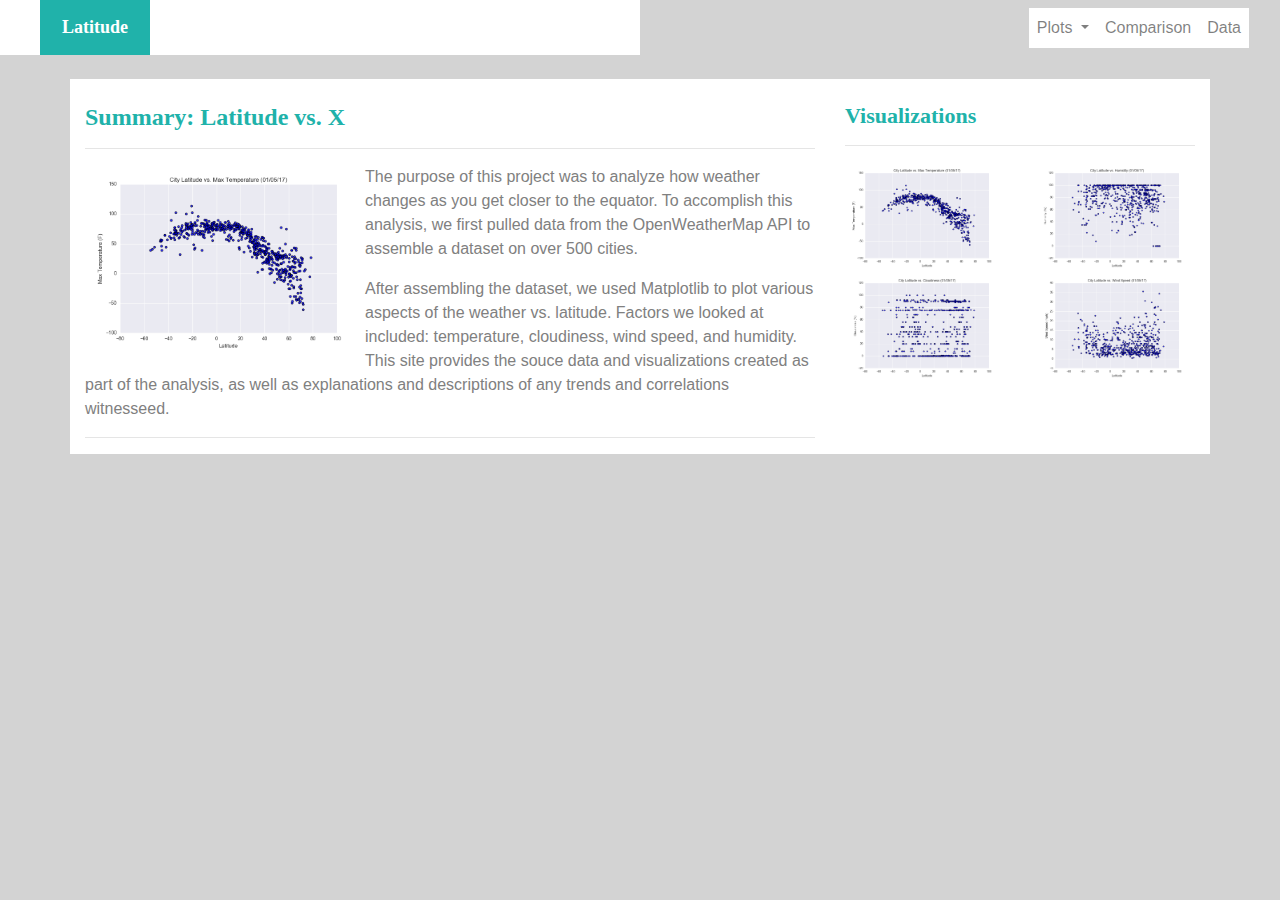
<file: Resources/landingpage.html>
<!DOCTYPE html>
<html lang="en">

<head>
    <meta charset="UTF-8">
    <link rel="stylesheet" href="https://stackpath.bootstrapcdn.com/bootstrap/4.3.1/css/bootstrap.min.css"
        integrity="sha384-ggOyR0iXCbMQv3Xipma34MD+dH/1fQ784/j6cY/iJTQUOhcWr7x9JvoRxT2MZw1T" crossorigin="anonymous">

    <script src="https://code.jquery.com/jquery-3.3.1.slim.min.js"
        integrity="sha384-q8i/X+965DzO0rT7abK41JStQIAqVgRVzpbzo5smXKp4YfRvH+8abtTE1Pi6jizo"
        crossorigin="anonymous"></script>
    <script src="https://cdnjs.cloudflare.com/ajax/libs/popper.js/1.14.7/umd/popper.min.js"
        integrity="sha384-UO2eT0CpHqdSJQ6hJty5KVphtPhzWj9WO1clHTMGa3JDZwrnQq4sF86dIHNDz0W1"
        crossorigin="anonymous"></script>
    <script src="https://stackpath.bootstrapcdn.com/bootstrap/4.3.1/js/bootstrap.min.js"
        integrity="sha384-JjSmVgyd0p3pXB1rRibZUAYoIIy6OrQ6VrjIEaFf/nJGzIxFDsf4x0xIM+B07jRM"
        crossorigin="anonymous"></script>

    <link rel="stylesheet" href="style.css">
</head>

<body>
    <div>
        <div class="row">
            <div class="col col-6 homebtn">
                <a href="landingpage.html">Latitude</a>
            </div>
            <div class="col col-6 menubuttons divtop">
                <nav class="navbar navbar-expand-md navbar-light">
                    <button class="navbar-toggler" type="button" data-toggle="collapse"
                        data-target="#navbarTogglerDemo03" aria-controls="navbarTogglerDemo03" aria-expanded="false"
                        aria-label="Toggle navigation">
                        <span class="navbar-toggler-icon"></span>
                    </button>
                    <div class="collapse navbar-collapse" id="navbarTogglerDemo03">
                        <ul class="navbar-nav">
                            <li class="nav-item dropdown">
                                <a class="nav-link dropdown-toggle" href="#" id="navbarDropdownMenuLink"
                                    data-toggle="dropdown" aria-haspopup="true" aria-expanded="false">
                                    Plots
                                </a>
                                <div class="dropdown-menu" aria-labelledby="navbarDropdownMenuLink">
                                    <a class="dropdown-item" href="1-visualization.html">Max Temperature</a>
                                    <a class="dropdown-item" href="2-visualization.html">Humidity</a>
                                    <a class="dropdown-item" href="3-visualization.html">Cloudiness</a>
                                    <a class="dropdown-item" href="4-visualization.html">Windspeed</a>
                                </div>
                            </li>
                            <li class="nav-item">
                                <a class="nav-link" href="comparison.html">Comparison</a>
                            </li>
                            <li class="nav-item">
                                <a class="nav-link" href="data.html">Data</a>
                            </li>
                        </ul>
                    </div>
                </nav>


            </div>
        </div>
    </div>
    <div class="container">
        <br>
        <div class="row">
            <div class="col col-12 col-md-8 divbdy">
                <br>
                <h1>Summary: Latitude vs. X</h1>
                <hr>
                <img src="images/Fig1.png" alt="Latitude vs. Temperature" width="280" align="left">
                <p>The purpose of this project was to analyze how weather changes as you get closer to the equator.
                    To accomplish this analysis, we first pulled data from the OpenWeatherMap API to assemble a dataset
                    on over 500 cities.</p>
                <p>After assembling the dataset, we used Matplotlib to plot various aspects of the weather vs. latitude.
                    Factors we looked at included: temperature, cloudiness, wind speed, and humidity. This site provides
                    the
                    souce data and visualizations created as part of the analysis, as well as explanations and
                    descriptions of any
                    trends and correlations witnesseed.</p>
                <hr>
            </div>
            <div class="col col-12 col-md-4 divbdy">
                <br>
                <h2>Visualizations</h2>
                <hr>
                <div class='row'>
                    <div class="col col-3 col-md-6">
                        <a href="1-visualization.html"><img src="images/Fig1.png" alt="Latitude vs. Temperature"></a>
                    </div>
                    <div class="col col-3 col-md-6">
                        <a href="2-visualization.html"><img src="images/Fig2.png" alt="Latitude vs. Humidity"></a>
                    </div>
                    <div class="col col-3 col-md-6">
                        <a href="3-visualization.html"><img src="images/Fig3.png" alt="Latitude vs. Cloudiness"></a>
                    </div>
                    <div class="col col-3 col-md-6">
                        <a href="4-visualization.html"><img src="images/Fig4.png" alt="Latitude vs. Wind Speed"></a>
                    </div>
                </div>
            </div>
        </div>
    </div>
</body>

</html>
</file>
<file: Resources/style.css>
img {
    max-width: 100%;
  }
  
  #imgsel{
    border: lightseagreen 2px solid;
  }
  
  h1, h2, h3{
    font-family: Georgia, 'Times New Roman', Times, serif;
    color: lightseagreen;
  }

  h1{
    font-size: 24px;
    font-weight: bold;
    text-align:left;
  }
  
  h2{
    font-size: 22px;
    font-weight: bold;
    text-align:left;
  }
  
  h3{
    font-size: 16px;
    font-weight: bold;
    text-align: center;
  }

  p{
    color: gray;
    text-align:left;
  }
  
  .navbar{
      position: absolute;
      right: 30px;
  }
  
  .navbar a{
    background-color:white;
  }
  
  body {
    width: 100%;
    min-height:100%;
    background-color: lightgray;
  }

  .col {
    width: 100%;
  } 

  .homebtn{
    background-color: white;
    z-index:2;
  }
  
  .homebtn a{
    width: 110px;
    background: lightseagreen;
    font-family: Georgia, 'Times New Roman', Times, serif;
    font-size: 18px;
    font-weight: bold;
    color: white;
    text-align: center;
    display: block;
    padding: 14px;
    margin: 0px 0px 0px 40px;
  }

  .divbdy{
    background-color: white;
    z-index:1;
  }
  
  .divtable{
    text-align:center;
    background-color: white;
    z-index:1;
  }
  
  .divbtm {
    width:100%;
    bottom:0;
    background-color: gray;
    z-index:0;
    font-size: 12px;
    color: white;
    text-align: center;
    padding: 5px;
    margin: 0px;
}
</file>
